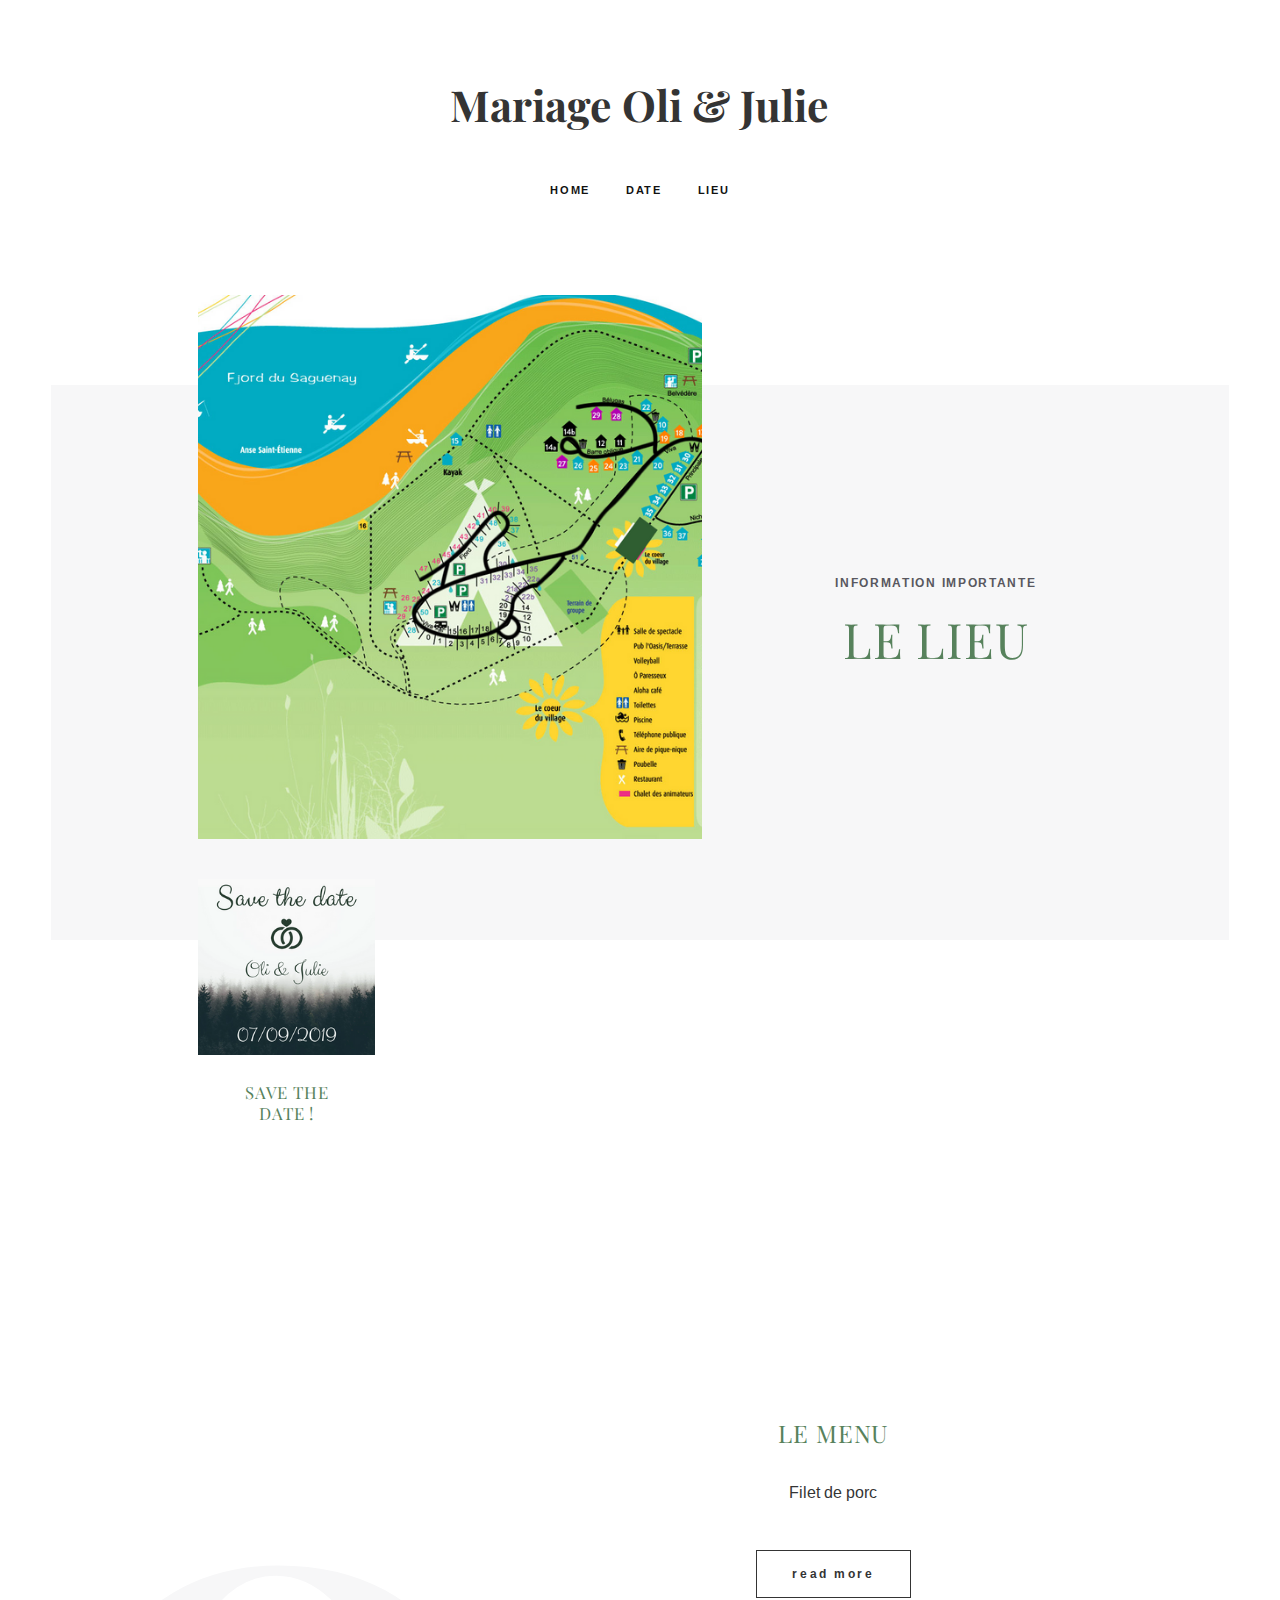
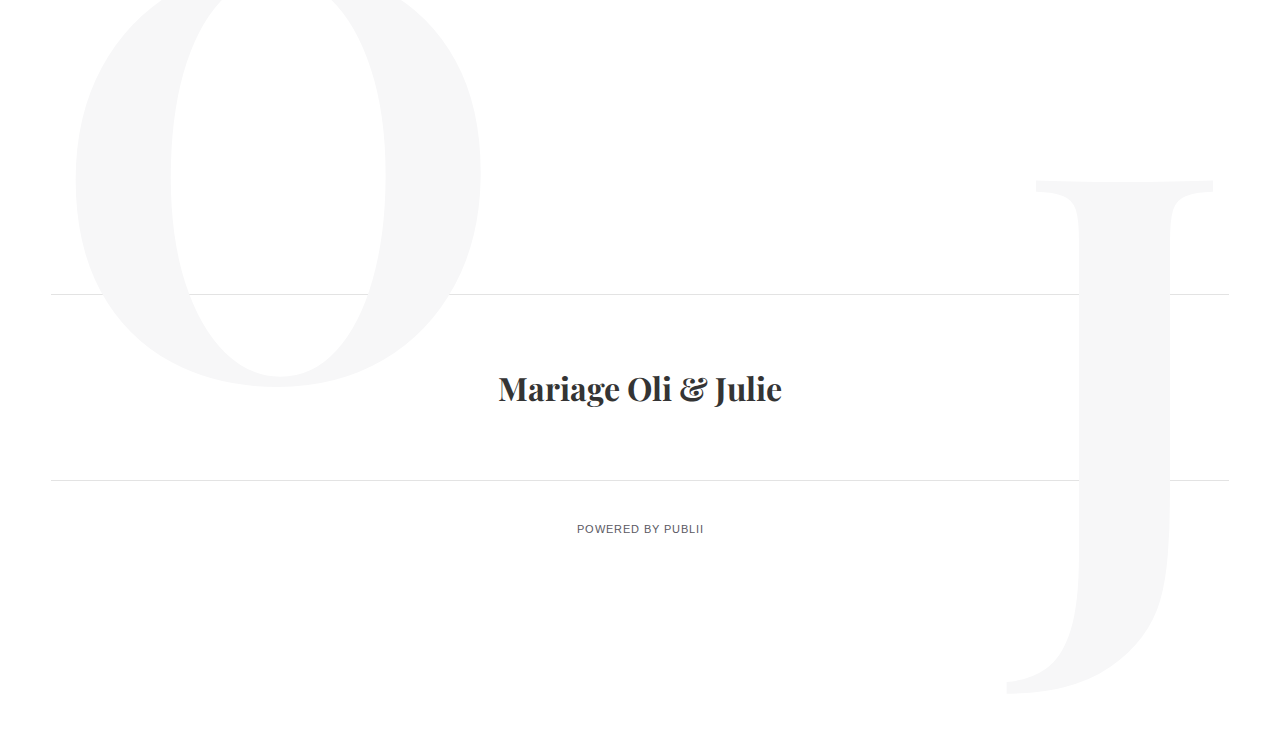
<file: index.html>
<!DOCTYPE html><html lang="fr-ca"><head><meta charset="utf-8"><meta http-equiv="X-UA-Compatible" content="IE=edge"><meta name="viewport" content="width=device-width,initial-scale=1"><title>Mariage - Julie &amp; Oli</title><meta name="robots" content="noindex,nofollow"><meta name="generator" content="Publii Open-Source CMS for Static Site"><link rel="amphtml" href="https://rousseauo.github.io/gh-pages/amp/"><link type="application/atom+xml" rel="alternate" href="https://rousseauo.github.io/gh-pages/feed.xml"><meta property="og:title" content="Mariage - Julie & Oli"><meta property="og:site_name" content="Mariage - Julie & Oli"><meta property="og:description" content=""><meta property="og:url" content="https://rousseauo.github.io/gh-pages/"><meta property="og:type" content="website"><link rel="preconnect" href="https://fonts.gstatic.com/" crossorigin><link href="https://fonts.googleapis.com/css?family=Arimo:400,700%7CPlayfair+Display:400&amp;subset=latin-ext" rel="stylesheet"><link rel="stylesheet" href="https://rousseauo.github.io/gh-pages/assets/css/style.css?v=365b7d97bdadfaaa79cef292248c5128"><script type="application/ld+json">{"@context":"http://schema.org","@type":"Organization","name":"Mariage Oli & Julie","url":"https://rousseauo.github.io/gh-pages"}</script><script async src="https://rousseauo.github.io/gh-pages/assets/js/lazysizes.min.js?v=dc4b666bb3324aea4ead22e26059c761"></script><style>@media all and (min-width: 37.5em) {
			    .card--featured:before {
				    content: "Featured"
			    }
			}</style></head><body><div class="container"><header class="js-top"><a class="logo" href="https://rousseauo.github.io/gh-pages">Mariage Oli &amp; Julie</a><nav class="navbar js-navbar"><button class="navbar__toggle js-navbar__toggle" aria-expanded="false">Menu</button><ul class="navbar__menu"><li class="active"><a href="https://rousseauo.github.io/gh-pages/" target="_self">Home</a></li><li><a href="https://rousseauo.github.io/gh-pages/save-the-date.html" target="_self">Date</a></li><li><a href="https://rousseauo.github.io/gh-pages/le-lieu.html" target="_self">Lieu</a></li></ul></nav></header><main><div class="hero hero--frontpage"><figure class="hero__first-item"><img class="lazyload hero__image" src="https://rousseauo.github.io/gh-pages/media/posts/3/responsive/carte2011_big.fw-xs.png" data-srcset="https://rousseauo.github.io/gh-pages/media/posts/3/responsive/carte2011_big.fw-xs.png 240w ,https://rousseauo.github.io/gh-pages/media/posts/3/responsive/carte2011_big.fw-sm2.png 620w" data-sizes="auto" alt=""><figcaption class="hero__txt"><span class="hero__category">Information importante</span><h1>Le lieu</h1></figcaption></figure><div class="hero__rest-items"><figure><a href="https://rousseauo.github.io/gh-pages/save-the-date.html"><img class="lazyload" src="https://rousseauo.github.io/gh-pages/media/posts/1/responsive/savethedate_v1.fw-xs.png" data-srcset="https://rousseauo.github.io/gh-pages/media/posts/1/responsive/savethedate_v1.fw-xs.png 240w ,https://rousseauo.github.io/gh-pages/media/posts/1/responsive/savethedate_v1.fw-sm2.png 620w" data-sizes="auto" data-expand="300" alt=""></a><figcaption><h2><a href="https://rousseauo.github.io/gh-pages/save-the-date.html" class="inverse">Save the date !</a></h2></figcaption></figure></div></div><div class="category category--reverse category--bg-letters"><article class="card"><a href="https://rousseauo.github.io/gh-pages/le-menu.html" class="card__image"><img class="lazyload" src="https://rousseauo.github.io/gh-pages/media/posts/2/responsive/images-xs.jpg" data-srcset="https://rousseauo.github.io/gh-pages/media/posts/2/responsive/images-xs.jpg 240w ,https://rousseauo.github.io/gh-pages/media/posts/2/responsive/images-sm2.jpg 620w" data-sizes="auto" data-expand="300" alt=""></a><div class="card__txt"><header><h2><a href="https://rousseauo.github.io/gh-pages/le-menu.html" class="inverse">Le Menu</a></h2></header><p class="card__desc">Filet de porc</p><a href="https://rousseauo.github.io/gh-pages/le-menu.html" class="btn">Read more</a></div></article></div></main><footer class="footer"><a class="logo" href="https://rousseauo.github.io/gh-pages">Mariage Oli &amp; Julie</a><nav class="footer__nav"><ul></ul></nav><div class="footer__copyright">Powered by Publii</div></footer></div><script defer="defer" src="https://rousseauo.github.io/gh-pages/assets/js/jquery-3.2.1.slim.min.js?v=f307ecc7f6353949f03c06ffa70652a2"></script><script defer="defer" src="https://rousseauo.github.io/gh-pages/assets/js/scripts.js?v=b99f4e8e649384520087462eae743a61"></script></body></html>
</file>
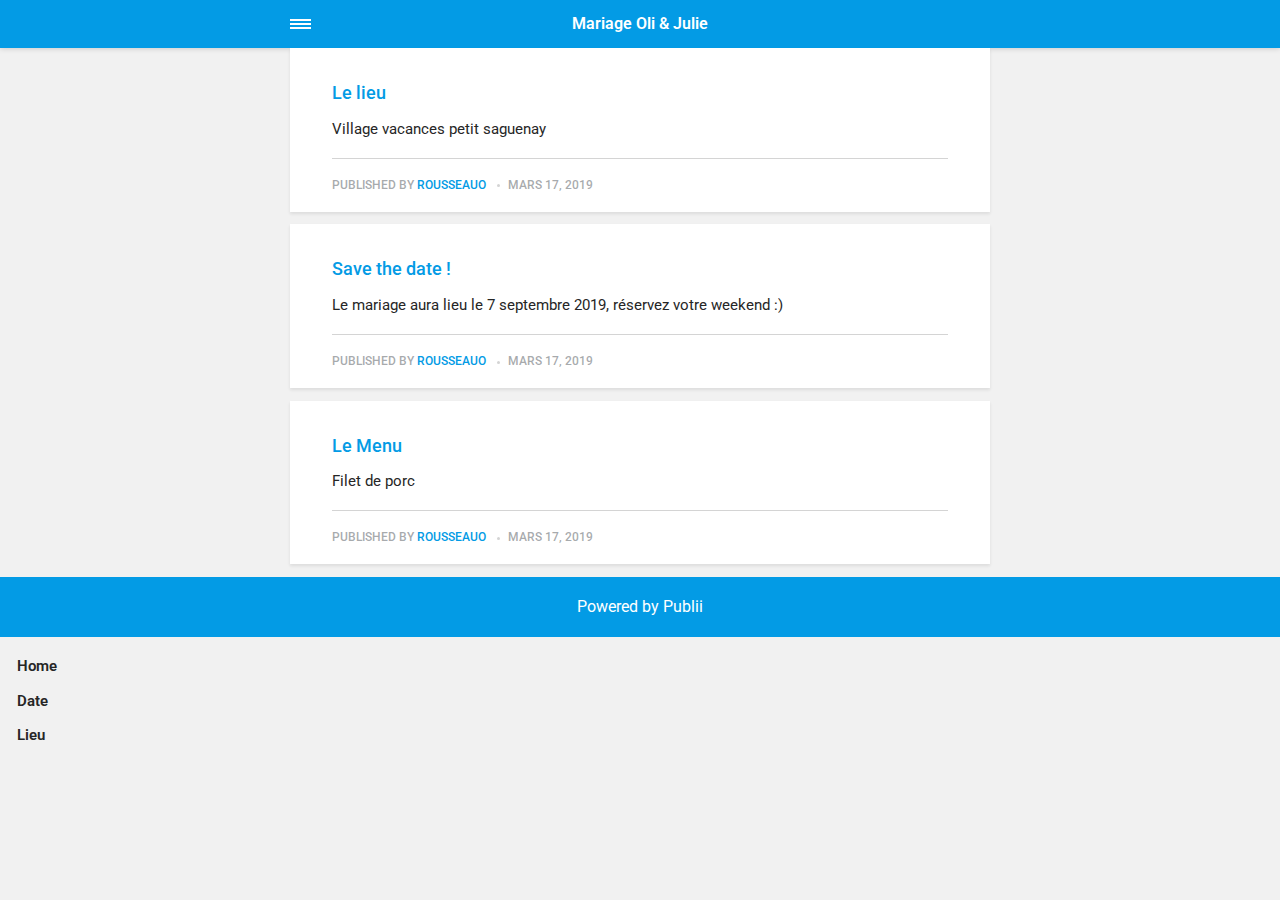
<file: amp/index.html>
<!doctype html><html amp lang="fr-ca"><head><meta charset="utf-8"><title>Mariage - Julie &amp; Oli</title><link rel="canonical" href="https://rousseauo.github.io/gh-pages/"><meta name="viewport" content="width=device-width,minimum-scale=1,initial-scale=1"><link href="https://fonts.googleapis.com/css?family=Roboto:400,700" rel="stylesheet" type="text/css"><script async custom-element="amp-sidebar" src="https://cdn.ampproject.org/v0/amp-sidebar-0.1.js"></script><script async custom-element="amp-iframe" src="https://cdn.ampproject.org/v0/amp-iframe-0.1.js"></script><script async custom-element="amp-video" src="https://cdn.ampproject.org/v0/amp-video-0.1.js"></script><script type="application/ld+json">{"@context":"http://schema.org","@type":"Organization","name":"Mariage Oli & Julie","url":"https://rousseauo.github.io/gh-pages/amp"}</script><style amp-custom>article,
aside,
footer,
header,
hgroup,
main,
nav,
section {
  display: block; }

*,
*:before,
*:after {
  -webkit-box-sizing: content-box;
  box-sizing: content-box;
  margin: 0;
  padding: 0; }

li {
  list-style: none; }

amp-img {
  max-width: 100%; }

button,
input,
select,
textarea {
  font: inherit; }

html {
  font-size: 1rem; }

body {
  background: #f1f1f1;
  color: #262626;
  font-family: -apple-system, BlinkMacSystemFont, "Segoe UI", Roboto, Oxygen-Sans, Ubuntu, Cantarell, "Helvetica Neue", sans-serif;
  line-height: 1.6; }

a {
  color:  #039be5;
  text-decoration: none;
  -webkit-transition: all 0.12s linear 0s;
  -o-transition: all 0.12s linear 0s;
  transition: all 0.12s linear 0s; }

a:hover {
  color: #262626;
  text-decoration: underline;
  -webkit-text-decoration-skip: ink;
  text-decoration-skip: ink; }

a:active {
  color: #262626; }

a:focus {
  outline: 2px dotted #039be5; }

figure,
blockquote,
p,
ul,
ol,
dl,
table,
hr,
fieldset {
  margin-top: 1.6rem; }

h1,
h2,
h3,
h4,
h5,
h6 {
  color: #262626;
  font-family: -apple-system, BlinkMacSystemFont, "Segoe UI", Roboto, Oxygen-Sans, Ubuntu, Cantarell, "Helvetica Neue", sans-serif;
  font-weight: 500;
  line-height: 1.2;
  margin-top: 2.13333rem; }

h1 {
  font-size: 1.67583rem;
  font-weight: normal; }

h2 {
  font-size: 1.4729rem; }

h3 {
  font-size: 1.29454rem; }

h4 {
  font-size: 1.13778rem; }

h5 {
  font-size: 1rem; }

h6 {
  font-size: 0.87891rem; }

h2 + p,
h3 + p,
h4 + p,
h5 + p,
h6 + p {
  margin-top: 0.8rem; }

b,
strong {
  font-weight: 600; }

blockquote {
  color: #6c7175;
  font-family: "Droid Serif", "Times", "Source Serif Pro", serif;
  font-style: italic;
  padding: 1.33333rem 0.53333rem 1.33333rem 3.2rem;
  position: relative; }
  blockquote:before {
    display: block;
    content: "\201C";
    font-size: 4.41226rem;
    position: absolute;
    left: 0;
    top: -12px;
    color: rgba(108, 113, 117, 0.5); }
  blockquote > :nth-child(1) {
    margin-top: 0; }

ul,
ol {
  margin-left: 2rem; }
  ul > li,
  ol > li {
    list-style: inherit;
    padding: 0 0 0.26667rem 0.26667rem; }

dl dt {
  color: #262626;
  font-weight: 600; }

code,
pre {
  background-color: #f1f1f1;
  font-family: monospace; }

pre {
  margin: 1.6rem 0 0;
  padding: 1.6rem;
  white-space: pre-wrap;
  word-wrap: break-word;
  overflow-x: auto; }
  pre > code {
    color: #262626;
    padding: 0; }

code {
  border-radius: 3px;
  color: #262626;
  padding: 0.26667rem 0.53333rem; }

table {
  border-collapse: collapse;
  border-spacing: 0;
  border: 1px solid #d4d4d4;
  width: 100%;
  overflow-x: auto;
  vertical-align: top;
  text-align: left;
  white-space: nowrap; }
  table th {
    font-weight: 500;
    padding: 0.53333rem 1.06667rem; }
  table tr {
    border-bottom: 1px solid #d4d4d4; }
    table tr:nth-child(2n) {
      background: #f1f1f1; }
  table td {
    padding: 0.53333rem 1.06667rem; }

figcaption {
  clear: both;
  color: rgba(108, 113, 117, 0.6);
  font-size: 0.82397rem;
  margin: 0.8rem 0 0;
  text-align: center; }

sub,
sup {
  font-size: 65%; }

hr {
  border: 0;
  height: 0;
  border-top: 1px solid rgba(0, 0, 0, 0.1);
  border-bottom: 1px solid rgba(255, 255, 255, 0.3); }

.btn, [type=button],
[type=submit],
button {
  background: #039be5;
  border: none;
  border-radius: 2px;
  color: #ffffff;
  cursor: pointer;
  display: inline-block;
  font-size: 0.87891rem;
  font-weight: 500;
  line-height: 1.9;
  padding: 0.53333rem 1.33333rem;
  text-align: center;
  text-decoration: none;
  -webkit-transition: all .15s ease;
  -o-transition: all .15s ease;
  transition: all .15s ease;
  width: auto; }
  .btn:hover, [type=button]:hover,
  [type=submit]:hover,
  button:hover {
    background: #262626;
    color: #ffffff; }
  .btn:focus, [type=button]:focus,
  [type=submit]:focus,
  button:focus {
    outline: none; }
  .btn-outline {
    border: 1px solid #ddd;
    background: #ffffff;
    border-radius: 3px;
    color: #262626; }

[type=button],
[type=submit],
button {
  text-transform: uppercase;
  -webkit-appearance: none;
  -moz-appearance: none; }

.navbar {
  background: #039be5;
  -webkit-box-shadow: 0 0 6px 0 rgba(0, 0, 0, 0.2);
  box-shadow: 0 0 6px 0 rgba(0, 0, 0, 0.2);
  line-height: 3;
  max-height: 4rem; }
  .navbar > div {
    -webkit-box-align: center;
    -ms-flex-align: center;
    align-items: center;
    display: -webkit-box;
    display: -ms-flexbox;
    display: flex;
    -webkit-box-pack: center;
    -ms-flex-pack: center;
    justify-content: center;
    text-align: left;
    max-width: 700px;
    margin: 0 auto; }
  .navbar a {
    color: #ffffff;
    text-decoration: none; }
  .navbar-sidebar-toggle {
    left: 0;
    position: relative;
    text-indent: -99999rem; }
    .navbar-sidebar-toggle:before {
      content: "";
      display: block;
      border-top: 0.375rem double #ffffff;
      border-bottom: 0.125rem solid #ffffff;
      height: 0.125rem;
      position: absolute;
      text-indent: 0;
      top: 50%;
      width: 1.3rem;
      -webkit-transform: translate(0px, -50%);
      -ms-transform: translate(0px, -50%);
      transform: translate(0px, -50%); }


.logo {
            display: inline-block;
  font-weight: 600;
  line-height: 1;
            margin: 0 auto;
            height: 2rem;
            text-indent: -9999px;
            width: 240px;vertical-align: middle;
        }
        .logo.logo-text {
            line-height: 2;
            text-align: center;
            text-indent: 0;
        }

amp-sidebar {
  background: #ffffff;
  width: 240px; }
  amp-sidebar > ul {
    margin: 0.8rem 0 0;
    padding: 0; }
    amp-sidebar > ul ul {
      border-left: 1px solid #d4d4d4;
      margin: 0.53333rem 0 0; }
    amp-sidebar > ul li {
      color: #262626;
      font-size: 0.9375rem;
      font-weight: 600;
      list-style: none;
      line-height: 1.4;
      padding: 0.42667rem 1.06667rem; }
      amp-sidebar > ul li li {
        font-weight: normal;
        padding: 0.26667rem 0 0.26667rem 1.06667rem; }
    amp-sidebar > ul a,
    amp-sidebar > ul a:visited {
      color: #262626; }

.bg-white {
  background: #ffffff; }

.wrap-page {
  max-width: 700px;
  margin: 0 auto; }

@media all and (max-width: 43.6875em) {
  .wrap-inner {
    padding: 0 6%; } }

.page-title {
  background: #ffffff;
  -webkit-box-shadow: 0 2px 3px rgba(38, 38, 38, 0.1);
  box-shadow: 0 2px 3px rgba(38, 38, 38, 0.1);
  margin-bottom: 0.8rem;
  padding: 1.6rem 6%; }
  .page-title > h1 {
    margin: 0;
    font-size: 1.29454rem; }
  .page-title > p {
    font-size: 0.87891rem;
    color: #6c7175;
    line-height: 1.3;
    margin: 0.26667rem 0 0; }
  .page-title-author {
    border-radius: 50%;
    float: left;
    height: 2.5rem;
    width: 2.5rem; }
    .page-title-author + h1 {
      margin-left: 3.5rem; }
      .page-title-author + h1 + p {
        margin-left: 3.5rem; }

.card {
  background: #ffffff;
  -webkit-box-shadow: 0 2px 3px rgba(38, 38, 38, 0.1);
  box-shadow: 0 2px 3px rgba(38, 38, 38, 0.1);
  margin-bottom: 0.8rem;
  padding-bottom: 1.06667rem; }

  .card-meta {
    border-top: 1px solid #d4d4d4;
    color: rgba(108, 113, 117, 0.6);
    font-size: 0.7242rem;
    font-weight: 500;
    margin-top: 1.06667rem;
    padding-top: 1.06667rem;
    text-transform: uppercase; }
    .card-meta a + time:before {
      content: "";
      background: #d4d4d4;
      display: inline-block;
      height: 3px;
      margin: 0 8px;
      width: 3px;
      vertical-align: middle;
      border-radius: 50%; }
  .card-text {
    font-size: 0.9375rem;
    overflow: hidden;
    padding: 0 6%; }
    .card-text h2 {
      font-size: 1.13778rem; }

.post {
  margin-bottom: 2.13333rem; }
  .post-featured-image {
    margin-top: 0;
    position: relative; }
    .post-featured-image > figcaption {
      background: rgba(0, 0, 0, 0.5);
      border-radius: 3px;
      color: #ffffff;
      position: absolute;
      bottom: 0.8rem;
      padding: 0 0.26667rem;
      right: 6%; }
  .post-header {
    margin-bottom: 2.13333rem; }
  .post-meta {
    border-bottom: 1px solid #d4d4d4;
    color: rgba(108, 113, 117, 0.6);
    font-size: 0.7242rem;
    font-weight: 500;
    margin-top: 1.06667rem;
    padding-bottom: 1.06667rem;
    text-transform: uppercase; }
    .post-meta a + time:before {
      content: "";
      background: #d4d4d4;
      display: inline-block;
      height: 3px;
      margin: 0 8px;
      width: 3px;
      vertical-align: middle;
      border-radius: 50%; }
  .post-tag {
    margin: 0; }
    .post-tag > li {
      display: inline-block;
      padding: 0; }
      .post-tag > li a {
        background: #f1f1f1;
        border-radius: 2px;
        color: #6c7175;
        font-size: 0.77248rem;
        display: inline-block;
        margin: 0 0.26667rem 0.26667rem 0;
        padding: 0.26667rem 0.53333rem; }
        .post-tag > li a:hover {
          background: #039be5;
          color: #ffffff;
          text-decoration: none; }
  .post-share {
    display: -webkit-box;
    display: -ms-flexbox;
    display: flex;
    -webkit-box-orient: horizontal;
    -webkit-box-direction: normal;
    -ms-flex-direction: row;
    flex-direction: row;
    -webkit-box-pack: justify;
    -ms-flex-pack: justify;
    justify-content: space-between;
    margin-top: 1.6rem;
    width: 100%; }
    .post-share amp-social-share {
      -webkit-box-flex: 1;
      -ms-flex: 1 0 auto;
      flex: 1 0 auto;
      background-size: 24px; }
  .post-scroll {
    color: #ffffff;
    background: #039be5;
    bottom: 10px;
    border-radius: 50%;
    border: none;
    -webkit-box-shadow: 0 1px 1.5px 0 rgba(38, 38, 38, 0.12), 0 1px 1px 0 rgba(38, 38, 38, 0.24);
    box-shadow: 0 1px 1.5px 0 rgba(38, 38, 38, 0.12), 0 1px 1px 0 rgba(38, 38, 38, 0.24);
    font-size: 1.13778rem;
    height: 46px;
    opacity: 0;
    outline: none;
    position: fixed;
    padding: 0;
    right: 4%;
    visibility: hidden;
    width: 46px;
    z-index: 9999; }
    .post-scroll-marker {
      height: 0px;
      position: absolute;
      top: 100px;
      width: 0px; }
        .post-pagination {
    background: #f1f1f1;
    -webkit-box-shadow: inset 0 2px 3px rgba(38, 38, 38, 0.1);
    box-shadow: inset 0 2px 3px rgba(38, 38, 38, 0.1);
    border-top: 1px solid #d4d4d4;
    padding: 1.06667rem 0; }
    .post-pagination > div {
      line-height: 1.2;
      padding: 0.53333rem 1.06667rem;
      text-align: center; }
      .post-pagination > div span {
        display: block;
        color: #6c7175;
        font-size: 0.7242rem;
        font-weight: 500;
        margin-bottom: 0.26667rem;
        text-transform: uppercase; }
    .post-pagination-prev a:before {
      content: "\2190";
      margin-right: 0.26667rem; }
    .post-pagination-next a:after {
      content: "\2192";
      margin-left: 0.26667rem; }

aside {
  margin: 1.6rem 0 0; }

.align-left {
  text-align: left; }

.align-right {
  text-align: right; }

.align-center {
  text-align: center; }

.align-justify {
  text-align: justify; }

.msg {
  border-left: 2px solid transparent;
  padding: 1.06667rem 1.06667rem; }
  .msg--highlight {
    background-color: #fff8e6;
    border-color: #e2ac4f; }
  .msg--info {
    background: rgba(45, 97, 201, 0.03);
    border-color: #039be5; }
  .msg--success {
    background: #f7fbf6;
    border-color: #5ab44b; }
  .msg--warning {
    background: #fff3f3;
    border-color: #c06367;
    color: #a94442; }

.dropcap:first-letter {
  float: left;
  font-family: -apple-system, BlinkMacSystemFont, "Segoe UI", Roboto, Oxygen-Sans, Ubuntu, Cantarell, "Helvetica Neue", sans-serif;
  font-size: 2.16943rem;
  line-height: 0.7;
  margin-right: 0.53333rem;
  padding: 0.53333rem 0.53333rem 0.53333rem 0; }

.pagination {
  display: -webkit-box;
  display: -ms-flexbox;
  display: flex;
  -webkit-box-pack: justify;
  -ms-flex-pack: justify;
  justify-content: space-between;
  margin: 0.8rem 0; }
  .pagination > a {
    padding-left: 0;
    padding-right: 0;
    width: 49%; }
  .pagination-right {
    margin-left: auto; }

.bottom {
  background: #039be5;
  color: #ffffff;
  padding: 1.06667rem 4%;
  text-align: center; }</style><style amp-boilerplate>body{-webkit-animation:-amp-start 8s steps(1,end) 0s 1 normal both;-moz-animation:-amp-start 8s steps(1,end) 0s 1 normal both;-ms-animation:-amp-start 8s steps(1,end) 0s 1 normal both;animation:-amp-start 8s steps(1,end) 0s 1 normal both}@-webkit-keyframes -amp-start{from{visibility:hidden}to{visibility:visible}}@-moz-keyframes -amp-start{from{visibility:hidden}to{visibility:visible}}@-ms-keyframes -amp-start{from{visibility:hidden}to{visibility:visible}}@-o-keyframes -amp-start{from{visibility:hidden}to{visibility:visible}}@keyframes -amp-start{from{visibility:hidden}to{visibility:visible}}</style><noscript><style amp-boilerplate>body{-webkit-animation:none;-moz-animation:none;-ms-animation:none;animation:none}</style></noscript><script async src="https://cdn.ampproject.org/v0.js"></script><script custom-element="amp-animation" src="https://cdn.ampproject.org/v0/amp-animation-0.1.js" async></script><script custom-element="amp-position-observer" src="https://cdn.ampproject.org/v0/amp-position-observer-0.1.js" async></script></head><body><nav class="navbar wrap-inner" id="top"><div><a on="tap:navbar-sidebar.toggle" class="navbar-sidebar-toggle" title="Menu">Menu</a> <a class="logo logo-text" href="https://rousseauo.github.io/gh-pages/amp">Mariage Oli &amp; Julie</a></div></nav><main class="wrap-page"><article class="card"><a href="https://rousseauo.github.io/gh-pages/amp/le-lieu.html"><amp-img src="https://rousseauo.github.io/gh-pages/media/posts/3/carte2011_big.fw.png" alt="" srcset="https://rousseauo.github.io/gh-pages/media/posts/3/responsive/carte2011_big.fw-xs2.png 300w ,https://rousseauo.github.io/gh-pages/media/posts/3/responsive/carte2011_big.fw-sm.png 480w ,https://rousseauo.github.io/gh-pages/media/posts/3/responsive/carte2011_big.fw-md.png 768w" sizes="(max-width: 768px) 100vw, 768px" height="951" layout="responsive" width="1500"></amp-img></a><div class="card-text"><h2><a href="https://rousseauo.github.io/gh-pages/amp/le-lieu.html">Le lieu</a></h2><p>Village vacances petit saguenay</p><p class="card-meta">Published by <a href="https://rousseauo.github.io/gh-pages/amp/authors/rousseauo/" rel="nofollow" title="rousseauo">rousseauo</a> <time datetime="2019-03-17T15:37">mars 17, 2019</time></p></div></article><article class="card"><a href="https://rousseauo.github.io/gh-pages/amp/save-the-date.html"><amp-img src="https://rousseauo.github.io/gh-pages/media/posts/1/savethedate_v1.fw.png" alt="" srcset="https://rousseauo.github.io/gh-pages/media/posts/1/responsive/savethedate_v1.fw-xs2.png 300w ,https://rousseauo.github.io/gh-pages/media/posts/1/responsive/savethedate_v1.fw-sm.png 480w ,https://rousseauo.github.io/gh-pages/media/posts/1/responsive/savethedate_v1.fw-md.png 768w" sizes="(max-width: 768px) 100vw, 768px" height="800" layout="responsive" width="800"></amp-img></a><div class="card-text"><h2><a href="https://rousseauo.github.io/gh-pages/amp/save-the-date.html">Save the date !</a></h2><p>Le mariage aura lieu le 7 septembre 2019, réservez votre weekend :)</p><p class="card-meta">Published by <a href="https://rousseauo.github.io/gh-pages/amp/authors/rousseauo/" rel="nofollow" title="rousseauo">rousseauo</a> <time datetime="2019-03-17T15:18">mars 17, 2019</time></p></div></article><article class="card"><a href="https://rousseauo.github.io/gh-pages/amp/le-menu.html"><amp-img src="https://rousseauo.github.io/gh-pages/media/posts/2/images.jpg" alt="" srcset="https://rousseauo.github.io/gh-pages/media/posts/2/responsive/images-xs2.jpg 300w ,https://rousseauo.github.io/gh-pages/media/posts/2/responsive/images-sm.jpg 480w ,https://rousseauo.github.io/gh-pages/media/posts/2/responsive/images-md.jpg 768w" sizes="(max-width: 768px) 100vw, 768px" height="219" layout="responsive" width="230"></amp-img></a><div class="card-text"><h2><a href="https://rousseauo.github.io/gh-pages/amp/le-menu.html">Le Menu</a></h2><p>Filet de porc</p><p class="card-meta">Published by <a href="https://rousseauo.github.io/gh-pages/amp/authors/rousseauo/" rel="nofollow" title="rousseauo">rousseauo</a> <time datetime="2019-03-17T15:23">mars 17, 2019</time></p></div></article></main><amp-animation id="showAnim" layout="nodisplay"><script type="application/json">{
                    "duration": "200ms",
                    "fill": "both",
                    "iterations": "1",
                    "direction": "alternate",
                    "animations": [{
                        "selector": ".post-scroll",
                        "keyframes": [{
                            "opacity": "1",
                            "visibility": "visible",
                            "transform": "scale(1)"
                        }]
                    }]
                }</script></amp-animation><amp-animation id="hideAnim" layout="nodisplay"><script type="application/json">{
                    "duration": "200ms",
                    "fill": "both",
                    "iterations": "1",
                    "direction": "alternate",
                    "animations": [{
                        "selector": ".post-scroll",
                        "keyframes": [{
                            "opacity": "0",
                            "visibility": "hidden",
                            "transform": "scale(0.1)"
                        }]
                    }]
                }</script></amp-animation><div class="post-scroll-marker"><amp-position-observer on="enter:hideAnim.start; exit:showAnim.start" layout="nodisplay"></amp-position-observer></div><button class="post-scroll" on="tap:top.scrollTo(duration=200)">&#8593;</button><footer class="bottom">Powered by Publii</footer><amp-sidebar id="navbar-sidebar" layout="nodisplay"><ul><li><a href="https://rousseauo.github.io/gh-pages/amp/">Home</a></li><li><a href="https://rousseauo.github.io/gh-pages/amp/save-the-date.html">Date</a></li><li><a href="https://rousseauo.github.io/gh-pages/amp/le-lieu.html">Lieu</a></li></ul></amp-sidebar></body></html>
</file>
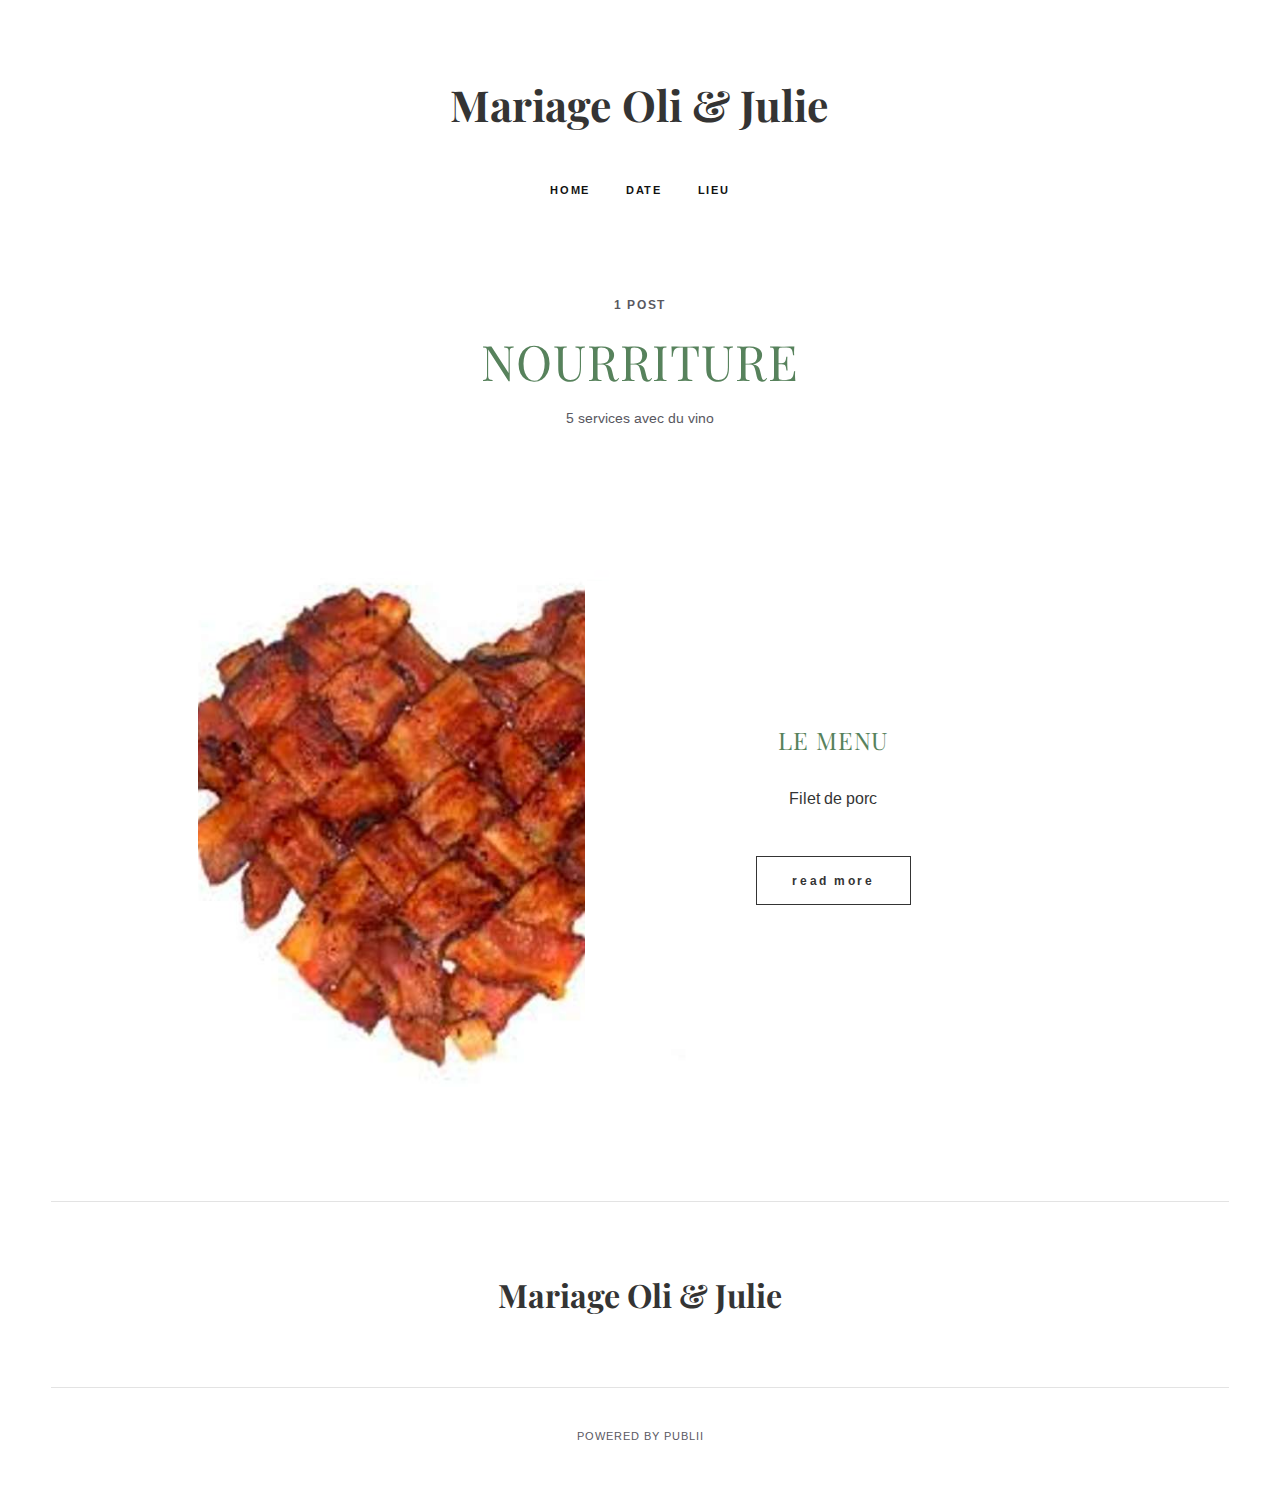
<file: nouriture/index.html>
<!DOCTYPE html><html lang="fr-ca"><head><meta charset="utf-8"><meta http-equiv="X-UA-Compatible" content="IE=edge"><meta name="viewport" content="width=device-width,initial-scale=1"><title>Tag: Nourriture - Mariage Oli &amp; Julie</title><meta name="robots" content="noindex,nofollow"><meta name="generator" content="Publii Open-Source CMS for Static Site"><link rel="amphtml" href="https://rousseauo.github.io/gh-pages/amp/nouriture/"><link type="application/atom+xml" rel="alternate" href="https://rousseauo.github.io/gh-pages/feed.xml"><meta property="og:title" content="Nourriture"><meta property="og:site_name" content="Mariage - Julie & Oli"><meta property="og:description" content=""><meta property="og:url" content="https://rousseauo.github.io/gh-pages/nouriture/"><meta property="og:type" content="website"><link rel="preconnect" href="https://fonts.gstatic.com/" crossorigin><link href="https://fonts.googleapis.com/css?family=Arimo:400,700%7CPlayfair+Display:400&amp;subset=latin-ext" rel="stylesheet"><link rel="stylesheet" href="https://rousseauo.github.io/gh-pages/assets/css/style.css?v=365b7d97bdadfaaa79cef292248c5128"><script type="application/ld+json">{"@context":"http://schema.org","@type":"Organization","name":"Mariage Oli & Julie","url":"https://rousseauo.github.io/gh-pages"}</script><script async src="https://rousseauo.github.io/gh-pages/assets/js/lazysizes.min.js?v=dc4b666bb3324aea4ead22e26059c761"></script><style>@media all and (min-width: 37.5em) {
			    .card--featured:before {
				    content: "Featured"
			    }
			}</style></head><body><div class="container"><header class="js-top"><a class="logo" href="https://rousseauo.github.io/gh-pages">Mariage Oli &amp; Julie</a><nav class="navbar js-navbar"><button class="navbar__toggle js-navbar__toggle" aria-expanded="false">Menu</button><ul class="navbar__menu"><li><a href="https://rousseauo.github.io/gh-pages/" target="_self">Home</a></li><li><a href="https://rousseauo.github.io/gh-pages/save-the-date.html" target="_self">Date</a></li><li><a href="https://rousseauo.github.io/gh-pages/le-lieu.html" target="_self">Lieu</a></li></ul></nav></header><main><div class="hero"><p class="hero__category">1 post</p><h1>Nourriture</h1><p class="hero__meta u-wrapper">5 services avec du vino</p></div><div class="category category--reverse"><article class="card"><a href="https://rousseauo.github.io/gh-pages/le-menu.html" class="card__image"><img class="lazyload" src="https://rousseauo.github.io/gh-pages/media/posts/2/responsive/images-xs.jpg" data-srcset="https://rousseauo.github.io/gh-pages/media/posts/2/responsive/images-xs.jpg 240w ,https://rousseauo.github.io/gh-pages/media/posts/2/responsive/images-sm2.jpg 620w" data-sizes="auto" data-expand="300" alt=""></a><div class="card__txt"><header><h2><a href="https://rousseauo.github.io/gh-pages/le-menu.html" class="inverse">Le Menu</a></h2></header><p class="card__desc">Filet de porc</p><a href="https://rousseauo.github.io/gh-pages/le-menu.html" class="btn">Read more</a></div></article></div></main><footer class="footer"><a class="logo" href="https://rousseauo.github.io/gh-pages">Mariage Oli &amp; Julie</a><nav class="footer__nav"><ul></ul></nav><div class="footer__copyright">Powered by Publii</div></footer></div><script defer="defer" src="https://rousseauo.github.io/gh-pages/assets/js/jquery-3.2.1.slim.min.js?v=f307ecc7f6353949f03c06ffa70652a2"></script><script defer="defer" src="https://rousseauo.github.io/gh-pages/assets/js/scripts.js?v=b99f4e8e649384520087462eae743a61"></script></body></html>
</file>
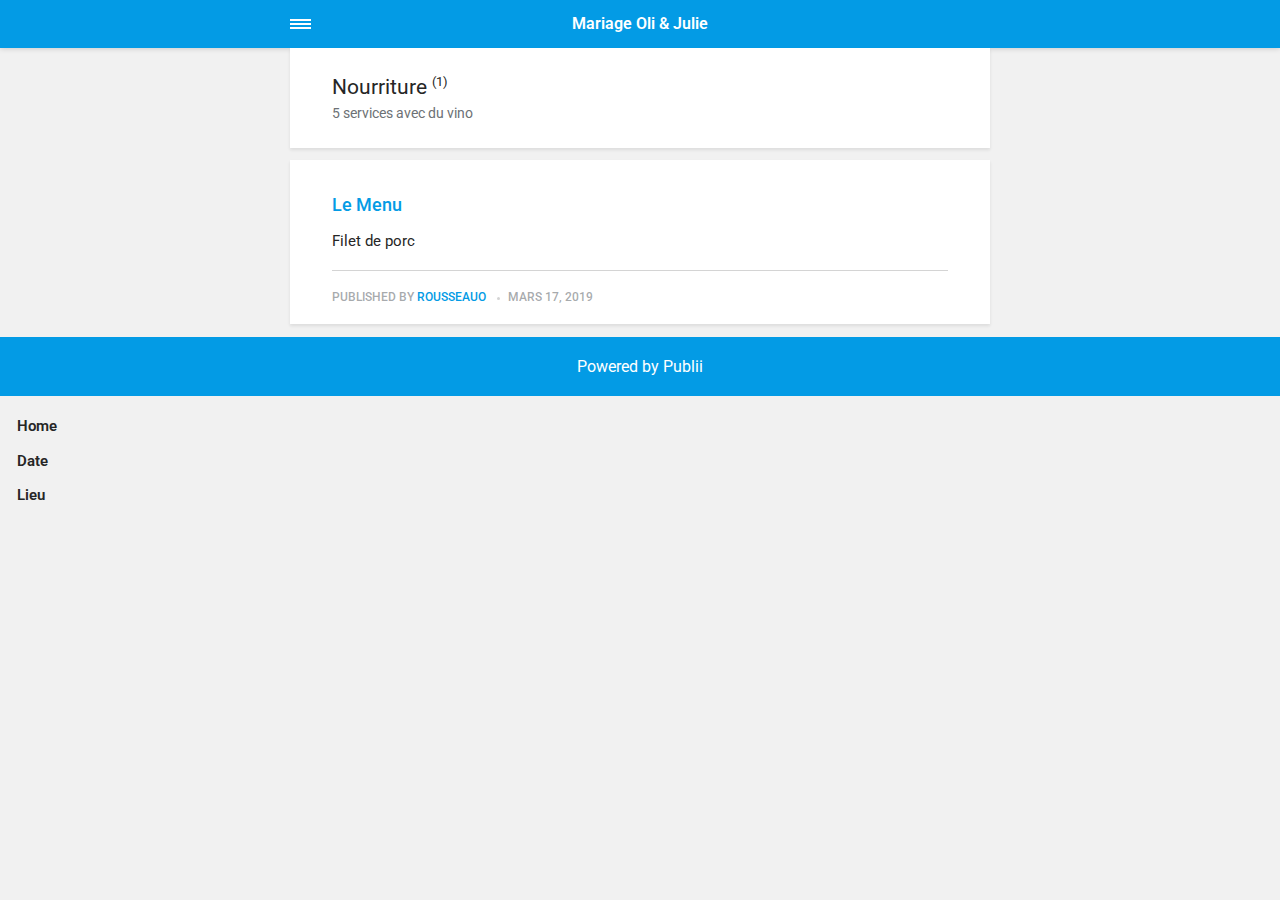
<file: amp/nouriture/index.html>
<!doctype html><html amp lang="fr-ca"><head><meta charset="utf-8"><title>Tag: Nourriture - Mariage Oli &amp; Julie</title><link rel="canonical" href="https://rousseauo.github.io/gh-pages/nouriture/"><meta name="viewport" content="width=device-width,minimum-scale=1,initial-scale=1"><link href="https://fonts.googleapis.com/css?family=Roboto:400,700" rel="stylesheet" type="text/css"><script async custom-element="amp-sidebar" src="https://cdn.ampproject.org/v0/amp-sidebar-0.1.js"></script><script async custom-element="amp-iframe" src="https://cdn.ampproject.org/v0/amp-iframe-0.1.js"></script><script async custom-element="amp-video" src="https://cdn.ampproject.org/v0/amp-video-0.1.js"></script><script type="application/ld+json">{"@context":"http://schema.org","@type":"Organization","name":"Mariage Oli & Julie","url":"https://rousseauo.github.io/gh-pages/amp"}</script><style amp-custom>article,
aside,
footer,
header,
hgroup,
main,
nav,
section {
  display: block; }

*,
*:before,
*:after {
  -webkit-box-sizing: content-box;
  box-sizing: content-box;
  margin: 0;
  padding: 0; }

li {
  list-style: none; }

amp-img {
  max-width: 100%; }

button,
input,
select,
textarea {
  font: inherit; }

html {
  font-size: 1rem; }

body {
  background: #f1f1f1;
  color: #262626;
  font-family: -apple-system, BlinkMacSystemFont, "Segoe UI", Roboto, Oxygen-Sans, Ubuntu, Cantarell, "Helvetica Neue", sans-serif;
  line-height: 1.6; }

a {
  color:  #039be5;
  text-decoration: none;
  -webkit-transition: all 0.12s linear 0s;
  -o-transition: all 0.12s linear 0s;
  transition: all 0.12s linear 0s; }

a:hover {
  color: #262626;
  text-decoration: underline;
  -webkit-text-decoration-skip: ink;
  text-decoration-skip: ink; }

a:active {
  color: #262626; }

a:focus {
  outline: 2px dotted #039be5; }

figure,
blockquote,
p,
ul,
ol,
dl,
table,
hr,
fieldset {
  margin-top: 1.6rem; }

h1,
h2,
h3,
h4,
h5,
h6 {
  color: #262626;
  font-family: -apple-system, BlinkMacSystemFont, "Segoe UI", Roboto, Oxygen-Sans, Ubuntu, Cantarell, "Helvetica Neue", sans-serif;
  font-weight: 500;
  line-height: 1.2;
  margin-top: 2.13333rem; }

h1 {
  font-size: 1.67583rem;
  font-weight: normal; }

h2 {
  font-size: 1.4729rem; }

h3 {
  font-size: 1.29454rem; }

h4 {
  font-size: 1.13778rem; }

h5 {
  font-size: 1rem; }

h6 {
  font-size: 0.87891rem; }

h2 + p,
h3 + p,
h4 + p,
h5 + p,
h6 + p {
  margin-top: 0.8rem; }

b,
strong {
  font-weight: 600; }

blockquote {
  color: #6c7175;
  font-family: "Droid Serif", "Times", "Source Serif Pro", serif;
  font-style: italic;
  padding: 1.33333rem 0.53333rem 1.33333rem 3.2rem;
  position: relative; }
  blockquote:before {
    display: block;
    content: "\201C";
    font-size: 4.41226rem;
    position: absolute;
    left: 0;
    top: -12px;
    color: rgba(108, 113, 117, 0.5); }
  blockquote > :nth-child(1) {
    margin-top: 0; }

ul,
ol {
  margin-left: 2rem; }
  ul > li,
  ol > li {
    list-style: inherit;
    padding: 0 0 0.26667rem 0.26667rem; }

dl dt {
  color: #262626;
  font-weight: 600; }

code,
pre {
  background-color: #f1f1f1;
  font-family: monospace; }

pre {
  margin: 1.6rem 0 0;
  padding: 1.6rem;
  white-space: pre-wrap;
  word-wrap: break-word;
  overflow-x: auto; }
  pre > code {
    color: #262626;
    padding: 0; }

code {
  border-radius: 3px;
  color: #262626;
  padding: 0.26667rem 0.53333rem; }

table {
  border-collapse: collapse;
  border-spacing: 0;
  border: 1px solid #d4d4d4;
  width: 100%;
  overflow-x: auto;
  vertical-align: top;
  text-align: left;
  white-space: nowrap; }
  table th {
    font-weight: 500;
    padding: 0.53333rem 1.06667rem; }
  table tr {
    border-bottom: 1px solid #d4d4d4; }
    table tr:nth-child(2n) {
      background: #f1f1f1; }
  table td {
    padding: 0.53333rem 1.06667rem; }

figcaption {
  clear: both;
  color: rgba(108, 113, 117, 0.6);
  font-size: 0.82397rem;
  margin: 0.8rem 0 0;
  text-align: center; }

sub,
sup {
  font-size: 65%; }

hr {
  border: 0;
  height: 0;
  border-top: 1px solid rgba(0, 0, 0, 0.1);
  border-bottom: 1px solid rgba(255, 255, 255, 0.3); }

.btn, [type=button],
[type=submit],
button {
  background: #039be5;
  border: none;
  border-radius: 2px;
  color: #ffffff;
  cursor: pointer;
  display: inline-block;
  font-size: 0.87891rem;
  font-weight: 500;
  line-height: 1.9;
  padding: 0.53333rem 1.33333rem;
  text-align: center;
  text-decoration: none;
  -webkit-transition: all .15s ease;
  -o-transition: all .15s ease;
  transition: all .15s ease;
  width: auto; }
  .btn:hover, [type=button]:hover,
  [type=submit]:hover,
  button:hover {
    background: #262626;
    color: #ffffff; }
  .btn:focus, [type=button]:focus,
  [type=submit]:focus,
  button:focus {
    outline: none; }
  .btn-outline {
    border: 1px solid #ddd;
    background: #ffffff;
    border-radius: 3px;
    color: #262626; }

[type=button],
[type=submit],
button {
  text-transform: uppercase;
  -webkit-appearance: none;
  -moz-appearance: none; }

.navbar {
  background: #039be5;
  -webkit-box-shadow: 0 0 6px 0 rgba(0, 0, 0, 0.2);
  box-shadow: 0 0 6px 0 rgba(0, 0, 0, 0.2);
  line-height: 3;
  max-height: 4rem; }
  .navbar > div {
    -webkit-box-align: center;
    -ms-flex-align: center;
    align-items: center;
    display: -webkit-box;
    display: -ms-flexbox;
    display: flex;
    -webkit-box-pack: center;
    -ms-flex-pack: center;
    justify-content: center;
    text-align: left;
    max-width: 700px;
    margin: 0 auto; }
  .navbar a {
    color: #ffffff;
    text-decoration: none; }
  .navbar-sidebar-toggle {
    left: 0;
    position: relative;
    text-indent: -99999rem; }
    .navbar-sidebar-toggle:before {
      content: "";
      display: block;
      border-top: 0.375rem double #ffffff;
      border-bottom: 0.125rem solid #ffffff;
      height: 0.125rem;
      position: absolute;
      text-indent: 0;
      top: 50%;
      width: 1.3rem;
      -webkit-transform: translate(0px, -50%);
      -ms-transform: translate(0px, -50%);
      transform: translate(0px, -50%); }


.logo {
            display: inline-block;
  font-weight: 600;
  line-height: 1;
            margin: 0 auto;
            height: 2rem;
            text-indent: -9999px;
            width: 240px;vertical-align: middle;
        }
        .logo.logo-text {
            line-height: 2;
            text-align: center;
            text-indent: 0;
        }

amp-sidebar {
  background: #ffffff;
  width: 240px; }
  amp-sidebar > ul {
    margin: 0.8rem 0 0;
    padding: 0; }
    amp-sidebar > ul ul {
      border-left: 1px solid #d4d4d4;
      margin: 0.53333rem 0 0; }
    amp-sidebar > ul li {
      color: #262626;
      font-size: 0.9375rem;
      font-weight: 600;
      list-style: none;
      line-height: 1.4;
      padding: 0.42667rem 1.06667rem; }
      amp-sidebar > ul li li {
        font-weight: normal;
        padding: 0.26667rem 0 0.26667rem 1.06667rem; }
    amp-sidebar > ul a,
    amp-sidebar > ul a:visited {
      color: #262626; }

.bg-white {
  background: #ffffff; }

.wrap-page {
  max-width: 700px;
  margin: 0 auto; }

@media all and (max-width: 43.6875em) {
  .wrap-inner {
    padding: 0 6%; } }

.page-title {
  background: #ffffff;
  -webkit-box-shadow: 0 2px 3px rgba(38, 38, 38, 0.1);
  box-shadow: 0 2px 3px rgba(38, 38, 38, 0.1);
  margin-bottom: 0.8rem;
  padding: 1.6rem 6%; }
  .page-title > h1 {
    margin: 0;
    font-size: 1.29454rem; }
  .page-title > p {
    font-size: 0.87891rem;
    color: #6c7175;
    line-height: 1.3;
    margin: 0.26667rem 0 0; }
  .page-title-author {
    border-radius: 50%;
    float: left;
    height: 2.5rem;
    width: 2.5rem; }
    .page-title-author + h1 {
      margin-left: 3.5rem; }
      .page-title-author + h1 + p {
        margin-left: 3.5rem; }

.card {
  background: #ffffff;
  -webkit-box-shadow: 0 2px 3px rgba(38, 38, 38, 0.1);
  box-shadow: 0 2px 3px rgba(38, 38, 38, 0.1);
  margin-bottom: 0.8rem;
  padding-bottom: 1.06667rem; }

  .card-meta {
    border-top: 1px solid #d4d4d4;
    color: rgba(108, 113, 117, 0.6);
    font-size: 0.7242rem;
    font-weight: 500;
    margin-top: 1.06667rem;
    padding-top: 1.06667rem;
    text-transform: uppercase; }
    .card-meta a + time:before {
      content: "";
      background: #d4d4d4;
      display: inline-block;
      height: 3px;
      margin: 0 8px;
      width: 3px;
      vertical-align: middle;
      border-radius: 50%; }
  .card-text {
    font-size: 0.9375rem;
    overflow: hidden;
    padding: 0 6%; }
    .card-text h2 {
      font-size: 1.13778rem; }

.post {
  margin-bottom: 2.13333rem; }
  .post-featured-image {
    margin-top: 0;
    position: relative; }
    .post-featured-image > figcaption {
      background: rgba(0, 0, 0, 0.5);
      border-radius: 3px;
      color: #ffffff;
      position: absolute;
      bottom: 0.8rem;
      padding: 0 0.26667rem;
      right: 6%; }
  .post-header {
    margin-bottom: 2.13333rem; }
  .post-meta {
    border-bottom: 1px solid #d4d4d4;
    color: rgba(108, 113, 117, 0.6);
    font-size: 0.7242rem;
    font-weight: 500;
    margin-top: 1.06667rem;
    padding-bottom: 1.06667rem;
    text-transform: uppercase; }
    .post-meta a + time:before {
      content: "";
      background: #d4d4d4;
      display: inline-block;
      height: 3px;
      margin: 0 8px;
      width: 3px;
      vertical-align: middle;
      border-radius: 50%; }
  .post-tag {
    margin: 0; }
    .post-tag > li {
      display: inline-block;
      padding: 0; }
      .post-tag > li a {
        background: #f1f1f1;
        border-radius: 2px;
        color: #6c7175;
        font-size: 0.77248rem;
        display: inline-block;
        margin: 0 0.26667rem 0.26667rem 0;
        padding: 0.26667rem 0.53333rem; }
        .post-tag > li a:hover {
          background: #039be5;
          color: #ffffff;
          text-decoration: none; }
  .post-share {
    display: -webkit-box;
    display: -ms-flexbox;
    display: flex;
    -webkit-box-orient: horizontal;
    -webkit-box-direction: normal;
    -ms-flex-direction: row;
    flex-direction: row;
    -webkit-box-pack: justify;
    -ms-flex-pack: justify;
    justify-content: space-between;
    margin-top: 1.6rem;
    width: 100%; }
    .post-share amp-social-share {
      -webkit-box-flex: 1;
      -ms-flex: 1 0 auto;
      flex: 1 0 auto;
      background-size: 24px; }
  .post-scroll {
    color: #ffffff;
    background: #039be5;
    bottom: 10px;
    border-radius: 50%;
    border: none;
    -webkit-box-shadow: 0 1px 1.5px 0 rgba(38, 38, 38, 0.12), 0 1px 1px 0 rgba(38, 38, 38, 0.24);
    box-shadow: 0 1px 1.5px 0 rgba(38, 38, 38, 0.12), 0 1px 1px 0 rgba(38, 38, 38, 0.24);
    font-size: 1.13778rem;
    height: 46px;
    opacity: 0;
    outline: none;
    position: fixed;
    padding: 0;
    right: 4%;
    visibility: hidden;
    width: 46px;
    z-index: 9999; }
    .post-scroll-marker {
      height: 0px;
      position: absolute;
      top: 100px;
      width: 0px; }
        .post-pagination {
    background: #f1f1f1;
    -webkit-box-shadow: inset 0 2px 3px rgba(38, 38, 38, 0.1);
    box-shadow: inset 0 2px 3px rgba(38, 38, 38, 0.1);
    border-top: 1px solid #d4d4d4;
    padding: 1.06667rem 0; }
    .post-pagination > div {
      line-height: 1.2;
      padding: 0.53333rem 1.06667rem;
      text-align: center; }
      .post-pagination > div span {
        display: block;
        color: #6c7175;
        font-size: 0.7242rem;
        font-weight: 500;
        margin-bottom: 0.26667rem;
        text-transform: uppercase; }
    .post-pagination-prev a:before {
      content: "\2190";
      margin-right: 0.26667rem; }
    .post-pagination-next a:after {
      content: "\2192";
      margin-left: 0.26667rem; }

aside {
  margin: 1.6rem 0 0; }

.align-left {
  text-align: left; }

.align-right {
  text-align: right; }

.align-center {
  text-align: center; }

.align-justify {
  text-align: justify; }

.msg {
  border-left: 2px solid transparent;
  padding: 1.06667rem 1.06667rem; }
  .msg--highlight {
    background-color: #fff8e6;
    border-color: #e2ac4f; }
  .msg--info {
    background: rgba(45, 97, 201, 0.03);
    border-color: #039be5; }
  .msg--success {
    background: #f7fbf6;
    border-color: #5ab44b; }
  .msg--warning {
    background: #fff3f3;
    border-color: #c06367;
    color: #a94442; }

.dropcap:first-letter {
  float: left;
  font-family: -apple-system, BlinkMacSystemFont, "Segoe UI", Roboto, Oxygen-Sans, Ubuntu, Cantarell, "Helvetica Neue", sans-serif;
  font-size: 2.16943rem;
  line-height: 0.7;
  margin-right: 0.53333rem;
  padding: 0.53333rem 0.53333rem 0.53333rem 0; }

.pagination {
  display: -webkit-box;
  display: -ms-flexbox;
  display: flex;
  -webkit-box-pack: justify;
  -ms-flex-pack: justify;
  justify-content: space-between;
  margin: 0.8rem 0; }
  .pagination > a {
    padding-left: 0;
    padding-right: 0;
    width: 49%; }
  .pagination-right {
    margin-left: auto; }

.bottom {
  background: #039be5;
  color: #ffffff;
  padding: 1.06667rem 4%;
  text-align: center; }</style><style amp-boilerplate>body{-webkit-animation:-amp-start 8s steps(1,end) 0s 1 normal both;-moz-animation:-amp-start 8s steps(1,end) 0s 1 normal both;-ms-animation:-amp-start 8s steps(1,end) 0s 1 normal both;animation:-amp-start 8s steps(1,end) 0s 1 normal both}@-webkit-keyframes -amp-start{from{visibility:hidden}to{visibility:visible}}@-moz-keyframes -amp-start{from{visibility:hidden}to{visibility:visible}}@-ms-keyframes -amp-start{from{visibility:hidden}to{visibility:visible}}@-o-keyframes -amp-start{from{visibility:hidden}to{visibility:visible}}@keyframes -amp-start{from{visibility:hidden}to{visibility:visible}}</style><noscript><style amp-boilerplate>body{-webkit-animation:none;-moz-animation:none;-ms-animation:none;animation:none}</style></noscript><script async src="https://cdn.ampproject.org/v0.js"></script><script custom-element="amp-animation" src="https://cdn.ampproject.org/v0/amp-animation-0.1.js" async></script><script custom-element="amp-position-observer" src="https://cdn.ampproject.org/v0/amp-position-observer-0.1.js" async></script></head><body><nav class="navbar wrap-inner" id="top"><div><a on="tap:navbar-sidebar.toggle" class="navbar-sidebar-toggle" title="Menu">Menu</a> <a class="logo logo-text" href="https://rousseauo.github.io/gh-pages/amp">Mariage Oli &amp; Julie</a></div></nav><main class="wrap-page"><div class="page-title"><h1>Nourriture <sup>(1)</sup></h1><p>5 services avec du vino</p></div><article class="card"><a href="https://rousseauo.github.io/gh-pages/amp/le-menu.html"><amp-img src="https://rousseauo.github.io/gh-pages/media/posts/2/images.jpg" alt="" srcset="https://rousseauo.github.io/gh-pages/media/posts/2/responsive/images-xs2.jpg 300w ,https://rousseauo.github.io/gh-pages/media/posts/2/responsive/images-sm.jpg 480w ,https://rousseauo.github.io/gh-pages/media/posts/2/responsive/images-md.jpg 768w" sizes="(max-width: 768px) 100vw, 768px" height="219" layout="responsive" width="230"></amp-img></a><div class="card-text"><h2><a href="https://rousseauo.github.io/gh-pages/amp/le-menu.html">Le Menu</a></h2><p>Filet de porc</p><p class="card-meta">Published by <a href="https://rousseauo.github.io/gh-pages/amp/authors/rousseauo/" rel="nofollow" title="rousseauo">rousseauo</a> <time datetime="2019-03-17T15:23">mars 17, 2019</time></p></div></article></main><amp-animation id="showAnim" layout="nodisplay"><script type="application/json">{
                    "duration": "200ms",
                    "fill": "both",
                    "iterations": "1",
                    "direction": "alternate",
                    "animations": [{
                        "selector": ".post-scroll",
                        "keyframes": [{
                            "opacity": "1",
                            "visibility": "visible",
                            "transform": "scale(1)"
                        }]
                    }]
                }</script></amp-animation><amp-animation id="hideAnim" layout="nodisplay"><script type="application/json">{
                    "duration": "200ms",
                    "fill": "both",
                    "iterations": "1",
                    "direction": "alternate",
                    "animations": [{
                        "selector": ".post-scroll",
                        "keyframes": [{
                            "opacity": "0",
                            "visibility": "hidden",
                            "transform": "scale(0.1)"
                        }]
                    }]
                }</script></amp-animation><div class="post-scroll-marker"><amp-position-observer on="enter:hideAnim.start; exit:showAnim.start" layout="nodisplay"></amp-position-observer></div><button class="post-scroll" on="tap:top.scrollTo(duration=200)">&#8593;</button><footer class="bottom">Powered by Publii</footer><amp-sidebar id="navbar-sidebar" layout="nodisplay"><ul><li><a href="https://rousseauo.github.io/gh-pages/amp/">Home</a></li><li><a href="https://rousseauo.github.io/gh-pages/amp/save-the-date.html">Date</a></li><li><a href="https://rousseauo.github.io/gh-pages/amp/le-lieu.html">Lieu</a></li></ul></amp-sidebar></body></html>
</file>
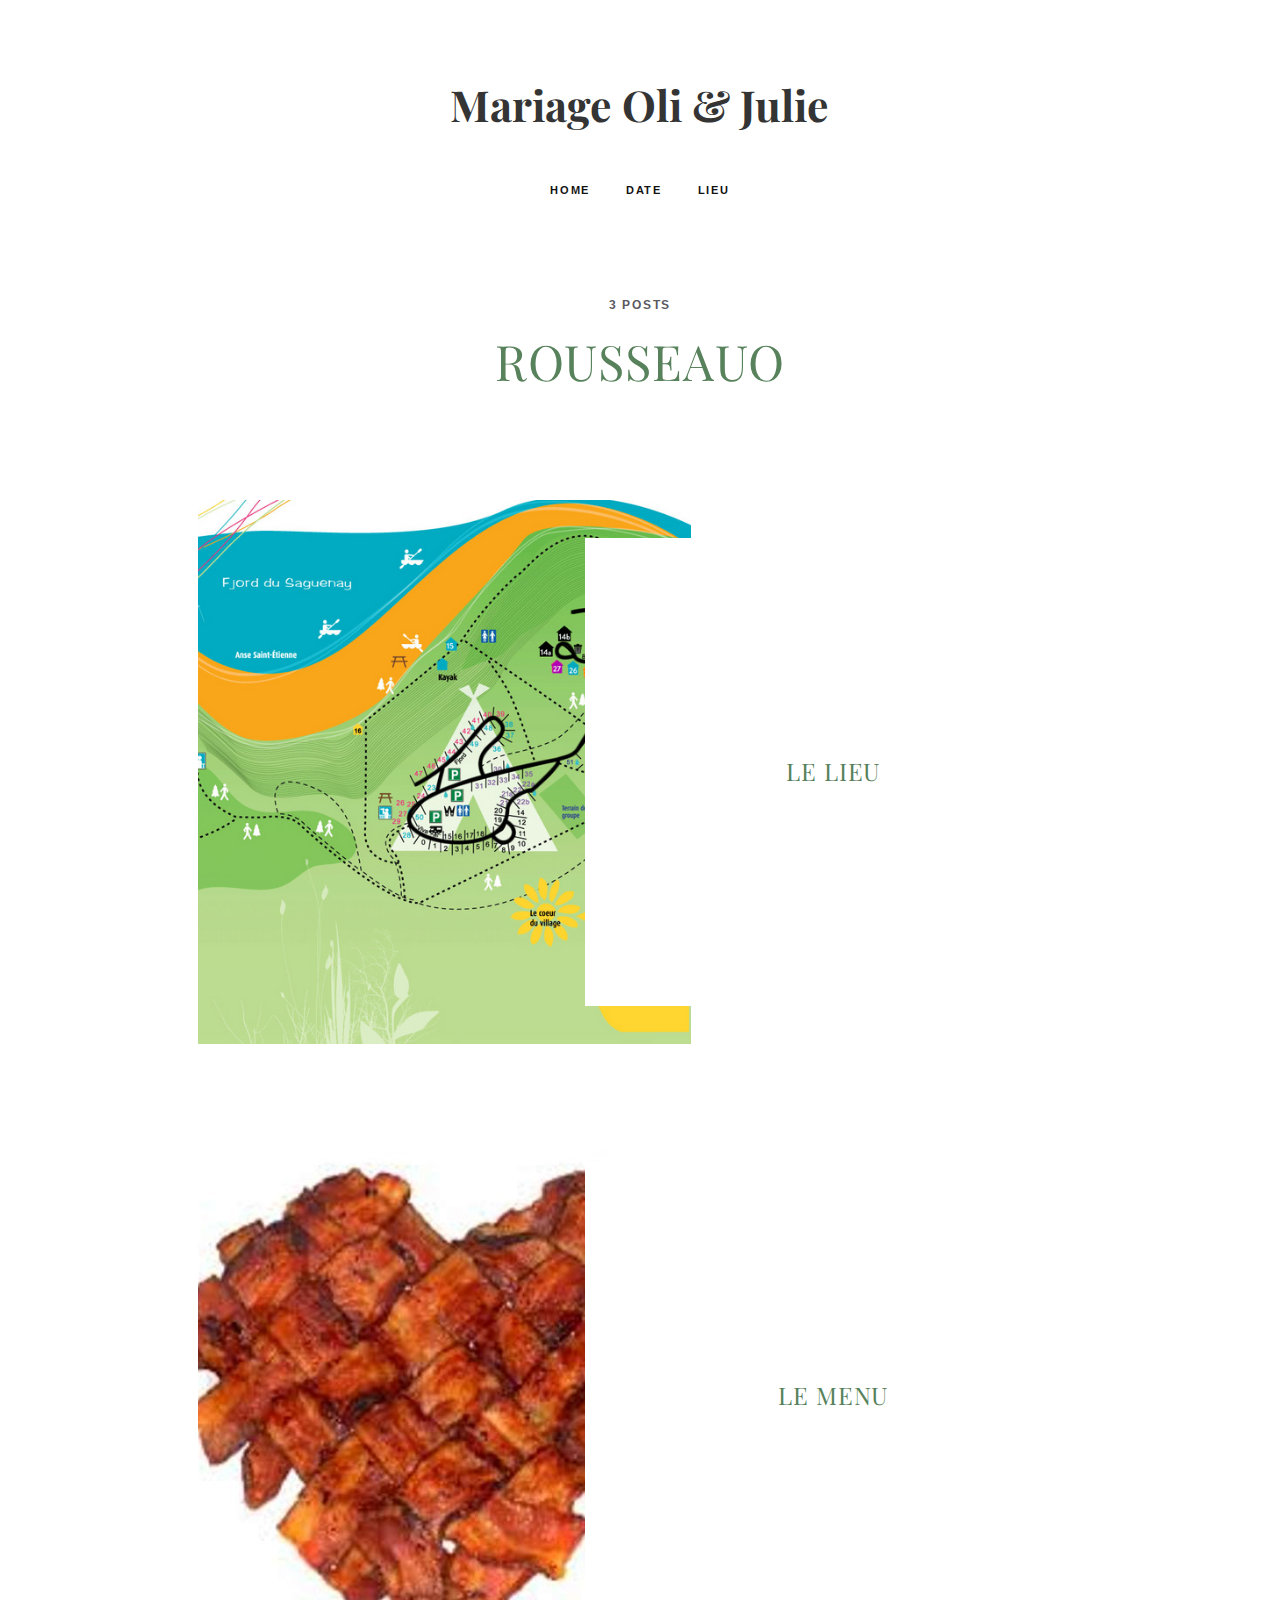
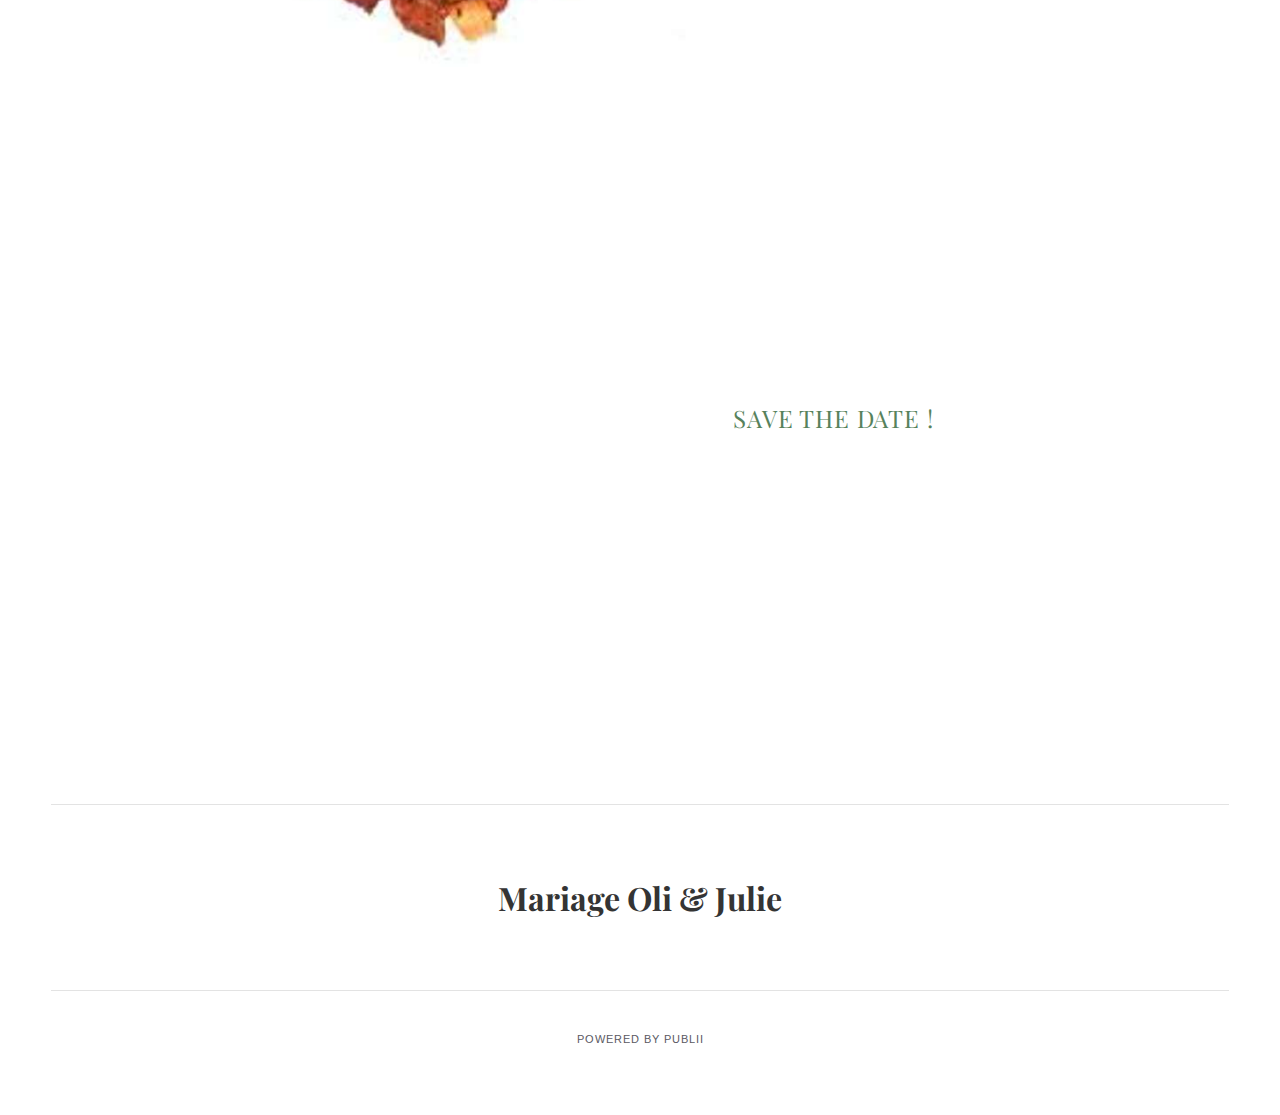
<file: authors/rousseauo/index.html>
<!DOCTYPE html><html lang="fr-ca"><head><meta charset="utf-8"><meta http-equiv="X-UA-Compatible" content="IE=edge"><meta name="viewport" content="width=device-width,initial-scale=1"><title>Author: rousseauo - Mariage Oli &amp; Julie</title><meta name="robots" content="noindex,nofollow"><meta name="generator" content="Publii Open-Source CMS for Static Site"><link rel="amphtml" href="https://rousseauo.github.io/gh-pages/amp/authors/rousseauo/"><link type="application/atom+xml" rel="alternate" href="https://rousseauo.github.io/gh-pages/feed.xml"><meta property="og:title" content="rousseauo"><meta property="og:site_name" content="Mariage - Julie & Oli"><meta property="og:description" content=""><meta property="og:url" content="https://rousseauo.github.io/gh-pages/authors/rousseauo/"><meta property="og:type" content="website"><link rel="preconnect" href="https://fonts.gstatic.com/" crossorigin><link href="https://fonts.googleapis.com/css?family=Arimo:400,700%7CPlayfair+Display:400&amp;subset=latin-ext" rel="stylesheet"><link rel="stylesheet" href="https://rousseauo.github.io/gh-pages/assets/css/style.css?v=365b7d97bdadfaaa79cef292248c5128"><script type="application/ld+json">{"@context":"http://schema.org","@type":"Organization","name":"Mariage Oli & Julie","url":"https://rousseauo.github.io/gh-pages"}</script><script async src="https://rousseauo.github.io/gh-pages/assets/js/lazysizes.min.js?v=dc4b666bb3324aea4ead22e26059c761"></script><style>@media all and (min-width: 37.5em) {
			    .card--featured:before {
				    content: "Featured"
			    }
			}</style></head><body><div class="container"><header class="js-top"><a class="logo" href="https://rousseauo.github.io/gh-pages">Mariage Oli &amp; Julie</a><nav class="navbar js-navbar"><button class="navbar__toggle js-navbar__toggle" aria-expanded="false">Menu</button><ul class="navbar__menu"><li><a href="https://rousseauo.github.io/gh-pages/" target="_self">Home</a></li><li><a href="https://rousseauo.github.io/gh-pages/save-the-date.html" target="_self">Date</a></li><li><a href="https://rousseauo.github.io/gh-pages/le-lieu.html" target="_self">Lieu</a></li></ul></nav></header><main><div class="hero"><p class="hero__category">3 posts</p><h1>rousseauo</h1></div><div class="category"><article class="card"><a href="https://rousseauo.github.io/gh-pages/le-lieu.html" class="card__image"><img class="lazyload" src="https://rousseauo.github.io/gh-pages/media/posts/3/responsive/carte2011_big.fw-xs.png" data-srcset="https://rousseauo.github.io/gh-pages/media/posts/3/responsive/carte2011_big.fw-xs.png 240w ,https://rousseauo.github.io/gh-pages/media/posts/3/responsive/carte2011_big.fw-sm2.png 620w" data-sizes="auto" data-expand="300" alt=""></a><div class="card__txt"><header><h2><a href="https://rousseauo.github.io/gh-pages/le-lieu.html" class="inverse">Le lieu</a></h2></header></div></article><article class="card"><a href="https://rousseauo.github.io/gh-pages/le-menu.html" class="card__image"><img class="lazyload" src="https://rousseauo.github.io/gh-pages/media/posts/2/responsive/images-xs.jpg" data-srcset="https://rousseauo.github.io/gh-pages/media/posts/2/responsive/images-xs.jpg 240w ,https://rousseauo.github.io/gh-pages/media/posts/2/responsive/images-sm2.jpg 620w" data-sizes="auto" data-expand="300" alt=""></a><div class="card__txt"><header><h2><a href="https://rousseauo.github.io/gh-pages/le-menu.html" class="inverse">Le Menu</a></h2></header></div></article><article class="card"><a href="https://rousseauo.github.io/gh-pages/save-the-date.html" class="card__image"><img class="lazyload" src="https://rousseauo.github.io/gh-pages/media/posts/1/responsive/savethedate_v1.fw-xs.png" data-srcset="https://rousseauo.github.io/gh-pages/media/posts/1/responsive/savethedate_v1.fw-xs.png 240w ,https://rousseauo.github.io/gh-pages/media/posts/1/responsive/savethedate_v1.fw-sm2.png 620w" data-sizes="auto" data-expand="300" alt=""></a><div class="card__txt"><header><h2><a href="https://rousseauo.github.io/gh-pages/save-the-date.html" class="inverse">Save the date !</a></h2></header></div></article></div></main><footer class="footer"><a class="logo" href="https://rousseauo.github.io/gh-pages">Mariage Oli &amp; Julie</a><nav class="footer__nav"><ul></ul></nav><div class="footer__copyright">Powered by Publii</div></footer></div><script defer="defer" src="https://rousseauo.github.io/gh-pages/assets/js/jquery-3.2.1.slim.min.js?v=f307ecc7f6353949f03c06ffa70652a2"></script><script defer="defer" src="https://rousseauo.github.io/gh-pages/assets/js/scripts.js?v=b99f4e8e649384520087462eae743a61"></script></body></html>
</file>
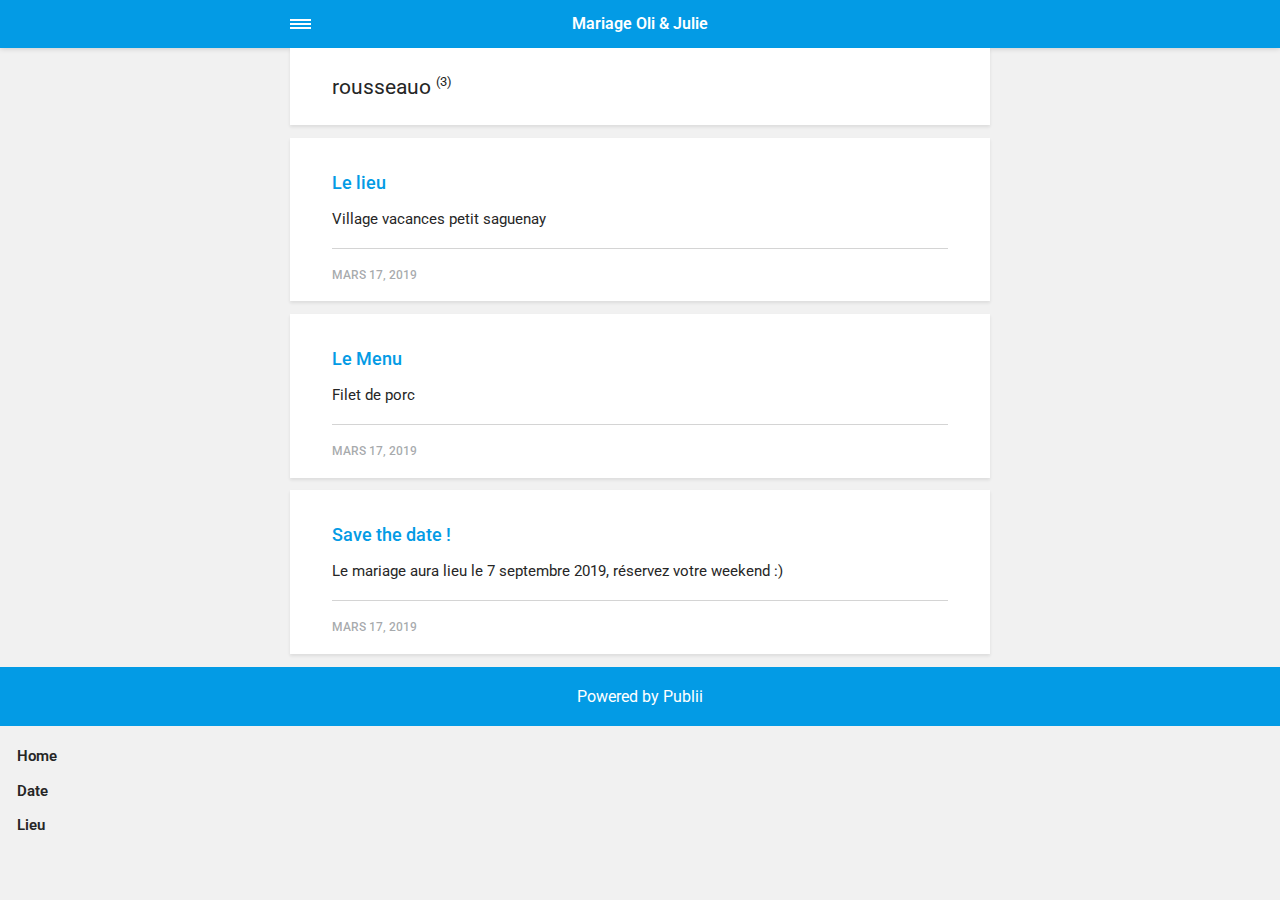
<file: amp/authors/rousseauo/index.html>
<!doctype html><html amp lang="fr-ca"><head><meta charset="utf-8"><title>Author: rousseauo - Mariage Oli &amp; Julie</title><link rel="canonical" href="https://rousseauo.github.io/gh-pages/authors/rousseauo/"><meta name="viewport" content="width=device-width,minimum-scale=1,initial-scale=1"><link href="https://fonts.googleapis.com/css?family=Roboto:400,700" rel="stylesheet" type="text/css"><script async custom-element="amp-sidebar" src="https://cdn.ampproject.org/v0/amp-sidebar-0.1.js"></script><script async custom-element="amp-iframe" src="https://cdn.ampproject.org/v0/amp-iframe-0.1.js"></script><script async custom-element="amp-video" src="https://cdn.ampproject.org/v0/amp-video-0.1.js"></script><script type="application/ld+json">{"@context":"http://schema.org","@type":"Organization","name":"Mariage Oli & Julie","url":"https://rousseauo.github.io/gh-pages/amp"}</script><style amp-custom>article,
aside,
footer,
header,
hgroup,
main,
nav,
section {
  display: block; }

*,
*:before,
*:after {
  -webkit-box-sizing: content-box;
  box-sizing: content-box;
  margin: 0;
  padding: 0; }

li {
  list-style: none; }

amp-img {
  max-width: 100%; }

button,
input,
select,
textarea {
  font: inherit; }

html {
  font-size: 1rem; }

body {
  background: #f1f1f1;
  color: #262626;
  font-family: -apple-system, BlinkMacSystemFont, "Segoe UI", Roboto, Oxygen-Sans, Ubuntu, Cantarell, "Helvetica Neue", sans-serif;
  line-height: 1.6; }

a {
  color:  #039be5;
  text-decoration: none;
  -webkit-transition: all 0.12s linear 0s;
  -o-transition: all 0.12s linear 0s;
  transition: all 0.12s linear 0s; }

a:hover {
  color: #262626;
  text-decoration: underline;
  -webkit-text-decoration-skip: ink;
  text-decoration-skip: ink; }

a:active {
  color: #262626; }

a:focus {
  outline: 2px dotted #039be5; }

figure,
blockquote,
p,
ul,
ol,
dl,
table,
hr,
fieldset {
  margin-top: 1.6rem; }

h1,
h2,
h3,
h4,
h5,
h6 {
  color: #262626;
  font-family: -apple-system, BlinkMacSystemFont, "Segoe UI", Roboto, Oxygen-Sans, Ubuntu, Cantarell, "Helvetica Neue", sans-serif;
  font-weight: 500;
  line-height: 1.2;
  margin-top: 2.13333rem; }

h1 {
  font-size: 1.67583rem;
  font-weight: normal; }

h2 {
  font-size: 1.4729rem; }

h3 {
  font-size: 1.29454rem; }

h4 {
  font-size: 1.13778rem; }

h5 {
  font-size: 1rem; }

h6 {
  font-size: 0.87891rem; }

h2 + p,
h3 + p,
h4 + p,
h5 + p,
h6 + p {
  margin-top: 0.8rem; }

b,
strong {
  font-weight: 600; }

blockquote {
  color: #6c7175;
  font-family: "Droid Serif", "Times", "Source Serif Pro", serif;
  font-style: italic;
  padding: 1.33333rem 0.53333rem 1.33333rem 3.2rem;
  position: relative; }
  blockquote:before {
    display: block;
    content: "\201C";
    font-size: 4.41226rem;
    position: absolute;
    left: 0;
    top: -12px;
    color: rgba(108, 113, 117, 0.5); }
  blockquote > :nth-child(1) {
    margin-top: 0; }

ul,
ol {
  margin-left: 2rem; }
  ul > li,
  ol > li {
    list-style: inherit;
    padding: 0 0 0.26667rem 0.26667rem; }

dl dt {
  color: #262626;
  font-weight: 600; }

code,
pre {
  background-color: #f1f1f1;
  font-family: monospace; }

pre {
  margin: 1.6rem 0 0;
  padding: 1.6rem;
  white-space: pre-wrap;
  word-wrap: break-word;
  overflow-x: auto; }
  pre > code {
    color: #262626;
    padding: 0; }

code {
  border-radius: 3px;
  color: #262626;
  padding: 0.26667rem 0.53333rem; }

table {
  border-collapse: collapse;
  border-spacing: 0;
  border: 1px solid #d4d4d4;
  width: 100%;
  overflow-x: auto;
  vertical-align: top;
  text-align: left;
  white-space: nowrap; }
  table th {
    font-weight: 500;
    padding: 0.53333rem 1.06667rem; }
  table tr {
    border-bottom: 1px solid #d4d4d4; }
    table tr:nth-child(2n) {
      background: #f1f1f1; }
  table td {
    padding: 0.53333rem 1.06667rem; }

figcaption {
  clear: both;
  color: rgba(108, 113, 117, 0.6);
  font-size: 0.82397rem;
  margin: 0.8rem 0 0;
  text-align: center; }

sub,
sup {
  font-size: 65%; }

hr {
  border: 0;
  height: 0;
  border-top: 1px solid rgba(0, 0, 0, 0.1);
  border-bottom: 1px solid rgba(255, 255, 255, 0.3); }

.btn, [type=button],
[type=submit],
button {
  background: #039be5;
  border: none;
  border-radius: 2px;
  color: #ffffff;
  cursor: pointer;
  display: inline-block;
  font-size: 0.87891rem;
  font-weight: 500;
  line-height: 1.9;
  padding: 0.53333rem 1.33333rem;
  text-align: center;
  text-decoration: none;
  -webkit-transition: all .15s ease;
  -o-transition: all .15s ease;
  transition: all .15s ease;
  width: auto; }
  .btn:hover, [type=button]:hover,
  [type=submit]:hover,
  button:hover {
    background: #262626;
    color: #ffffff; }
  .btn:focus, [type=button]:focus,
  [type=submit]:focus,
  button:focus {
    outline: none; }
  .btn-outline {
    border: 1px solid #ddd;
    background: #ffffff;
    border-radius: 3px;
    color: #262626; }

[type=button],
[type=submit],
button {
  text-transform: uppercase;
  -webkit-appearance: none;
  -moz-appearance: none; }

.navbar {
  background: #039be5;
  -webkit-box-shadow: 0 0 6px 0 rgba(0, 0, 0, 0.2);
  box-shadow: 0 0 6px 0 rgba(0, 0, 0, 0.2);
  line-height: 3;
  max-height: 4rem; }
  .navbar > div {
    -webkit-box-align: center;
    -ms-flex-align: center;
    align-items: center;
    display: -webkit-box;
    display: -ms-flexbox;
    display: flex;
    -webkit-box-pack: center;
    -ms-flex-pack: center;
    justify-content: center;
    text-align: left;
    max-width: 700px;
    margin: 0 auto; }
  .navbar a {
    color: #ffffff;
    text-decoration: none; }
  .navbar-sidebar-toggle {
    left: 0;
    position: relative;
    text-indent: -99999rem; }
    .navbar-sidebar-toggle:before {
      content: "";
      display: block;
      border-top: 0.375rem double #ffffff;
      border-bottom: 0.125rem solid #ffffff;
      height: 0.125rem;
      position: absolute;
      text-indent: 0;
      top: 50%;
      width: 1.3rem;
      -webkit-transform: translate(0px, -50%);
      -ms-transform: translate(0px, -50%);
      transform: translate(0px, -50%); }


.logo {
            display: inline-block;
  font-weight: 600;
  line-height: 1;
            margin: 0 auto;
            height: 2rem;
            text-indent: -9999px;
            width: 240px;vertical-align: middle;
        }
        .logo.logo-text {
            line-height: 2;
            text-align: center;
            text-indent: 0;
        }

amp-sidebar {
  background: #ffffff;
  width: 240px; }
  amp-sidebar > ul {
    margin: 0.8rem 0 0;
    padding: 0; }
    amp-sidebar > ul ul {
      border-left: 1px solid #d4d4d4;
      margin: 0.53333rem 0 0; }
    amp-sidebar > ul li {
      color: #262626;
      font-size: 0.9375rem;
      font-weight: 600;
      list-style: none;
      line-height: 1.4;
      padding: 0.42667rem 1.06667rem; }
      amp-sidebar > ul li li {
        font-weight: normal;
        padding: 0.26667rem 0 0.26667rem 1.06667rem; }
    amp-sidebar > ul a,
    amp-sidebar > ul a:visited {
      color: #262626; }

.bg-white {
  background: #ffffff; }

.wrap-page {
  max-width: 700px;
  margin: 0 auto; }

@media all and (max-width: 43.6875em) {
  .wrap-inner {
    padding: 0 6%; } }

.page-title {
  background: #ffffff;
  -webkit-box-shadow: 0 2px 3px rgba(38, 38, 38, 0.1);
  box-shadow: 0 2px 3px rgba(38, 38, 38, 0.1);
  margin-bottom: 0.8rem;
  padding: 1.6rem 6%; }
  .page-title > h1 {
    margin: 0;
    font-size: 1.29454rem; }
  .page-title > p {
    font-size: 0.87891rem;
    color: #6c7175;
    line-height: 1.3;
    margin: 0.26667rem 0 0; }
  .page-title-author {
    border-radius: 50%;
    float: left;
    height: 2.5rem;
    width: 2.5rem; }
    .page-title-author + h1 {
      margin-left: 3.5rem; }
      .page-title-author + h1 + p {
        margin-left: 3.5rem; }

.card {
  background: #ffffff;
  -webkit-box-shadow: 0 2px 3px rgba(38, 38, 38, 0.1);
  box-shadow: 0 2px 3px rgba(38, 38, 38, 0.1);
  margin-bottom: 0.8rem;
  padding-bottom: 1.06667rem; }

  .card-meta {
    border-top: 1px solid #d4d4d4;
    color: rgba(108, 113, 117, 0.6);
    font-size: 0.7242rem;
    font-weight: 500;
    margin-top: 1.06667rem;
    padding-top: 1.06667rem;
    text-transform: uppercase; }
    .card-meta a + time:before {
      content: "";
      background: #d4d4d4;
      display: inline-block;
      height: 3px;
      margin: 0 8px;
      width: 3px;
      vertical-align: middle;
      border-radius: 50%; }
  .card-text {
    font-size: 0.9375rem;
    overflow: hidden;
    padding: 0 6%; }
    .card-text h2 {
      font-size: 1.13778rem; }

.post {
  margin-bottom: 2.13333rem; }
  .post-featured-image {
    margin-top: 0;
    position: relative; }
    .post-featured-image > figcaption {
      background: rgba(0, 0, 0, 0.5);
      border-radius: 3px;
      color: #ffffff;
      position: absolute;
      bottom: 0.8rem;
      padding: 0 0.26667rem;
      right: 6%; }
  .post-header {
    margin-bottom: 2.13333rem; }
  .post-meta {
    border-bottom: 1px solid #d4d4d4;
    color: rgba(108, 113, 117, 0.6);
    font-size: 0.7242rem;
    font-weight: 500;
    margin-top: 1.06667rem;
    padding-bottom: 1.06667rem;
    text-transform: uppercase; }
    .post-meta a + time:before {
      content: "";
      background: #d4d4d4;
      display: inline-block;
      height: 3px;
      margin: 0 8px;
      width: 3px;
      vertical-align: middle;
      border-radius: 50%; }
  .post-tag {
    margin: 0; }
    .post-tag > li {
      display: inline-block;
      padding: 0; }
      .post-tag > li a {
        background: #f1f1f1;
        border-radius: 2px;
        color: #6c7175;
        font-size: 0.77248rem;
        display: inline-block;
        margin: 0 0.26667rem 0.26667rem 0;
        padding: 0.26667rem 0.53333rem; }
        .post-tag > li a:hover {
          background: #039be5;
          color: #ffffff;
          text-decoration: none; }
  .post-share {
    display: -webkit-box;
    display: -ms-flexbox;
    display: flex;
    -webkit-box-orient: horizontal;
    -webkit-box-direction: normal;
    -ms-flex-direction: row;
    flex-direction: row;
    -webkit-box-pack: justify;
    -ms-flex-pack: justify;
    justify-content: space-between;
    margin-top: 1.6rem;
    width: 100%; }
    .post-share amp-social-share {
      -webkit-box-flex: 1;
      -ms-flex: 1 0 auto;
      flex: 1 0 auto;
      background-size: 24px; }
  .post-scroll {
    color: #ffffff;
    background: #039be5;
    bottom: 10px;
    border-radius: 50%;
    border: none;
    -webkit-box-shadow: 0 1px 1.5px 0 rgba(38, 38, 38, 0.12), 0 1px 1px 0 rgba(38, 38, 38, 0.24);
    box-shadow: 0 1px 1.5px 0 rgba(38, 38, 38, 0.12), 0 1px 1px 0 rgba(38, 38, 38, 0.24);
    font-size: 1.13778rem;
    height: 46px;
    opacity: 0;
    outline: none;
    position: fixed;
    padding: 0;
    right: 4%;
    visibility: hidden;
    width: 46px;
    z-index: 9999; }
    .post-scroll-marker {
      height: 0px;
      position: absolute;
      top: 100px;
      width: 0px; }
        .post-pagination {
    background: #f1f1f1;
    -webkit-box-shadow: inset 0 2px 3px rgba(38, 38, 38, 0.1);
    box-shadow: inset 0 2px 3px rgba(38, 38, 38, 0.1);
    border-top: 1px solid #d4d4d4;
    padding: 1.06667rem 0; }
    .post-pagination > div {
      line-height: 1.2;
      padding: 0.53333rem 1.06667rem;
      text-align: center; }
      .post-pagination > div span {
        display: block;
        color: #6c7175;
        font-size: 0.7242rem;
        font-weight: 500;
        margin-bottom: 0.26667rem;
        text-transform: uppercase; }
    .post-pagination-prev a:before {
      content: "\2190";
      margin-right: 0.26667rem; }
    .post-pagination-next a:after {
      content: "\2192";
      margin-left: 0.26667rem; }

aside {
  margin: 1.6rem 0 0; }

.align-left {
  text-align: left; }

.align-right {
  text-align: right; }

.align-center {
  text-align: center; }

.align-justify {
  text-align: justify; }

.msg {
  border-left: 2px solid transparent;
  padding: 1.06667rem 1.06667rem; }
  .msg--highlight {
    background-color: #fff8e6;
    border-color: #e2ac4f; }
  .msg--info {
    background: rgba(45, 97, 201, 0.03);
    border-color: #039be5; }
  .msg--success {
    background: #f7fbf6;
    border-color: #5ab44b; }
  .msg--warning {
    background: #fff3f3;
    border-color: #c06367;
    color: #a94442; }

.dropcap:first-letter {
  float: left;
  font-family: -apple-system, BlinkMacSystemFont, "Segoe UI", Roboto, Oxygen-Sans, Ubuntu, Cantarell, "Helvetica Neue", sans-serif;
  font-size: 2.16943rem;
  line-height: 0.7;
  margin-right: 0.53333rem;
  padding: 0.53333rem 0.53333rem 0.53333rem 0; }

.pagination {
  display: -webkit-box;
  display: -ms-flexbox;
  display: flex;
  -webkit-box-pack: justify;
  -ms-flex-pack: justify;
  justify-content: space-between;
  margin: 0.8rem 0; }
  .pagination > a {
    padding-left: 0;
    padding-right: 0;
    width: 49%; }
  .pagination-right {
    margin-left: auto; }

.bottom {
  background: #039be5;
  color: #ffffff;
  padding: 1.06667rem 4%;
  text-align: center; }</style><style amp-boilerplate>body{-webkit-animation:-amp-start 8s steps(1,end) 0s 1 normal both;-moz-animation:-amp-start 8s steps(1,end) 0s 1 normal both;-ms-animation:-amp-start 8s steps(1,end) 0s 1 normal both;animation:-amp-start 8s steps(1,end) 0s 1 normal both}@-webkit-keyframes -amp-start{from{visibility:hidden}to{visibility:visible}}@-moz-keyframes -amp-start{from{visibility:hidden}to{visibility:visible}}@-ms-keyframes -amp-start{from{visibility:hidden}to{visibility:visible}}@-o-keyframes -amp-start{from{visibility:hidden}to{visibility:visible}}@keyframes -amp-start{from{visibility:hidden}to{visibility:visible}}</style><noscript><style amp-boilerplate>body{-webkit-animation:none;-moz-animation:none;-ms-animation:none;animation:none}</style></noscript><script async src="https://cdn.ampproject.org/v0.js"></script><script custom-element="amp-animation" src="https://cdn.ampproject.org/v0/amp-animation-0.1.js" async></script><script custom-element="amp-position-observer" src="https://cdn.ampproject.org/v0/amp-position-observer-0.1.js" async></script></head><body><nav class="navbar wrap-inner" id="top"><div><a on="tap:navbar-sidebar.toggle" class="navbar-sidebar-toggle" title="Menu">Menu</a> <a class="logo logo-text" href="https://rousseauo.github.io/gh-pages/amp">Mariage Oli &amp; Julie</a></div></nav><main class="wrap-page"><div class="page-title"><h1>rousseauo <sup>(3)</sup></h1></div><article class="card"><a href="https://rousseauo.github.io/gh-pages/amp/le-lieu.html"><amp-img src="https://rousseauo.github.io/gh-pages/media/posts/3/carte2011_big.fw.png" alt="" srcset="https://rousseauo.github.io/gh-pages/media/posts/3/responsive/carte2011_big.fw-xs2.png 300w ,https://rousseauo.github.io/gh-pages/media/posts/3/responsive/carte2011_big.fw-sm.png 480w ,https://rousseauo.github.io/gh-pages/media/posts/3/responsive/carte2011_big.fw-md.png 768w" sizes="(max-width: 768px) 100vw, 768px" height="951" layout="responsive" width="1500"></amp-img></a><div class="card-text"><h2><a href="https://rousseauo.github.io/gh-pages/amp/le-lieu.html">Le lieu</a></h2><p>Village vacances petit saguenay</p><p class="card-meta"><time datetime="2019-03-17T15:37">mars 17, 2019</time></p></div></article><article class="card"><a href="https://rousseauo.github.io/gh-pages/amp/le-menu.html"><amp-img src="https://rousseauo.github.io/gh-pages/media/posts/2/images.jpg" alt="" srcset="https://rousseauo.github.io/gh-pages/media/posts/2/responsive/images-xs2.jpg 300w ,https://rousseauo.github.io/gh-pages/media/posts/2/responsive/images-sm.jpg 480w ,https://rousseauo.github.io/gh-pages/media/posts/2/responsive/images-md.jpg 768w" sizes="(max-width: 768px) 100vw, 768px" height="219" layout="responsive" width="230"></amp-img></a><div class="card-text"><h2><a href="https://rousseauo.github.io/gh-pages/amp/le-menu.html">Le Menu</a></h2><p>Filet de porc</p><p class="card-meta"><time datetime="2019-03-17T15:23">mars 17, 2019</time></p></div></article><article class="card"><a href="https://rousseauo.github.io/gh-pages/amp/save-the-date.html"><amp-img src="https://rousseauo.github.io/gh-pages/media/posts/1/savethedate_v1.fw.png" alt="" srcset="https://rousseauo.github.io/gh-pages/media/posts/1/responsive/savethedate_v1.fw-xs2.png 300w ,https://rousseauo.github.io/gh-pages/media/posts/1/responsive/savethedate_v1.fw-sm.png 480w ,https://rousseauo.github.io/gh-pages/media/posts/1/responsive/savethedate_v1.fw-md.png 768w" sizes="(max-width: 768px) 100vw, 768px" height="800" layout="responsive" width="800"></amp-img></a><div class="card-text"><h2><a href="https://rousseauo.github.io/gh-pages/amp/save-the-date.html">Save the date !</a></h2><p>Le mariage aura lieu le 7 septembre 2019, réservez votre weekend :)</p><p class="card-meta"><time datetime="2019-03-17T15:18">mars 17, 2019</time></p></div></article></main><amp-animation id="showAnim" layout="nodisplay"><script type="application/json">{
                    "duration": "200ms",
                    "fill": "both",
                    "iterations": "1",
                    "direction": "alternate",
                    "animations": [{
                        "selector": ".post-scroll",
                        "keyframes": [{
                            "opacity": "1",
                            "visibility": "visible",
                            "transform": "scale(1)"
                        }]
                    }]
                }</script></amp-animation><amp-animation id="hideAnim" layout="nodisplay"><script type="application/json">{
                    "duration": "200ms",
                    "fill": "both",
                    "iterations": "1",
                    "direction": "alternate",
                    "animations": [{
                        "selector": ".post-scroll",
                        "keyframes": [{
                            "opacity": "0",
                            "visibility": "hidden",
                            "transform": "scale(0.1)"
                        }]
                    }]
                }</script></amp-animation><div class="post-scroll-marker"><amp-position-observer on="enter:hideAnim.start; exit:showAnim.start" layout="nodisplay"></amp-position-observer></div><button class="post-scroll" on="tap:top.scrollTo(duration=200)">&#8593;</button><footer class="bottom">Powered by Publii</footer><amp-sidebar id="navbar-sidebar" layout="nodisplay"><ul><li><a href="https://rousseauo.github.io/gh-pages/amp/">Home</a></li><li><a href="https://rousseauo.github.io/gh-pages/amp/save-the-date.html">Date</a></li><li><a href="https://rousseauo.github.io/gh-pages/amp/le-lieu.html">Lieu</a></li></ul></amp-sidebar></body></html>
</file>
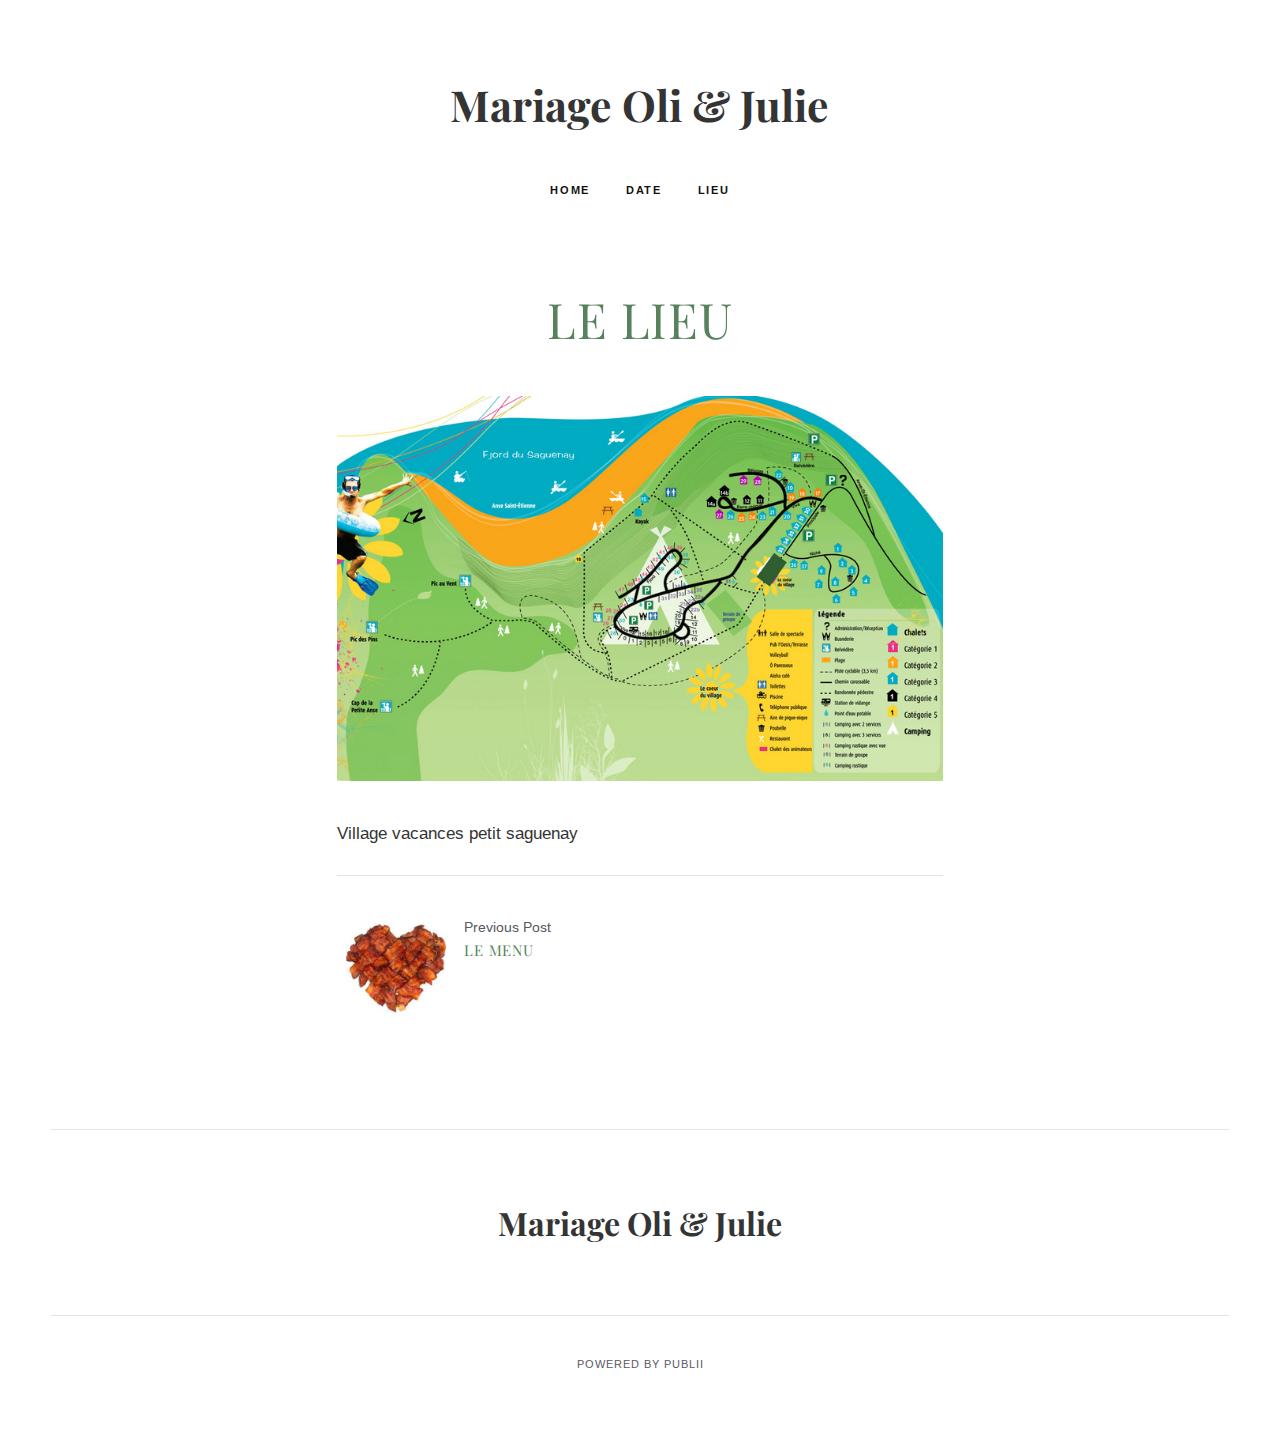
<file: le-lieu.html>
<!DOCTYPE html><html lang="fr-ca"><head><meta charset="utf-8"><meta http-equiv="X-UA-Compatible" content="IE=edge"><meta name="viewport" content="width=device-width,initial-scale=1"><title>Le lieu - Mariage Oli &amp; Julie</title><meta name="robots" content="noindex,nofollow"><meta name="generator" content="Publii Open-Source CMS for Static Site"><link rel="amphtml" href="https://rousseauo.github.io/gh-pages/amp/le-lieu.html"><link type="application/atom+xml" rel="alternate" href="https://rousseauo.github.io/gh-pages/feed.xml"><meta property="og:title" content="Le lieu"><meta property="og:image" content="https://rousseauo.github.io/gh-pages/media/posts/3/carte2011_big.fw.png"><meta property="og:site_name" content="Mariage - Julie & Oli"><meta property="og:description" content="Village vacances petit saguenay"><meta property="og:url" content="https://rousseauo.github.io/gh-pages/le-lieu.html"><meta property="og:type" content="article"><link rel="preconnect" href="https://fonts.gstatic.com/" crossorigin><link href="https://fonts.googleapis.com/css?family=Arimo:400,700%7CPlayfair+Display:400&amp;subset=latin-ext" rel="stylesheet"><link rel="stylesheet" href="https://rousseauo.github.io/gh-pages/assets/css/style.css?v=365b7d97bdadfaaa79cef292248c5128"><script type="application/ld+json">{"@context":"http://schema.org","@type":"Article","mainEntityOfPage":{"@type":"WebPage","@id":"https://rousseauo.github.io/gh-pages/le-lieu.html"},"headline":"Le lieu","datePublished":"2019-03-17T15:37","dateModified":"2019-03-17T17:09","image":{"@type":"ImageObject","url":"https://rousseauo.github.io/gh-pages/media/posts/3/carte2011_big.fw.png","height":951,"width":1500},"description":"Village vacances petit saguenay","publisher":{"@type":"Organization","name":"rousseauo"}}</script><script async src="https://rousseauo.github.io/gh-pages/assets/js/lazysizes.min.js?v=dc4b666bb3324aea4ead22e26059c761"></script><style>@media all and (min-width: 37.5em) {
			    .card--featured:before {
				    content: "Featured"
			    }
			}</style></head><body><div class="container"><header class="js-top"><a class="logo" href="https://rousseauo.github.io/gh-pages">Mariage Oli &amp; Julie</a><nav class="navbar js-navbar"><button class="navbar__toggle js-navbar__toggle" aria-expanded="false">Menu</button><ul class="navbar__menu"><li><a href="https://rousseauo.github.io/gh-pages/" target="_self">Home</a></li><li><a href="https://rousseauo.github.io/gh-pages/save-the-date.html" target="_self">Date</a></li><li class="active"><a href="https://rousseauo.github.io/gh-pages/le-lieu.html" target="_self">Lieu</a></li></ul></nav></header><main><article class="post u-wrapper"><header class="hero"><h1>Le lieu</h1><figure class="post__image normal"><img class="lazyload" src="https://rousseauo.github.io/gh-pages/media/posts/3/responsive/carte2011_big.fw-xs2.png" data-srcset="https://rousseauo.github.io/gh-pages/media/posts/3/responsive/carte2011_big.fw-xs2.png 300w ,https://rousseauo.github.io/gh-pages/media/posts/3/responsive/carte2011_big.fw-sm.png 480w ,https://rousseauo.github.io/gh-pages/media/posts/3/responsive/carte2011_big.fw-md.png 768w ,https://rousseauo.github.io/gh-pages/media/posts/3/responsive/carte2011_big.fw-lg.png 1024w ,https://rousseauo.github.io/gh-pages/media/posts/3/responsive/carte2011_big.fw-xl.png 1360w" data-sizes="auto" height="951" width="1500" alt=""><figcaption></figcaption></figure></header><div class="post__entry">Village vacances petit saguenay</div><footer class="post__footer"><div class="post__share-tag-wrap"></div><nav class="post__nav"><div class="post__nav__prev"><a href="https://rousseauo.github.io/gh-pages/le-menu.html" class="post__nav__link" rel="prev"><img class="lazyload" src="https://rousseauo.github.io/gh-pages/media/posts/2/responsive/images-xs.jpg" data-srcset="https://rousseauo.github.io/gh-pages/media/posts/2/responsive/images-xs.jpg" data-expand="300" alt=""><div class="post__nav__text">Previous Post<h5>Le Menu</h5></div></a></div></nav></footer></article></main><footer class="footer"><a class="logo" href="https://rousseauo.github.io/gh-pages">Mariage Oli &amp; Julie</a><nav class="footer__nav"><ul></ul></nav><div class="footer__copyright">Powered by Publii</div></footer></div><script defer="defer" src="https://rousseauo.github.io/gh-pages/assets/js/jquery-3.2.1.slim.min.js?v=f307ecc7f6353949f03c06ffa70652a2"></script><script defer="defer" src="https://rousseauo.github.io/gh-pages/assets/js/scripts.js?v=b99f4e8e649384520087462eae743a61"></script></body></html>
</file>
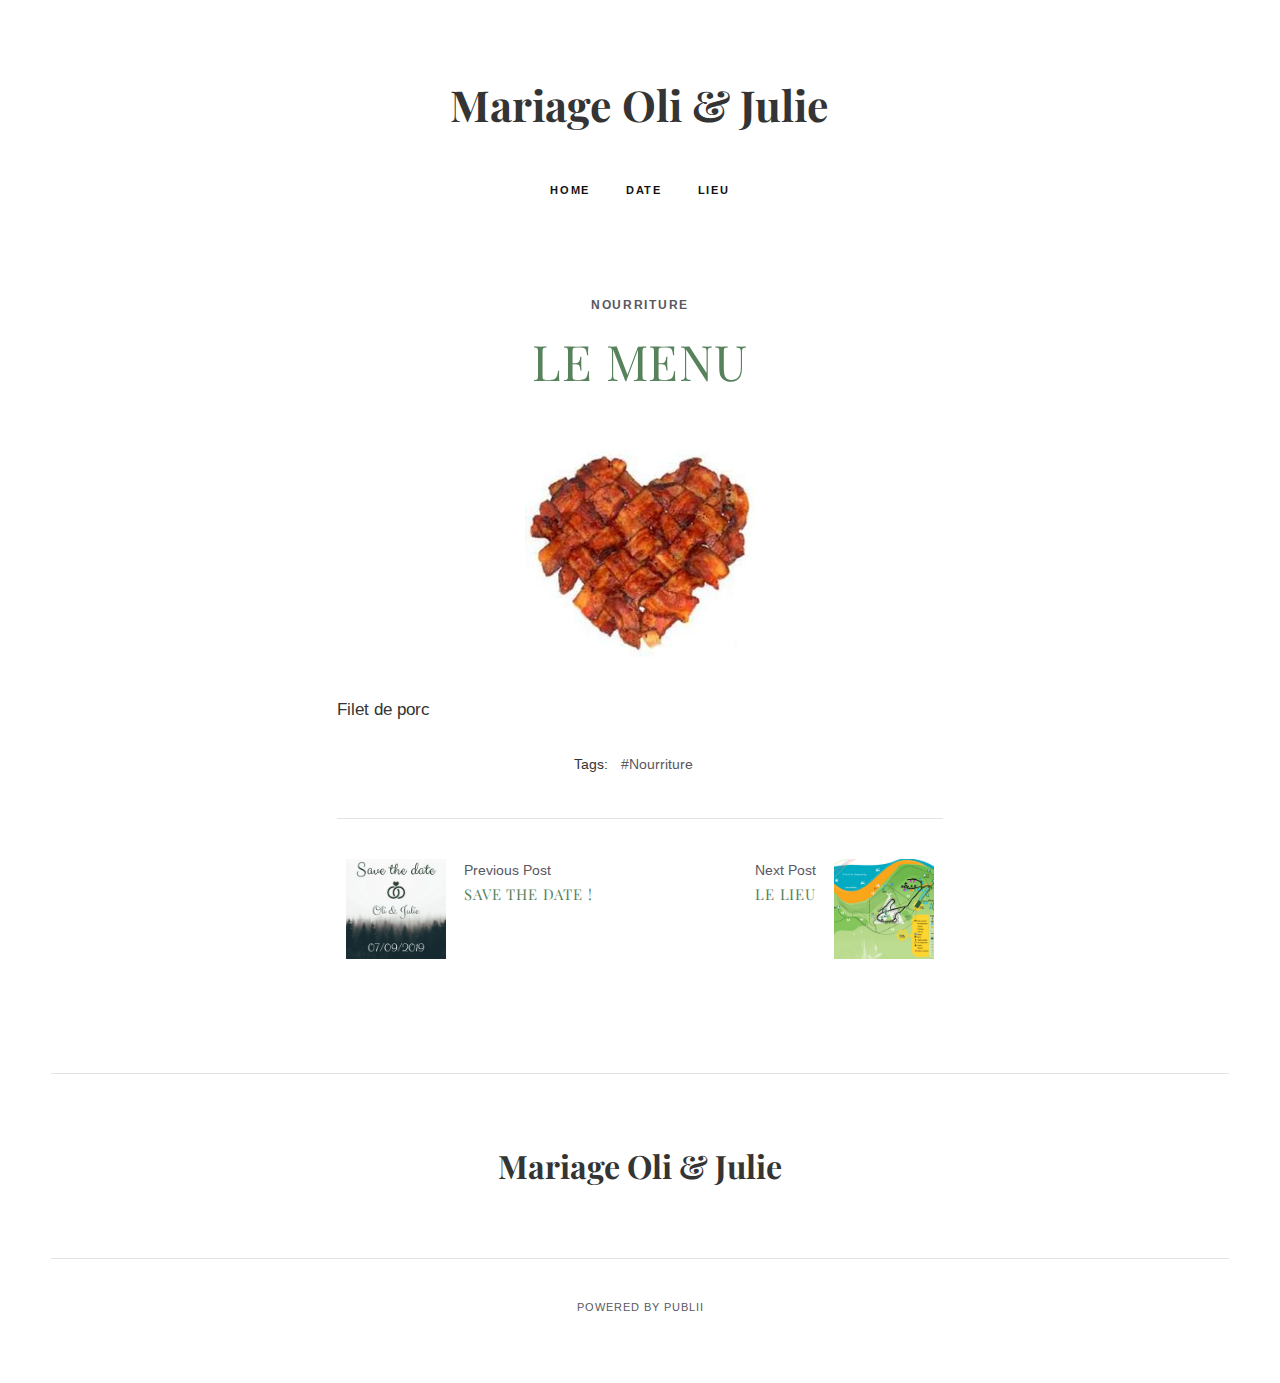
<file: le-menu.html>
<!DOCTYPE html><html lang="fr-ca"><head><meta charset="utf-8"><meta http-equiv="X-UA-Compatible" content="IE=edge"><meta name="viewport" content="width=device-width,initial-scale=1"><title>Le Menu - Mariage Oli &amp; Julie</title><meta name="robots" content="noindex,nofollow"><meta name="generator" content="Publii Open-Source CMS for Static Site"><link rel="amphtml" href="https://rousseauo.github.io/gh-pages/amp/le-menu.html"><link type="application/atom+xml" rel="alternate" href="https://rousseauo.github.io/gh-pages/feed.xml"><meta property="og:title" content="Le Menu"><meta property="og:image" content="https://rousseauo.github.io/gh-pages/media/posts/2/images.jpg"><meta property="og:site_name" content="Mariage - Julie & Oli"><meta property="og:description" content="Filet de porc"><meta property="og:url" content="https://rousseauo.github.io/gh-pages/le-menu.html"><meta property="og:type" content="article"><link rel="preconnect" href="https://fonts.gstatic.com/" crossorigin><link href="https://fonts.googleapis.com/css?family=Arimo:400,700%7CPlayfair+Display:400&amp;subset=latin-ext" rel="stylesheet"><link rel="stylesheet" href="https://rousseauo.github.io/gh-pages/assets/css/style.css?v=365b7d97bdadfaaa79cef292248c5128"><script type="application/ld+json">{"@context":"http://schema.org","@type":"Article","mainEntityOfPage":{"@type":"WebPage","@id":"https://rousseauo.github.io/gh-pages/le-menu.html"},"headline":"Le Menu","datePublished":"2019-03-17T15:23","dateModified":"2019-03-17T17:09","image":{"@type":"ImageObject","url":"https://rousseauo.github.io/gh-pages/media/posts/2/images.jpg","height":219,"width":230},"description":"Filet de porc","publisher":{"@type":"Organization","name":"rousseauo"}}</script><script async src="https://rousseauo.github.io/gh-pages/assets/js/lazysizes.min.js?v=dc4b666bb3324aea4ead22e26059c761"></script><style>@media all and (min-width: 37.5em) {
			    .card--featured:before {
				    content: "Featured"
			    }
			}</style></head><body><div class="container"><header class="js-top"><a class="logo" href="https://rousseauo.github.io/gh-pages">Mariage Oli &amp; Julie</a><nav class="navbar js-navbar"><button class="navbar__toggle js-navbar__toggle" aria-expanded="false">Menu</button><ul class="navbar__menu"><li><a href="https://rousseauo.github.io/gh-pages/" target="_self">Home</a></li><li><a href="https://rousseauo.github.io/gh-pages/save-the-date.html" target="_self">Date</a></li><li><a href="https://rousseauo.github.io/gh-pages/le-lieu.html" target="_self">Lieu</a></li></ul></nav></header><main><article class="post u-wrapper"><header class="hero"><span class="hero__category"><a href="https://rousseauo.github.io/gh-pages/nouriture/">Nourriture</a></span><h1>Le Menu</h1><figure class="post__image normal"><img class="lazyload" src="https://rousseauo.github.io/gh-pages/media/posts/2/responsive/images-xs2.jpg" data-srcset="https://rousseauo.github.io/gh-pages/media/posts/2/responsive/images-xs2.jpg 300w ,https://rousseauo.github.io/gh-pages/media/posts/2/responsive/images-sm.jpg 480w ,https://rousseauo.github.io/gh-pages/media/posts/2/responsive/images-md.jpg 768w ,https://rousseauo.github.io/gh-pages/media/posts/2/responsive/images-lg.jpg 1024w ,https://rousseauo.github.io/gh-pages/media/posts/2/responsive/images-xl.jpg 1360w" data-sizes="auto" height="219" width="230" alt=""><figcaption></figcaption></figure></header><div class="post__entry">Filet de porc</div><footer class="post__footer"><div class="post__share-tag-wrap"><ol class="post__tag"><dt>Tags:</dt><dd><a href="https://rousseauo.github.io/gh-pages/nouriture/">Nourriture</a></dd></ol></div><nav class="post__nav"><div class="post__nav__prev"><a href="https://rousseauo.github.io/gh-pages/save-the-date.html" class="post__nav__link" rel="prev"><img class="lazyload" src="https://rousseauo.github.io/gh-pages/media/posts/1/responsive/savethedate_v1.fw-xs.png" data-srcset="https://rousseauo.github.io/gh-pages/media/posts/1/responsive/savethedate_v1.fw-xs.png" data-expand="300" alt=""><div class="post__nav__text">Previous Post<h5>Save the date !</h5></div></a></div><div class="post__nav__next"><a href="https://rousseauo.github.io/gh-pages/le-lieu.html" class="post__nav__link" rel="next"><div class="post__nav__text">Next Post<h5>Le lieu</h5></div><img class="lazyload" src="https://rousseauo.github.io/gh-pages/media/posts/3/responsive/carte2011_big.fw-xs.png" data-srcset="https://rousseauo.github.io/gh-pages/media/posts/3/responsive/carte2011_big.fw-xs.png" data-expand="300" alt=""></a></div></nav></footer></article></main><footer class="footer"><a class="logo" href="https://rousseauo.github.io/gh-pages">Mariage Oli &amp; Julie</a><nav class="footer__nav"><ul></ul></nav><div class="footer__copyright">Powered by Publii</div></footer></div><script defer="defer" src="https://rousseauo.github.io/gh-pages/assets/js/jquery-3.2.1.slim.min.js?v=f307ecc7f6353949f03c06ffa70652a2"></script><script defer="defer" src="https://rousseauo.github.io/gh-pages/assets/js/scripts.js?v=b99f4e8e649384520087462eae743a61"></script></body></html>
</file>
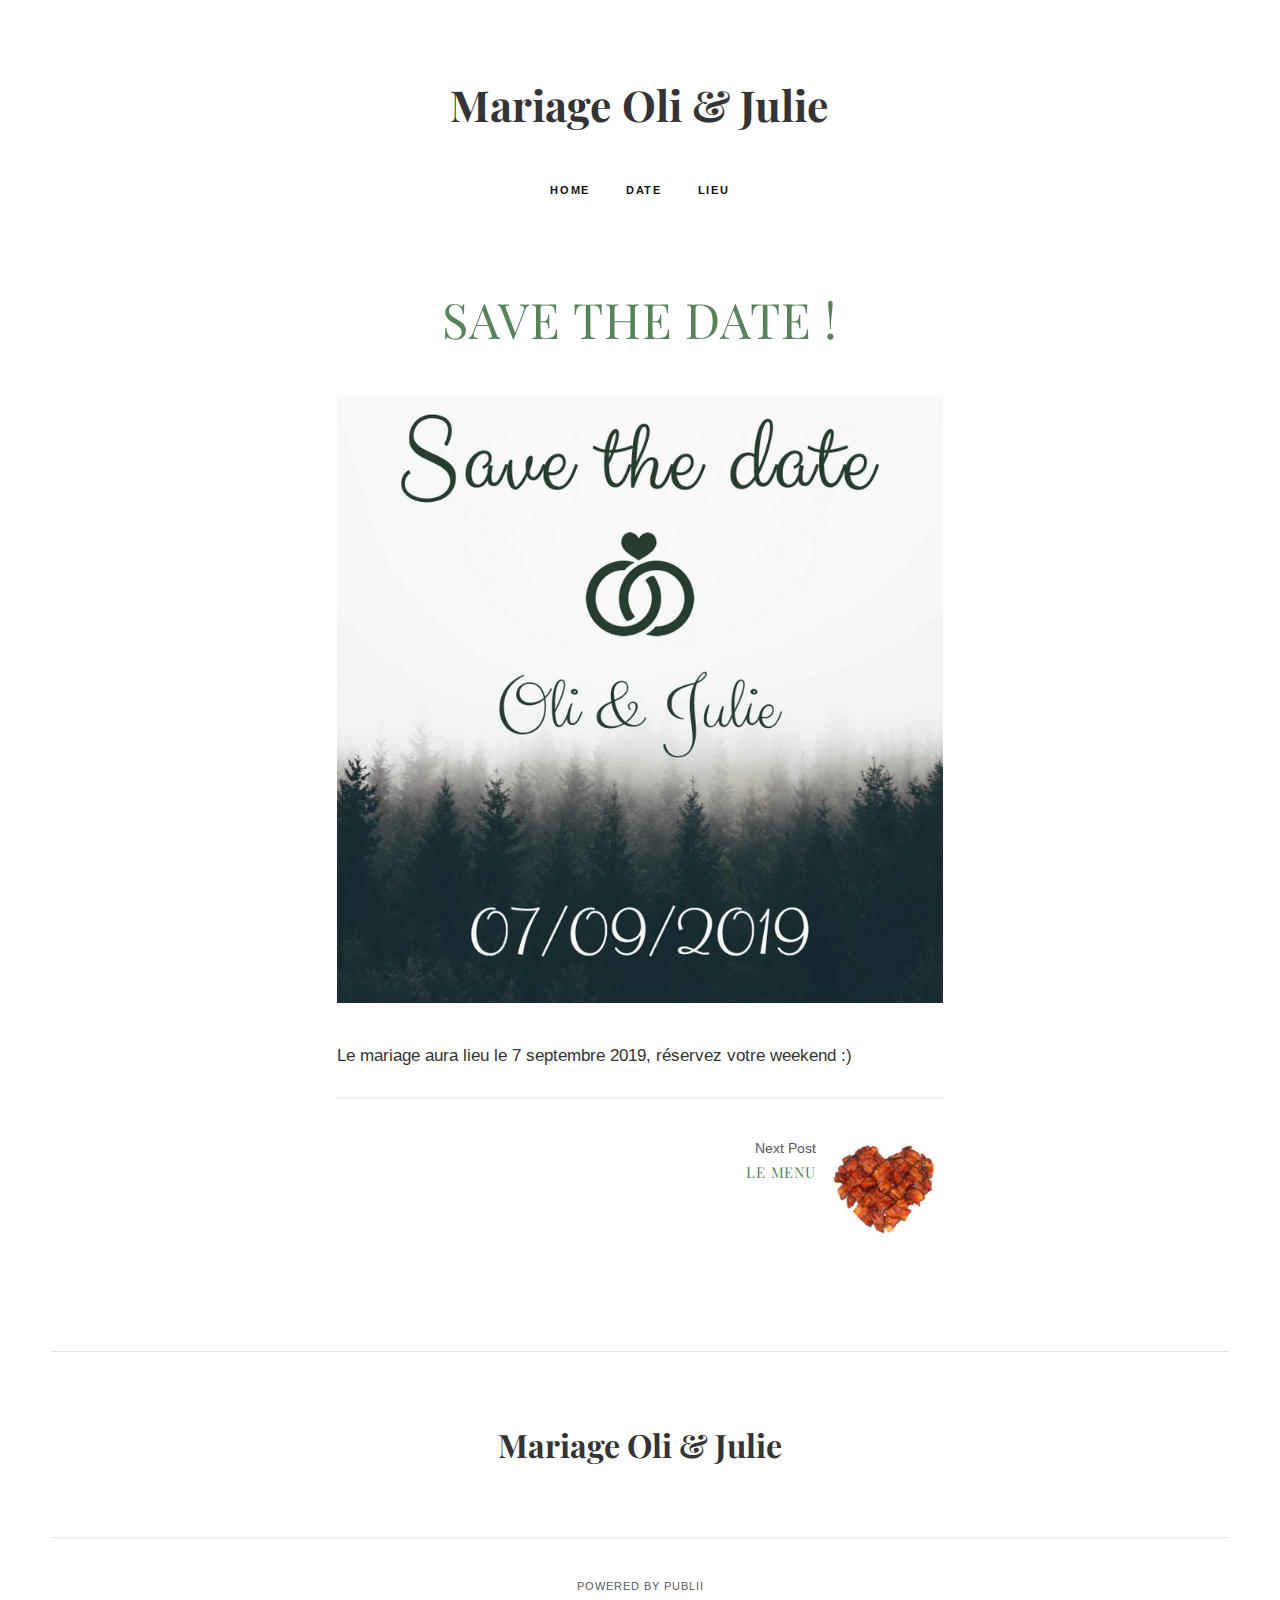
<file: save-the-date.html>
<!DOCTYPE html><html lang="fr-ca"><head><meta charset="utf-8"><meta http-equiv="X-UA-Compatible" content="IE=edge"><meta name="viewport" content="width=device-width,initial-scale=1"><title>Save the date ! - Mariage Oli &amp; Julie</title><meta name="robots" content="noindex,nofollow"><meta name="generator" content="Publii Open-Source CMS for Static Site"><link rel="amphtml" href="https://rousseauo.github.io/gh-pages/amp/save-the-date.html"><link type="application/atom+xml" rel="alternate" href="https://rousseauo.github.io/gh-pages/feed.xml"><meta property="og:title" content="Save the date !"><meta property="og:image" content="https://rousseauo.github.io/gh-pages/media/posts/1/savethedate_v1.fw.png"><meta property="og:site_name" content="Mariage - Julie & Oli"><meta property="og:description" content="Le mariage aura lieu le 7 septembre 2019, réservez votre weekend :)"><meta property="og:url" content="https://rousseauo.github.io/gh-pages/save-the-date.html"><meta property="og:type" content="article"><link rel="preconnect" href="https://fonts.gstatic.com/" crossorigin><link href="https://fonts.googleapis.com/css?family=Arimo:400,700%7CPlayfair+Display:400&amp;subset=latin-ext" rel="stylesheet"><link rel="stylesheet" href="https://rousseauo.github.io/gh-pages/assets/css/style.css?v=365b7d97bdadfaaa79cef292248c5128"><script type="application/ld+json">{"@context":"http://schema.org","@type":"Article","mainEntityOfPage":{"@type":"WebPage","@id":"https://rousseauo.github.io/gh-pages/save-the-date.html"},"headline":"Save the date !","datePublished":"2019-03-17T15:18","dateModified":"2019-03-17T17:10","image":{"@type":"ImageObject","url":"https://rousseauo.github.io/gh-pages/media/posts/1/savethedate_v1.fw.png","height":800,"width":800},"description":"Le mariage aura lieu le 7 septembre 2019, réservez votre weekend :)","publisher":{"@type":"Organization","name":"rousseauo"}}</script><script async src="https://rousseauo.github.io/gh-pages/assets/js/lazysizes.min.js?v=dc4b666bb3324aea4ead22e26059c761"></script><style>@media all and (min-width: 37.5em) {
			    .card--featured:before {
				    content: "Featured"
			    }
			}</style></head><body><div class="container"><header class="js-top"><a class="logo" href="https://rousseauo.github.io/gh-pages">Mariage Oli &amp; Julie</a><nav class="navbar js-navbar"><button class="navbar__toggle js-navbar__toggle" aria-expanded="false">Menu</button><ul class="navbar__menu"><li><a href="https://rousseauo.github.io/gh-pages/" target="_self">Home</a></li><li class="active"><a href="https://rousseauo.github.io/gh-pages/save-the-date.html" target="_self">Date</a></li><li><a href="https://rousseauo.github.io/gh-pages/le-lieu.html" target="_self">Lieu</a></li></ul></nav></header><main><article class="post u-wrapper"><header class="hero"><h1>Save the date !</h1><figure class="post__image normal"><img class="lazyload" src="https://rousseauo.github.io/gh-pages/media/posts/1/responsive/savethedate_v1.fw-xs2.png" data-srcset="https://rousseauo.github.io/gh-pages/media/posts/1/responsive/savethedate_v1.fw-xs2.png 300w ,https://rousseauo.github.io/gh-pages/media/posts/1/responsive/savethedate_v1.fw-sm.png 480w ,https://rousseauo.github.io/gh-pages/media/posts/1/responsive/savethedate_v1.fw-md.png 768w ,https://rousseauo.github.io/gh-pages/media/posts/1/responsive/savethedate_v1.fw-lg.png 1024w ,https://rousseauo.github.io/gh-pages/media/posts/1/responsive/savethedate_v1.fw-xl.png 1360w" data-sizes="auto" height="800" width="800" alt=""><figcaption></figcaption></figure></header><div class="post__entry">Le mariage aura lieu le 7 septembre 2019, réservez votre weekend :)</div><footer class="post__footer"><div class="post__share-tag-wrap"></div><nav class="post__nav"><div class="post__nav__next"><a href="https://rousseauo.github.io/gh-pages/le-menu.html" class="post__nav__link" rel="next"><div class="post__nav__text">Next Post<h5>Le Menu</h5></div><img class="lazyload" src="https://rousseauo.github.io/gh-pages/media/posts/2/responsive/images-xs.jpg" data-srcset="https://rousseauo.github.io/gh-pages/media/posts/2/responsive/images-xs.jpg" data-expand="300" alt=""></a></div></nav></footer></article></main><footer class="footer"><a class="logo" href="https://rousseauo.github.io/gh-pages">Mariage Oli &amp; Julie</a><nav class="footer__nav"><ul></ul></nav><div class="footer__copyright">Powered by Publii</div></footer></div><script defer="defer" src="https://rousseauo.github.io/gh-pages/assets/js/jquery-3.2.1.slim.min.js?v=f307ecc7f6353949f03c06ffa70652a2"></script><script defer="defer" src="https://rousseauo.github.io/gh-pages/assets/js/scripts.js?v=b99f4e8e649384520087462eae743a61"></script></body></html>
</file>
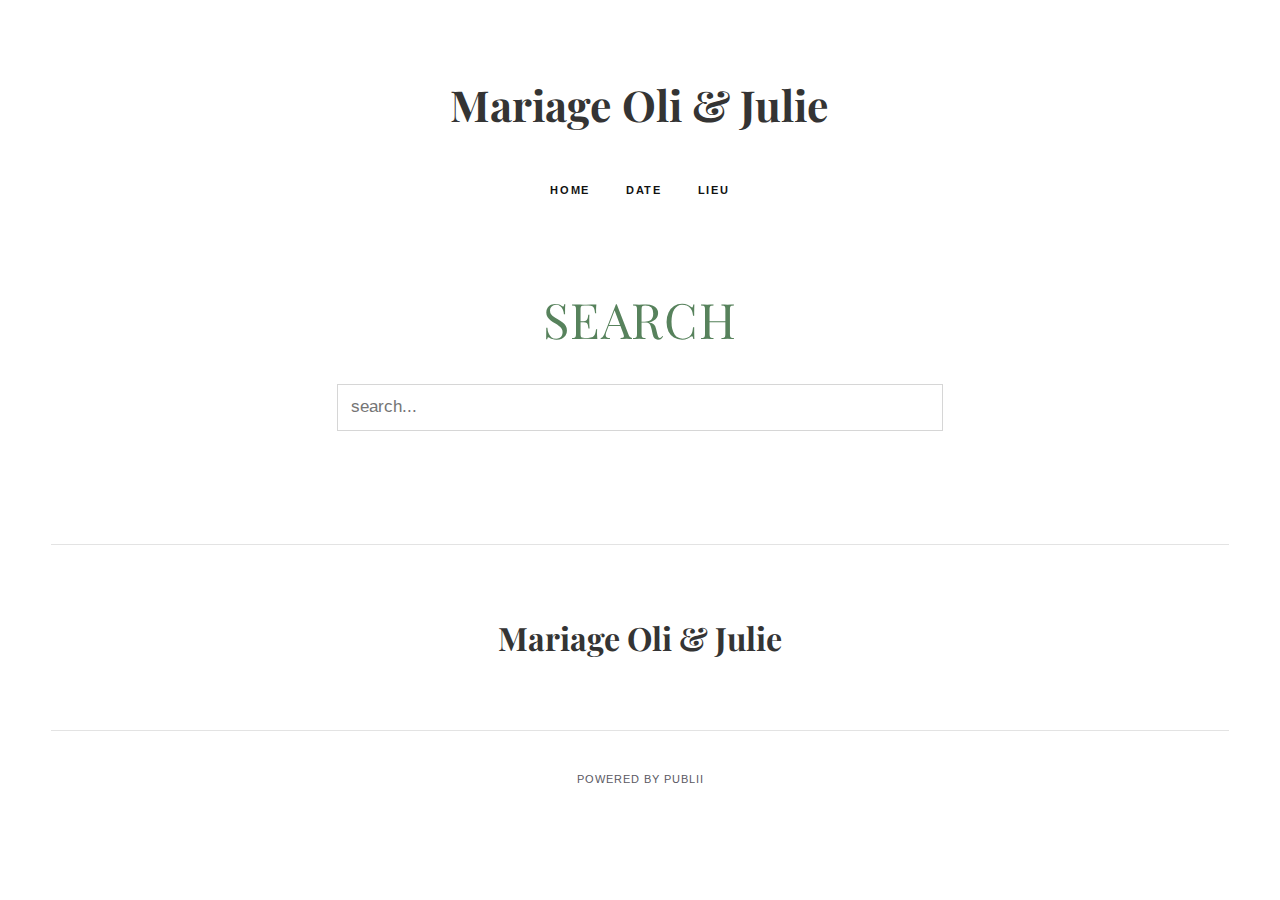
<file: search.html>
<!DOCTYPE html><html lang="fr-ca"><head><meta charset="utf-8"><meta http-equiv="X-UA-Compatible" content="IE=edge"><meta name="viewport" content="width=device-width,initial-scale=1"><title>Search - Mariage Oli &amp; Julie</title><meta name="robots" content="noindex,nofollow"><meta name="generator" content="Publii Open-Source CMS for Static Site"><link rel="amphtml" href=""><link type="application/atom+xml" rel="alternate" href="https://rousseauo.github.io/gh-pages/feed.xml"><meta property="og:title" content="Mariage - Julie & Oli"><meta property="og:site_name" content="Mariage - Julie & Oli"><meta property="og:description" content=""><meta property="og:url" content="https://rousseauo.github.io/gh-pages/"><meta property="og:type" content="website"><link rel="preconnect" href="https://fonts.gstatic.com/" crossorigin><link href="https://fonts.googleapis.com/css?family=Arimo:400,700%7CPlayfair+Display:400&amp;subset=latin-ext" rel="stylesheet"><link rel="stylesheet" href="https://rousseauo.github.io/gh-pages/assets/css/style.css?v=365b7d97bdadfaaa79cef292248c5128"><script type="application/ld+json">{"@context":"http://schema.org","@type":"Organization","name":"Mariage Oli & Julie","url":"https://rousseauo.github.io/gh-pages"}</script><script async src="https://rousseauo.github.io/gh-pages/assets/js/lazysizes.min.js?v=dc4b666bb3324aea4ead22e26059c761"></script><style>@media all and (min-width: 37.5em) {
			    .card--featured:before {
				    content: "Featured"
			    }
			}</style></head><body><div class="container"><header class="js-top"><a class="logo" href="https://rousseauo.github.io/gh-pages">Mariage Oli &amp; Julie</a><nav class="navbar js-navbar"><button class="navbar__toggle js-navbar__toggle" aria-expanded="false">Menu</button><ul class="navbar__menu"><li><a href="https://rousseauo.github.io/gh-pages/" target="_self">Home</a></li><li><a href="https://rousseauo.github.io/gh-pages/save-the-date.html" target="_self">Date</a></li><li><a href="https://rousseauo.github.io/gh-pages/le-lieu.html" target="_self">Lieu</a></li></ul></nav></header><main><div class="hero u-wrapper search-page"><h1>Search</h1><form action="https://rousseauo.github.io/gh-pages/search.html" class="search-page__form"><input type="search" name="q" placeholder="search..." class="search-page__input"></form></div><div class="u-wrapper"><script>(function () {
					var cx = '';
					var gcse = document.createElement('script');
					gcse.type  = 'text/javascript';
					gcse.async = true;
					gcse.src   = 'https://cse.google.com/cse.js?cx=' + cx;
					var s = document.getElementsByTagName('script')[0];
					s.parentNode.insertBefore(gcse, s);
				})();</script><gcse:searchresults-only></gcse:searchresults-only></div></main><footer class="footer"><a class="logo" href="https://rousseauo.github.io/gh-pages">Mariage Oli &amp; Julie</a><nav class="footer__nav"><ul></ul></nav><div class="footer__copyright">Powered by Publii</div></footer></div><script defer="defer" src="https://rousseauo.github.io/gh-pages/assets/js/jquery-3.2.1.slim.min.js?v=f307ecc7f6353949f03c06ffa70652a2"></script><script defer="defer" src="https://rousseauo.github.io/gh-pages/assets/js/scripts.js?v=b99f4e8e649384520087462eae743a61"></script></body></html>
</file>
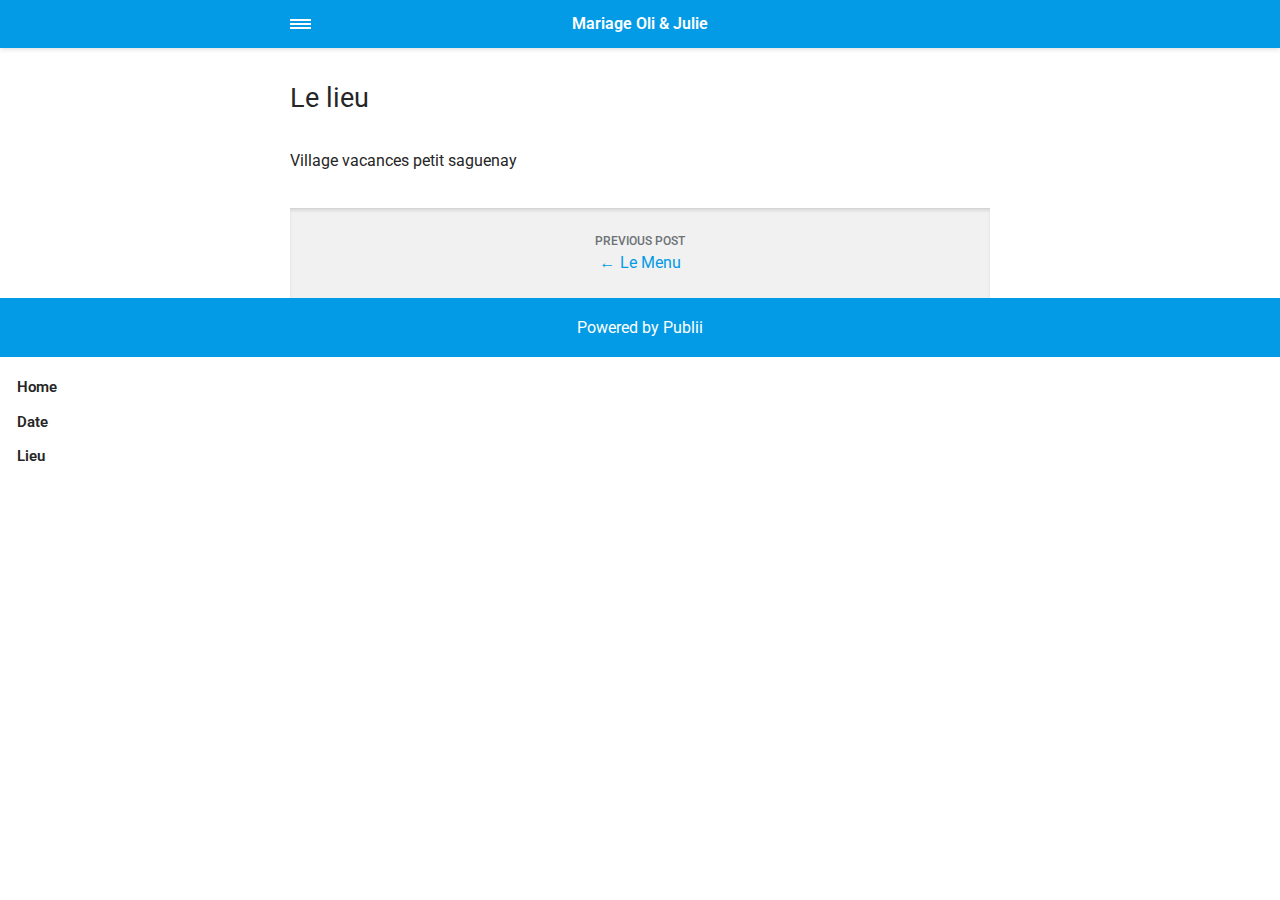
<file: amp/le-lieu.html>
<!doctype html><html amp lang="fr-ca"><head><meta charset="utf-8"><title>Le lieu - Mariage Oli &amp; Julie</title><link rel="canonical" href="https://rousseauo.github.io/gh-pages/le-lieu.html"><meta name="viewport" content="width=device-width,minimum-scale=1,initial-scale=1"><link href="https://fonts.googleapis.com/css?family=Roboto:400,700" rel="stylesheet" type="text/css"><script async custom-element="amp-sidebar" src="https://cdn.ampproject.org/v0/amp-sidebar-0.1.js"></script><script async custom-element="amp-social-share" src="https://cdn.ampproject.org/v0/amp-social-share-0.1.js"></script><script async custom-element="amp-iframe" src="https://cdn.ampproject.org/v0/amp-iframe-0.1.js"></script><script async custom-element="amp-video" src="https://cdn.ampproject.org/v0/amp-video-0.1.js"></script><script type="application/ld+json">{"@context":"http://schema.org","@type":"Article","mainEntityOfPage":{"@type":"WebPage","@id":"https://rousseauo.github.io/gh-pages/amp/le-lieu.html"},"headline":"Le lieu","datePublished":"2019-03-17T15:37","dateModified":"2019-03-17T17:09","image":{"@type":"ImageObject","url":"https://rousseauo.github.io/gh-pages/media/posts/3/carte2011_big.fw.png","height":951,"width":1500},"description":"Village vacances petit saguenay","publisher":{"@type":"Organization","name":"rousseauo"}}</script><style amp-custom>article,
aside,
footer,
header,
hgroup,
main,
nav,
section {
  display: block; }

*,
*:before,
*:after {
  -webkit-box-sizing: content-box;
  box-sizing: content-box;
  margin: 0;
  padding: 0; }

li {
  list-style: none; }

amp-img {
  max-width: 100%; }

button,
input,
select,
textarea {
  font: inherit; }

html {
  font-size: 1rem; }

body {
  background: #f1f1f1;
  color: #262626;
  font-family: -apple-system, BlinkMacSystemFont, "Segoe UI", Roboto, Oxygen-Sans, Ubuntu, Cantarell, "Helvetica Neue", sans-serif;
  line-height: 1.6; }

a {
  color:  #039be5;
  text-decoration: none;
  -webkit-transition: all 0.12s linear 0s;
  -o-transition: all 0.12s linear 0s;
  transition: all 0.12s linear 0s; }

a:hover {
  color: #262626;
  text-decoration: underline;
  -webkit-text-decoration-skip: ink;
  text-decoration-skip: ink; }

a:active {
  color: #262626; }

a:focus {
  outline: 2px dotted #039be5; }

figure,
blockquote,
p,
ul,
ol,
dl,
table,
hr,
fieldset {
  margin-top: 1.6rem; }

h1,
h2,
h3,
h4,
h5,
h6 {
  color: #262626;
  font-family: -apple-system, BlinkMacSystemFont, "Segoe UI", Roboto, Oxygen-Sans, Ubuntu, Cantarell, "Helvetica Neue", sans-serif;
  font-weight: 500;
  line-height: 1.2;
  margin-top: 2.13333rem; }

h1 {
  font-size: 1.67583rem;
  font-weight: normal; }

h2 {
  font-size: 1.4729rem; }

h3 {
  font-size: 1.29454rem; }

h4 {
  font-size: 1.13778rem; }

h5 {
  font-size: 1rem; }

h6 {
  font-size: 0.87891rem; }

h2 + p,
h3 + p,
h4 + p,
h5 + p,
h6 + p {
  margin-top: 0.8rem; }

b,
strong {
  font-weight: 600; }

blockquote {
  color: #6c7175;
  font-family: "Droid Serif", "Times", "Source Serif Pro", serif;
  font-style: italic;
  padding: 1.33333rem 0.53333rem 1.33333rem 3.2rem;
  position: relative; }
  blockquote:before {
    display: block;
    content: "\201C";
    font-size: 4.41226rem;
    position: absolute;
    left: 0;
    top: -12px;
    color: rgba(108, 113, 117, 0.5); }
  blockquote > :nth-child(1) {
    margin-top: 0; }

ul,
ol {
  margin-left: 2rem; }
  ul > li,
  ol > li {
    list-style: inherit;
    padding: 0 0 0.26667rem 0.26667rem; }

dl dt {
  color: #262626;
  font-weight: 600; }

code,
pre {
  background-color: #f1f1f1;
  font-family: monospace; }

pre {
  margin: 1.6rem 0 0;
  padding: 1.6rem;
  white-space: pre-wrap;
  word-wrap: break-word;
  overflow-x: auto; }
  pre > code {
    color: #262626;
    padding: 0; }

code {
  border-radius: 3px;
  color: #262626;
  padding: 0.26667rem 0.53333rem; }

table {
  border-collapse: collapse;
  border-spacing: 0;
  border: 1px solid #d4d4d4;
  width: 100%;
  overflow-x: auto;
  vertical-align: top;
  text-align: left;
  white-space: nowrap; }
  table th {
    font-weight: 500;
    padding: 0.53333rem 1.06667rem; }
  table tr {
    border-bottom: 1px solid #d4d4d4; }
    table tr:nth-child(2n) {
      background: #f1f1f1; }
  table td {
    padding: 0.53333rem 1.06667rem; }

figcaption {
  clear: both;
  color: rgba(108, 113, 117, 0.6);
  font-size: 0.82397rem;
  margin: 0.8rem 0 0;
  text-align: center; }

sub,
sup {
  font-size: 65%; }

hr {
  border: 0;
  height: 0;
  border-top: 1px solid rgba(0, 0, 0, 0.1);
  border-bottom: 1px solid rgba(255, 255, 255, 0.3); }

.btn, [type=button],
[type=submit],
button {
  background: #039be5;
  border: none;
  border-radius: 2px;
  color: #ffffff;
  cursor: pointer;
  display: inline-block;
  font-size: 0.87891rem;
  font-weight: 500;
  line-height: 1.9;
  padding: 0.53333rem 1.33333rem;
  text-align: center;
  text-decoration: none;
  -webkit-transition: all .15s ease;
  -o-transition: all .15s ease;
  transition: all .15s ease;
  width: auto; }
  .btn:hover, [type=button]:hover,
  [type=submit]:hover,
  button:hover {
    background: #262626;
    color: #ffffff; }
  .btn:focus, [type=button]:focus,
  [type=submit]:focus,
  button:focus {
    outline: none; }
  .btn-outline {
    border: 1px solid #ddd;
    background: #ffffff;
    border-radius: 3px;
    color: #262626; }

[type=button],
[type=submit],
button {
  text-transform: uppercase;
  -webkit-appearance: none;
  -moz-appearance: none; }

.navbar {
  background: #039be5;
  -webkit-box-shadow: 0 0 6px 0 rgba(0, 0, 0, 0.2);
  box-shadow: 0 0 6px 0 rgba(0, 0, 0, 0.2);
  line-height: 3;
  max-height: 4rem; }
  .navbar > div {
    -webkit-box-align: center;
    -ms-flex-align: center;
    align-items: center;
    display: -webkit-box;
    display: -ms-flexbox;
    display: flex;
    -webkit-box-pack: center;
    -ms-flex-pack: center;
    justify-content: center;
    text-align: left;
    max-width: 700px;
    margin: 0 auto; }
  .navbar a {
    color: #ffffff;
    text-decoration: none; }
  .navbar-sidebar-toggle {
    left: 0;
    position: relative;
    text-indent: -99999rem; }
    .navbar-sidebar-toggle:before {
      content: "";
      display: block;
      border-top: 0.375rem double #ffffff;
      border-bottom: 0.125rem solid #ffffff;
      height: 0.125rem;
      position: absolute;
      text-indent: 0;
      top: 50%;
      width: 1.3rem;
      -webkit-transform: translate(0px, -50%);
      -ms-transform: translate(0px, -50%);
      transform: translate(0px, -50%); }


.logo {
            display: inline-block;
  font-weight: 600;
  line-height: 1;
            margin: 0 auto;
            height: 2rem;
            text-indent: -9999px;
            width: 240px;vertical-align: middle;
        }
        .logo.logo-text {
            line-height: 2;
            text-align: center;
            text-indent: 0;
        }

amp-sidebar {
  background: #ffffff;
  width: 240px; }
  amp-sidebar > ul {
    margin: 0.8rem 0 0;
    padding: 0; }
    amp-sidebar > ul ul {
      border-left: 1px solid #d4d4d4;
      margin: 0.53333rem 0 0; }
    amp-sidebar > ul li {
      color: #262626;
      font-size: 0.9375rem;
      font-weight: 600;
      list-style: none;
      line-height: 1.4;
      padding: 0.42667rem 1.06667rem; }
      amp-sidebar > ul li li {
        font-weight: normal;
        padding: 0.26667rem 0 0.26667rem 1.06667rem; }
    amp-sidebar > ul a,
    amp-sidebar > ul a:visited {
      color: #262626; }

.bg-white {
  background: #ffffff; }

.wrap-page {
  max-width: 700px;
  margin: 0 auto; }

@media all and (max-width: 43.6875em) {
  .wrap-inner {
    padding: 0 6%; } }

.page-title {
  background: #ffffff;
  -webkit-box-shadow: 0 2px 3px rgba(38, 38, 38, 0.1);
  box-shadow: 0 2px 3px rgba(38, 38, 38, 0.1);
  margin-bottom: 0.8rem;
  padding: 1.6rem 6%; }
  .page-title > h1 {
    margin: 0;
    font-size: 1.29454rem; }
  .page-title > p {
    font-size: 0.87891rem;
    color: #6c7175;
    line-height: 1.3;
    margin: 0.26667rem 0 0; }
  .page-title-author {
    border-radius: 50%;
    float: left;
    height: 2.5rem;
    width: 2.5rem; }
    .page-title-author + h1 {
      margin-left: 3.5rem; }
      .page-title-author + h1 + p {
        margin-left: 3.5rem; }

.card {
  background: #ffffff;
  -webkit-box-shadow: 0 2px 3px rgba(38, 38, 38, 0.1);
  box-shadow: 0 2px 3px rgba(38, 38, 38, 0.1);
  margin-bottom: 0.8rem;
  padding-bottom: 1.06667rem; }

  .card-meta {
    border-top: 1px solid #d4d4d4;
    color: rgba(108, 113, 117, 0.6);
    font-size: 0.7242rem;
    font-weight: 500;
    margin-top: 1.06667rem;
    padding-top: 1.06667rem;
    text-transform: uppercase; }
    .card-meta a + time:before {
      content: "";
      background: #d4d4d4;
      display: inline-block;
      height: 3px;
      margin: 0 8px;
      width: 3px;
      vertical-align: middle;
      border-radius: 50%; }
  .card-text {
    font-size: 0.9375rem;
    overflow: hidden;
    padding: 0 6%; }
    .card-text h2 {
      font-size: 1.13778rem; }

.post {
  margin-bottom: 2.13333rem; }
  .post-featured-image {
    margin-top: 0;
    position: relative; }
    .post-featured-image > figcaption {
      background: rgba(0, 0, 0, 0.5);
      border-radius: 3px;
      color: #ffffff;
      position: absolute;
      bottom: 0.8rem;
      padding: 0 0.26667rem;
      right: 6%; }
  .post-header {
    margin-bottom: 2.13333rem; }
  .post-meta {
    border-bottom: 1px solid #d4d4d4;
    color: rgba(108, 113, 117, 0.6);
    font-size: 0.7242rem;
    font-weight: 500;
    margin-top: 1.06667rem;
    padding-bottom: 1.06667rem;
    text-transform: uppercase; }
    .post-meta a + time:before {
      content: "";
      background: #d4d4d4;
      display: inline-block;
      height: 3px;
      margin: 0 8px;
      width: 3px;
      vertical-align: middle;
      border-radius: 50%; }
  .post-tag {
    margin: 0; }
    .post-tag > li {
      display: inline-block;
      padding: 0; }
      .post-tag > li a {
        background: #f1f1f1;
        border-radius: 2px;
        color: #6c7175;
        font-size: 0.77248rem;
        display: inline-block;
        margin: 0 0.26667rem 0.26667rem 0;
        padding: 0.26667rem 0.53333rem; }
        .post-tag > li a:hover {
          background: #039be5;
          color: #ffffff;
          text-decoration: none; }
  .post-share {
    display: -webkit-box;
    display: -ms-flexbox;
    display: flex;
    -webkit-box-orient: horizontal;
    -webkit-box-direction: normal;
    -ms-flex-direction: row;
    flex-direction: row;
    -webkit-box-pack: justify;
    -ms-flex-pack: justify;
    justify-content: space-between;
    margin-top: 1.6rem;
    width: 100%; }
    .post-share amp-social-share {
      -webkit-box-flex: 1;
      -ms-flex: 1 0 auto;
      flex: 1 0 auto;
      background-size: 24px; }
  .post-scroll {
    color: #ffffff;
    background: #039be5;
    bottom: 10px;
    border-radius: 50%;
    border: none;
    -webkit-box-shadow: 0 1px 1.5px 0 rgba(38, 38, 38, 0.12), 0 1px 1px 0 rgba(38, 38, 38, 0.24);
    box-shadow: 0 1px 1.5px 0 rgba(38, 38, 38, 0.12), 0 1px 1px 0 rgba(38, 38, 38, 0.24);
    font-size: 1.13778rem;
    height: 46px;
    opacity: 0;
    outline: none;
    position: fixed;
    padding: 0;
    right: 4%;
    visibility: hidden;
    width: 46px;
    z-index: 9999; }
    .post-scroll-marker {
      height: 0px;
      position: absolute;
      top: 100px;
      width: 0px; }
        .post-pagination {
    background: #f1f1f1;
    -webkit-box-shadow: inset 0 2px 3px rgba(38, 38, 38, 0.1);
    box-shadow: inset 0 2px 3px rgba(38, 38, 38, 0.1);
    border-top: 1px solid #d4d4d4;
    padding: 1.06667rem 0; }
    .post-pagination > div {
      line-height: 1.2;
      padding: 0.53333rem 1.06667rem;
      text-align: center; }
      .post-pagination > div span {
        display: block;
        color: #6c7175;
        font-size: 0.7242rem;
        font-weight: 500;
        margin-bottom: 0.26667rem;
        text-transform: uppercase; }
    .post-pagination-prev a:before {
      content: "\2190";
      margin-right: 0.26667rem; }
    .post-pagination-next a:after {
      content: "\2192";
      margin-left: 0.26667rem; }

aside {
  margin: 1.6rem 0 0; }

.align-left {
  text-align: left; }

.align-right {
  text-align: right; }

.align-center {
  text-align: center; }

.align-justify {
  text-align: justify; }

.msg {
  border-left: 2px solid transparent;
  padding: 1.06667rem 1.06667rem; }
  .msg--highlight {
    background-color: #fff8e6;
    border-color: #e2ac4f; }
  .msg--info {
    background: rgba(45, 97, 201, 0.03);
    border-color: #039be5; }
  .msg--success {
    background: #f7fbf6;
    border-color: #5ab44b; }
  .msg--warning {
    background: #fff3f3;
    border-color: #c06367;
    color: #a94442; }

.dropcap:first-letter {
  float: left;
  font-family: -apple-system, BlinkMacSystemFont, "Segoe UI", Roboto, Oxygen-Sans, Ubuntu, Cantarell, "Helvetica Neue", sans-serif;
  font-size: 2.16943rem;
  line-height: 0.7;
  margin-right: 0.53333rem;
  padding: 0.53333rem 0.53333rem 0.53333rem 0; }

.pagination {
  display: -webkit-box;
  display: -ms-flexbox;
  display: flex;
  -webkit-box-pack: justify;
  -ms-flex-pack: justify;
  justify-content: space-between;
  margin: 0.8rem 0; }
  .pagination > a {
    padding-left: 0;
    padding-right: 0;
    width: 49%; }
  .pagination-right {
    margin-left: auto; }

.bottom {
  background: #039be5;
  color: #ffffff;
  padding: 1.06667rem 4%;
  text-align: center; }</style><style amp-boilerplate>body{-webkit-animation:-amp-start 8s steps(1,end) 0s 1 normal both;-moz-animation:-amp-start 8s steps(1,end) 0s 1 normal both;-ms-animation:-amp-start 8s steps(1,end) 0s 1 normal both;animation:-amp-start 8s steps(1,end) 0s 1 normal both}@-webkit-keyframes -amp-start{from{visibility:hidden}to{visibility:visible}}@-moz-keyframes -amp-start{from{visibility:hidden}to{visibility:visible}}@-ms-keyframes -amp-start{from{visibility:hidden}to{visibility:visible}}@-o-keyframes -amp-start{from{visibility:hidden}to{visibility:visible}}@keyframes -amp-start{from{visibility:hidden}to{visibility:visible}}</style><noscript><style amp-boilerplate>body{-webkit-animation:none;-moz-animation:none;-ms-animation:none;animation:none}</style></noscript><script async src="https://cdn.ampproject.org/v0.js"></script><script custom-element="amp-animation" src="https://cdn.ampproject.org/v0/amp-animation-0.1.js" async></script><script custom-element="amp-position-observer" src="https://cdn.ampproject.org/v0/amp-position-observer-0.1.js" async></script></head><body class="bg-white"><nav class="navbar wrap-inner" id="top"><div><a on="tap:navbar-sidebar.toggle" class="navbar-sidebar-toggle" title="Menu">Menu</a> <a class="logo logo-text" href="https://rousseauo.github.io/gh-pages/amp">Mariage Oli &amp; Julie</a></div></nav><main class="wrap-page"><article class="post"><figure class="post-featured-image"><amp-img src="https://rousseauo.github.io/gh-pages/media/posts/3/carte2011_big.fw.png" alt="" srcset="https://rousseauo.github.io/gh-pages/media/posts/3/responsive/carte2011_big.fw-xs2.png 300w ,https://rousseauo.github.io/gh-pages/media/posts/3/responsive/carte2011_big.fw-sm.png 480w ,https://rousseauo.github.io/gh-pages/media/posts/3/responsive/carte2011_big.fw-md.png 768w" sizes="(max-width: 768px) 100vw, 768px" height="951" layout="responsive" width="1500"></amp-img></figure><div class="wrap-inner"><header class="post-header"><h1>Le lieu</h1></header>Village vacances petit saguenay<aside></aside></div></article><nav class="post-pagination wrap-inner"><div class="post-pagination-prev"><span>Previous Post</span> <a href="https://rousseauo.github.io/gh-pages/amp/le-menu.html">Le Menu</a></div></nav></main><amp-animation id="showAnim" layout="nodisplay"><script type="application/json">{
                    "duration": "200ms",
                    "fill": "both",
                    "iterations": "1",
                    "direction": "alternate",
                    "animations": [{
                        "selector": ".post-scroll",
                        "keyframes": [{
                            "opacity": "1",
                            "visibility": "visible",
                            "transform": "scale(1)"
                        }]
                    }]
                }</script></amp-animation><amp-animation id="hideAnim" layout="nodisplay"><script type="application/json">{
                    "duration": "200ms",
                    "fill": "both",
                    "iterations": "1",
                    "direction": "alternate",
                    "animations": [{
                        "selector": ".post-scroll",
                        "keyframes": [{
                            "opacity": "0",
                            "visibility": "hidden",
                            "transform": "scale(0.1)"
                        }]
                    }]
                }</script></amp-animation><div class="post-scroll-marker"><amp-position-observer on="enter:hideAnim.start; exit:showAnim.start" layout="nodisplay"></amp-position-observer></div><button class="post-scroll" on="tap:top.scrollTo(duration=200)">&#8593;</button><footer class="bottom">Powered by Publii</footer><amp-sidebar id="navbar-sidebar" layout="nodisplay"><ul><li><a href="https://rousseauo.github.io/gh-pages/amp/">Home</a></li><li><a href="https://rousseauo.github.io/gh-pages/amp/save-the-date.html">Date</a></li><li><a href="https://rousseauo.github.io/gh-pages/amp/le-lieu.html">Lieu</a></li></ul></amp-sidebar></body></html>
</file>
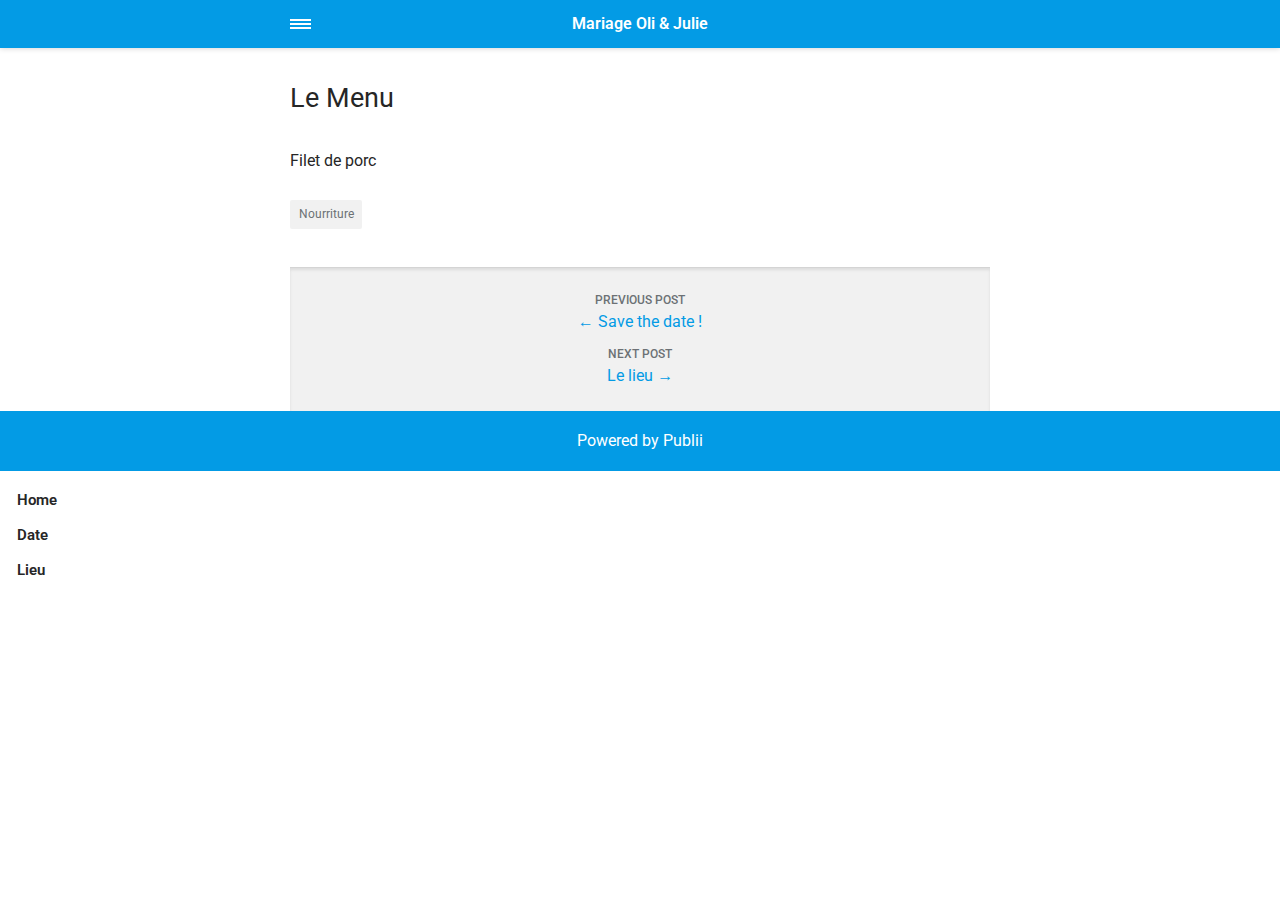
<file: amp/le-menu.html>
<!doctype html><html amp lang="fr-ca"><head><meta charset="utf-8"><title>Le Menu - Mariage Oli &amp; Julie</title><link rel="canonical" href="https://rousseauo.github.io/gh-pages/le-menu.html"><meta name="viewport" content="width=device-width,minimum-scale=1,initial-scale=1"><link href="https://fonts.googleapis.com/css?family=Roboto:400,700" rel="stylesheet" type="text/css"><script async custom-element="amp-sidebar" src="https://cdn.ampproject.org/v0/amp-sidebar-0.1.js"></script><script async custom-element="amp-social-share" src="https://cdn.ampproject.org/v0/amp-social-share-0.1.js"></script><script async custom-element="amp-iframe" src="https://cdn.ampproject.org/v0/amp-iframe-0.1.js"></script><script async custom-element="amp-video" src="https://cdn.ampproject.org/v0/amp-video-0.1.js"></script><script type="application/ld+json">{"@context":"http://schema.org","@type":"Article","mainEntityOfPage":{"@type":"WebPage","@id":"https://rousseauo.github.io/gh-pages/amp/le-menu.html"},"headline":"Le Menu","datePublished":"2019-03-17T15:23","dateModified":"2019-03-17T17:09","image":{"@type":"ImageObject","url":"https://rousseauo.github.io/gh-pages/media/posts/2/images.jpg","height":219,"width":230},"description":"Filet de porc","publisher":{"@type":"Organization","name":"rousseauo"}}</script><style amp-custom>article,
aside,
footer,
header,
hgroup,
main,
nav,
section {
  display: block; }

*,
*:before,
*:after {
  -webkit-box-sizing: content-box;
  box-sizing: content-box;
  margin: 0;
  padding: 0; }

li {
  list-style: none; }

amp-img {
  max-width: 100%; }

button,
input,
select,
textarea {
  font: inherit; }

html {
  font-size: 1rem; }

body {
  background: #f1f1f1;
  color: #262626;
  font-family: -apple-system, BlinkMacSystemFont, "Segoe UI", Roboto, Oxygen-Sans, Ubuntu, Cantarell, "Helvetica Neue", sans-serif;
  line-height: 1.6; }

a {
  color:  #039be5;
  text-decoration: none;
  -webkit-transition: all 0.12s linear 0s;
  -o-transition: all 0.12s linear 0s;
  transition: all 0.12s linear 0s; }

a:hover {
  color: #262626;
  text-decoration: underline;
  -webkit-text-decoration-skip: ink;
  text-decoration-skip: ink; }

a:active {
  color: #262626; }

a:focus {
  outline: 2px dotted #039be5; }

figure,
blockquote,
p,
ul,
ol,
dl,
table,
hr,
fieldset {
  margin-top: 1.6rem; }

h1,
h2,
h3,
h4,
h5,
h6 {
  color: #262626;
  font-family: -apple-system, BlinkMacSystemFont, "Segoe UI", Roboto, Oxygen-Sans, Ubuntu, Cantarell, "Helvetica Neue", sans-serif;
  font-weight: 500;
  line-height: 1.2;
  margin-top: 2.13333rem; }

h1 {
  font-size: 1.67583rem;
  font-weight: normal; }

h2 {
  font-size: 1.4729rem; }

h3 {
  font-size: 1.29454rem; }

h4 {
  font-size: 1.13778rem; }

h5 {
  font-size: 1rem; }

h6 {
  font-size: 0.87891rem; }

h2 + p,
h3 + p,
h4 + p,
h5 + p,
h6 + p {
  margin-top: 0.8rem; }

b,
strong {
  font-weight: 600; }

blockquote {
  color: #6c7175;
  font-family: "Droid Serif", "Times", "Source Serif Pro", serif;
  font-style: italic;
  padding: 1.33333rem 0.53333rem 1.33333rem 3.2rem;
  position: relative; }
  blockquote:before {
    display: block;
    content: "\201C";
    font-size: 4.41226rem;
    position: absolute;
    left: 0;
    top: -12px;
    color: rgba(108, 113, 117, 0.5); }
  blockquote > :nth-child(1) {
    margin-top: 0; }

ul,
ol {
  margin-left: 2rem; }
  ul > li,
  ol > li {
    list-style: inherit;
    padding: 0 0 0.26667rem 0.26667rem; }

dl dt {
  color: #262626;
  font-weight: 600; }

code,
pre {
  background-color: #f1f1f1;
  font-family: monospace; }

pre {
  margin: 1.6rem 0 0;
  padding: 1.6rem;
  white-space: pre-wrap;
  word-wrap: break-word;
  overflow-x: auto; }
  pre > code {
    color: #262626;
    padding: 0; }

code {
  border-radius: 3px;
  color: #262626;
  padding: 0.26667rem 0.53333rem; }

table {
  border-collapse: collapse;
  border-spacing: 0;
  border: 1px solid #d4d4d4;
  width: 100%;
  overflow-x: auto;
  vertical-align: top;
  text-align: left;
  white-space: nowrap; }
  table th {
    font-weight: 500;
    padding: 0.53333rem 1.06667rem; }
  table tr {
    border-bottom: 1px solid #d4d4d4; }
    table tr:nth-child(2n) {
      background: #f1f1f1; }
  table td {
    padding: 0.53333rem 1.06667rem; }

figcaption {
  clear: both;
  color: rgba(108, 113, 117, 0.6);
  font-size: 0.82397rem;
  margin: 0.8rem 0 0;
  text-align: center; }

sub,
sup {
  font-size: 65%; }

hr {
  border: 0;
  height: 0;
  border-top: 1px solid rgba(0, 0, 0, 0.1);
  border-bottom: 1px solid rgba(255, 255, 255, 0.3); }

.btn, [type=button],
[type=submit],
button {
  background: #039be5;
  border: none;
  border-radius: 2px;
  color: #ffffff;
  cursor: pointer;
  display: inline-block;
  font-size: 0.87891rem;
  font-weight: 500;
  line-height: 1.9;
  padding: 0.53333rem 1.33333rem;
  text-align: center;
  text-decoration: none;
  -webkit-transition: all .15s ease;
  -o-transition: all .15s ease;
  transition: all .15s ease;
  width: auto; }
  .btn:hover, [type=button]:hover,
  [type=submit]:hover,
  button:hover {
    background: #262626;
    color: #ffffff; }
  .btn:focus, [type=button]:focus,
  [type=submit]:focus,
  button:focus {
    outline: none; }
  .btn-outline {
    border: 1px solid #ddd;
    background: #ffffff;
    border-radius: 3px;
    color: #262626; }

[type=button],
[type=submit],
button {
  text-transform: uppercase;
  -webkit-appearance: none;
  -moz-appearance: none; }

.navbar {
  background: #039be5;
  -webkit-box-shadow: 0 0 6px 0 rgba(0, 0, 0, 0.2);
  box-shadow: 0 0 6px 0 rgba(0, 0, 0, 0.2);
  line-height: 3;
  max-height: 4rem; }
  .navbar > div {
    -webkit-box-align: center;
    -ms-flex-align: center;
    align-items: center;
    display: -webkit-box;
    display: -ms-flexbox;
    display: flex;
    -webkit-box-pack: center;
    -ms-flex-pack: center;
    justify-content: center;
    text-align: left;
    max-width: 700px;
    margin: 0 auto; }
  .navbar a {
    color: #ffffff;
    text-decoration: none; }
  .navbar-sidebar-toggle {
    left: 0;
    position: relative;
    text-indent: -99999rem; }
    .navbar-sidebar-toggle:before {
      content: "";
      display: block;
      border-top: 0.375rem double #ffffff;
      border-bottom: 0.125rem solid #ffffff;
      height: 0.125rem;
      position: absolute;
      text-indent: 0;
      top: 50%;
      width: 1.3rem;
      -webkit-transform: translate(0px, -50%);
      -ms-transform: translate(0px, -50%);
      transform: translate(0px, -50%); }


.logo {
            display: inline-block;
  font-weight: 600;
  line-height: 1;
            margin: 0 auto;
            height: 2rem;
            text-indent: -9999px;
            width: 240px;vertical-align: middle;
        }
        .logo.logo-text {
            line-height: 2;
            text-align: center;
            text-indent: 0;
        }

amp-sidebar {
  background: #ffffff;
  width: 240px; }
  amp-sidebar > ul {
    margin: 0.8rem 0 0;
    padding: 0; }
    amp-sidebar > ul ul {
      border-left: 1px solid #d4d4d4;
      margin: 0.53333rem 0 0; }
    amp-sidebar > ul li {
      color: #262626;
      font-size: 0.9375rem;
      font-weight: 600;
      list-style: none;
      line-height: 1.4;
      padding: 0.42667rem 1.06667rem; }
      amp-sidebar > ul li li {
        font-weight: normal;
        padding: 0.26667rem 0 0.26667rem 1.06667rem; }
    amp-sidebar > ul a,
    amp-sidebar > ul a:visited {
      color: #262626; }

.bg-white {
  background: #ffffff; }

.wrap-page {
  max-width: 700px;
  margin: 0 auto; }

@media all and (max-width: 43.6875em) {
  .wrap-inner {
    padding: 0 6%; } }

.page-title {
  background: #ffffff;
  -webkit-box-shadow: 0 2px 3px rgba(38, 38, 38, 0.1);
  box-shadow: 0 2px 3px rgba(38, 38, 38, 0.1);
  margin-bottom: 0.8rem;
  padding: 1.6rem 6%; }
  .page-title > h1 {
    margin: 0;
    font-size: 1.29454rem; }
  .page-title > p {
    font-size: 0.87891rem;
    color: #6c7175;
    line-height: 1.3;
    margin: 0.26667rem 0 0; }
  .page-title-author {
    border-radius: 50%;
    float: left;
    height: 2.5rem;
    width: 2.5rem; }
    .page-title-author + h1 {
      margin-left: 3.5rem; }
      .page-title-author + h1 + p {
        margin-left: 3.5rem; }

.card {
  background: #ffffff;
  -webkit-box-shadow: 0 2px 3px rgba(38, 38, 38, 0.1);
  box-shadow: 0 2px 3px rgba(38, 38, 38, 0.1);
  margin-bottom: 0.8rem;
  padding-bottom: 1.06667rem; }

  .card-meta {
    border-top: 1px solid #d4d4d4;
    color: rgba(108, 113, 117, 0.6);
    font-size: 0.7242rem;
    font-weight: 500;
    margin-top: 1.06667rem;
    padding-top: 1.06667rem;
    text-transform: uppercase; }
    .card-meta a + time:before {
      content: "";
      background: #d4d4d4;
      display: inline-block;
      height: 3px;
      margin: 0 8px;
      width: 3px;
      vertical-align: middle;
      border-radius: 50%; }
  .card-text {
    font-size: 0.9375rem;
    overflow: hidden;
    padding: 0 6%; }
    .card-text h2 {
      font-size: 1.13778rem; }

.post {
  margin-bottom: 2.13333rem; }
  .post-featured-image {
    margin-top: 0;
    position: relative; }
    .post-featured-image > figcaption {
      background: rgba(0, 0, 0, 0.5);
      border-radius: 3px;
      color: #ffffff;
      position: absolute;
      bottom: 0.8rem;
      padding: 0 0.26667rem;
      right: 6%; }
  .post-header {
    margin-bottom: 2.13333rem; }
  .post-meta {
    border-bottom: 1px solid #d4d4d4;
    color: rgba(108, 113, 117, 0.6);
    font-size: 0.7242rem;
    font-weight: 500;
    margin-top: 1.06667rem;
    padding-bottom: 1.06667rem;
    text-transform: uppercase; }
    .post-meta a + time:before {
      content: "";
      background: #d4d4d4;
      display: inline-block;
      height: 3px;
      margin: 0 8px;
      width: 3px;
      vertical-align: middle;
      border-radius: 50%; }
  .post-tag {
    margin: 0; }
    .post-tag > li {
      display: inline-block;
      padding: 0; }
      .post-tag > li a {
        background: #f1f1f1;
        border-radius: 2px;
        color: #6c7175;
        font-size: 0.77248rem;
        display: inline-block;
        margin: 0 0.26667rem 0.26667rem 0;
        padding: 0.26667rem 0.53333rem; }
        .post-tag > li a:hover {
          background: #039be5;
          color: #ffffff;
          text-decoration: none; }
  .post-share {
    display: -webkit-box;
    display: -ms-flexbox;
    display: flex;
    -webkit-box-orient: horizontal;
    -webkit-box-direction: normal;
    -ms-flex-direction: row;
    flex-direction: row;
    -webkit-box-pack: justify;
    -ms-flex-pack: justify;
    justify-content: space-between;
    margin-top: 1.6rem;
    width: 100%; }
    .post-share amp-social-share {
      -webkit-box-flex: 1;
      -ms-flex: 1 0 auto;
      flex: 1 0 auto;
      background-size: 24px; }
  .post-scroll {
    color: #ffffff;
    background: #039be5;
    bottom: 10px;
    border-radius: 50%;
    border: none;
    -webkit-box-shadow: 0 1px 1.5px 0 rgba(38, 38, 38, 0.12), 0 1px 1px 0 rgba(38, 38, 38, 0.24);
    box-shadow: 0 1px 1.5px 0 rgba(38, 38, 38, 0.12), 0 1px 1px 0 rgba(38, 38, 38, 0.24);
    font-size: 1.13778rem;
    height: 46px;
    opacity: 0;
    outline: none;
    position: fixed;
    padding: 0;
    right: 4%;
    visibility: hidden;
    width: 46px;
    z-index: 9999; }
    .post-scroll-marker {
      height: 0px;
      position: absolute;
      top: 100px;
      width: 0px; }
        .post-pagination {
    background: #f1f1f1;
    -webkit-box-shadow: inset 0 2px 3px rgba(38, 38, 38, 0.1);
    box-shadow: inset 0 2px 3px rgba(38, 38, 38, 0.1);
    border-top: 1px solid #d4d4d4;
    padding: 1.06667rem 0; }
    .post-pagination > div {
      line-height: 1.2;
      padding: 0.53333rem 1.06667rem;
      text-align: center; }
      .post-pagination > div span {
        display: block;
        color: #6c7175;
        font-size: 0.7242rem;
        font-weight: 500;
        margin-bottom: 0.26667rem;
        text-transform: uppercase; }
    .post-pagination-prev a:before {
      content: "\2190";
      margin-right: 0.26667rem; }
    .post-pagination-next a:after {
      content: "\2192";
      margin-left: 0.26667rem; }

aside {
  margin: 1.6rem 0 0; }

.align-left {
  text-align: left; }

.align-right {
  text-align: right; }

.align-center {
  text-align: center; }

.align-justify {
  text-align: justify; }

.msg {
  border-left: 2px solid transparent;
  padding: 1.06667rem 1.06667rem; }
  .msg--highlight {
    background-color: #fff8e6;
    border-color: #e2ac4f; }
  .msg--info {
    background: rgba(45, 97, 201, 0.03);
    border-color: #039be5; }
  .msg--success {
    background: #f7fbf6;
    border-color: #5ab44b; }
  .msg--warning {
    background: #fff3f3;
    border-color: #c06367;
    color: #a94442; }

.dropcap:first-letter {
  float: left;
  font-family: -apple-system, BlinkMacSystemFont, "Segoe UI", Roboto, Oxygen-Sans, Ubuntu, Cantarell, "Helvetica Neue", sans-serif;
  font-size: 2.16943rem;
  line-height: 0.7;
  margin-right: 0.53333rem;
  padding: 0.53333rem 0.53333rem 0.53333rem 0; }

.pagination {
  display: -webkit-box;
  display: -ms-flexbox;
  display: flex;
  -webkit-box-pack: justify;
  -ms-flex-pack: justify;
  justify-content: space-between;
  margin: 0.8rem 0; }
  .pagination > a {
    padding-left: 0;
    padding-right: 0;
    width: 49%; }
  .pagination-right {
    margin-left: auto; }

.bottom {
  background: #039be5;
  color: #ffffff;
  padding: 1.06667rem 4%;
  text-align: center; }</style><style amp-boilerplate>body{-webkit-animation:-amp-start 8s steps(1,end) 0s 1 normal both;-moz-animation:-amp-start 8s steps(1,end) 0s 1 normal both;-ms-animation:-amp-start 8s steps(1,end) 0s 1 normal both;animation:-amp-start 8s steps(1,end) 0s 1 normal both}@-webkit-keyframes -amp-start{from{visibility:hidden}to{visibility:visible}}@-moz-keyframes -amp-start{from{visibility:hidden}to{visibility:visible}}@-ms-keyframes -amp-start{from{visibility:hidden}to{visibility:visible}}@-o-keyframes -amp-start{from{visibility:hidden}to{visibility:visible}}@keyframes -amp-start{from{visibility:hidden}to{visibility:visible}}</style><noscript><style amp-boilerplate>body{-webkit-animation:none;-moz-animation:none;-ms-animation:none;animation:none}</style></noscript><script async src="https://cdn.ampproject.org/v0.js"></script><script custom-element="amp-animation" src="https://cdn.ampproject.org/v0/amp-animation-0.1.js" async></script><script custom-element="amp-position-observer" src="https://cdn.ampproject.org/v0/amp-position-observer-0.1.js" async></script></head><body class="bg-white"><nav class="navbar wrap-inner" id="top"><div><a on="tap:navbar-sidebar.toggle" class="navbar-sidebar-toggle" title="Menu">Menu</a> <a class="logo logo-text" href="https://rousseauo.github.io/gh-pages/amp">Mariage Oli &amp; Julie</a></div></nav><main class="wrap-page"><article class="post"><figure class="post-featured-image"><amp-img src="https://rousseauo.github.io/gh-pages/media/posts/2/images.jpg" alt="" srcset="https://rousseauo.github.io/gh-pages/media/posts/2/responsive/images-xs2.jpg 300w ,https://rousseauo.github.io/gh-pages/media/posts/2/responsive/images-sm.jpg 480w ,https://rousseauo.github.io/gh-pages/media/posts/2/responsive/images-md.jpg 768w" sizes="(max-width: 768px) 100vw, 768px" height="219" layout="responsive" width="230"></amp-img></figure><div class="wrap-inner"><header class="post-header"><h1>Le Menu</h1></header>Filet de porc<aside><ul class="post-tag"><li><a href="https://rousseauo.github.io/gh-pages/amp/nouriture/">Nourriture</a></li></ul></aside></div></article><nav class="post-pagination wrap-inner"><div class="post-pagination-prev"><span>Previous Post</span> <a href="https://rousseauo.github.io/gh-pages/amp/save-the-date.html">Save the date !</a></div><div class="post-pagination-next"><span>Next Post</span> <a href="https://rousseauo.github.io/gh-pages/amp/le-lieu.html">Le lieu</a></div></nav></main><amp-animation id="showAnim" layout="nodisplay"><script type="application/json">{
                    "duration": "200ms",
                    "fill": "both",
                    "iterations": "1",
                    "direction": "alternate",
                    "animations": [{
                        "selector": ".post-scroll",
                        "keyframes": [{
                            "opacity": "1",
                            "visibility": "visible",
                            "transform": "scale(1)"
                        }]
                    }]
                }</script></amp-animation><amp-animation id="hideAnim" layout="nodisplay"><script type="application/json">{
                    "duration": "200ms",
                    "fill": "both",
                    "iterations": "1",
                    "direction": "alternate",
                    "animations": [{
                        "selector": ".post-scroll",
                        "keyframes": [{
                            "opacity": "0",
                            "visibility": "hidden",
                            "transform": "scale(0.1)"
                        }]
                    }]
                }</script></amp-animation><div class="post-scroll-marker"><amp-position-observer on="enter:hideAnim.start; exit:showAnim.start" layout="nodisplay"></amp-position-observer></div><button class="post-scroll" on="tap:top.scrollTo(duration=200)">&#8593;</button><footer class="bottom">Powered by Publii</footer><amp-sidebar id="navbar-sidebar" layout="nodisplay"><ul><li><a href="https://rousseauo.github.io/gh-pages/amp/">Home</a></li><li><a href="https://rousseauo.github.io/gh-pages/amp/save-the-date.html">Date</a></li><li><a href="https://rousseauo.github.io/gh-pages/amp/le-lieu.html">Lieu</a></li></ul></amp-sidebar></body></html>
</file>
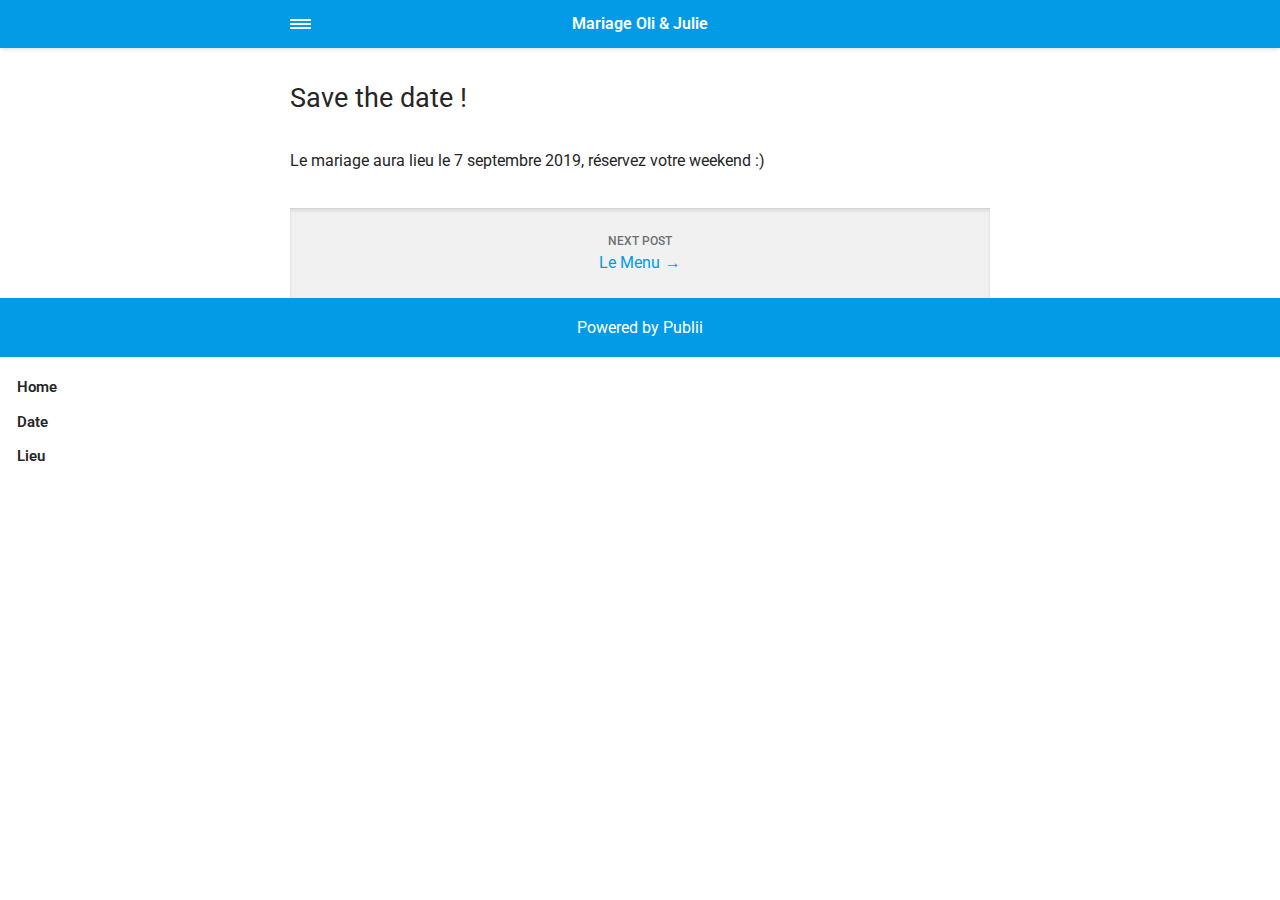
<file: amp/save-the-date.html>
<!doctype html><html amp lang="fr-ca"><head><meta charset="utf-8"><title>Save the date ! - Mariage Oli &amp; Julie</title><link rel="canonical" href="https://rousseauo.github.io/gh-pages/save-the-date.html"><meta name="viewport" content="width=device-width,minimum-scale=1,initial-scale=1"><link href="https://fonts.googleapis.com/css?family=Roboto:400,700" rel="stylesheet" type="text/css"><script async custom-element="amp-sidebar" src="https://cdn.ampproject.org/v0/amp-sidebar-0.1.js"></script><script async custom-element="amp-social-share" src="https://cdn.ampproject.org/v0/amp-social-share-0.1.js"></script><script async custom-element="amp-iframe" src="https://cdn.ampproject.org/v0/amp-iframe-0.1.js"></script><script async custom-element="amp-video" src="https://cdn.ampproject.org/v0/amp-video-0.1.js"></script><script type="application/ld+json">{"@context":"http://schema.org","@type":"Article","mainEntityOfPage":{"@type":"WebPage","@id":"https://rousseauo.github.io/gh-pages/amp/save-the-date.html"},"headline":"Save the date !","datePublished":"2019-03-17T15:18","dateModified":"2019-03-17T17:10","image":{"@type":"ImageObject","url":"https://rousseauo.github.io/gh-pages/media/posts/1/savethedate_v1.fw.png","height":800,"width":800},"description":"Le mariage aura lieu le 7 septembre 2019, réservez votre weekend :)","publisher":{"@type":"Organization","name":"rousseauo"}}</script><style amp-custom>article,
aside,
footer,
header,
hgroup,
main,
nav,
section {
  display: block; }

*,
*:before,
*:after {
  -webkit-box-sizing: content-box;
  box-sizing: content-box;
  margin: 0;
  padding: 0; }

li {
  list-style: none; }

amp-img {
  max-width: 100%; }

button,
input,
select,
textarea {
  font: inherit; }

html {
  font-size: 1rem; }

body {
  background: #f1f1f1;
  color: #262626;
  font-family: -apple-system, BlinkMacSystemFont, "Segoe UI", Roboto, Oxygen-Sans, Ubuntu, Cantarell, "Helvetica Neue", sans-serif;
  line-height: 1.6; }

a {
  color:  #039be5;
  text-decoration: none;
  -webkit-transition: all 0.12s linear 0s;
  -o-transition: all 0.12s linear 0s;
  transition: all 0.12s linear 0s; }

a:hover {
  color: #262626;
  text-decoration: underline;
  -webkit-text-decoration-skip: ink;
  text-decoration-skip: ink; }

a:active {
  color: #262626; }

a:focus {
  outline: 2px dotted #039be5; }

figure,
blockquote,
p,
ul,
ol,
dl,
table,
hr,
fieldset {
  margin-top: 1.6rem; }

h1,
h2,
h3,
h4,
h5,
h6 {
  color: #262626;
  font-family: -apple-system, BlinkMacSystemFont, "Segoe UI", Roboto, Oxygen-Sans, Ubuntu, Cantarell, "Helvetica Neue", sans-serif;
  font-weight: 500;
  line-height: 1.2;
  margin-top: 2.13333rem; }

h1 {
  font-size: 1.67583rem;
  font-weight: normal; }

h2 {
  font-size: 1.4729rem; }

h3 {
  font-size: 1.29454rem; }

h4 {
  font-size: 1.13778rem; }

h5 {
  font-size: 1rem; }

h6 {
  font-size: 0.87891rem; }

h2 + p,
h3 + p,
h4 + p,
h5 + p,
h6 + p {
  margin-top: 0.8rem; }

b,
strong {
  font-weight: 600; }

blockquote {
  color: #6c7175;
  font-family: "Droid Serif", "Times", "Source Serif Pro", serif;
  font-style: italic;
  padding: 1.33333rem 0.53333rem 1.33333rem 3.2rem;
  position: relative; }
  blockquote:before {
    display: block;
    content: "\201C";
    font-size: 4.41226rem;
    position: absolute;
    left: 0;
    top: -12px;
    color: rgba(108, 113, 117, 0.5); }
  blockquote > :nth-child(1) {
    margin-top: 0; }

ul,
ol {
  margin-left: 2rem; }
  ul > li,
  ol > li {
    list-style: inherit;
    padding: 0 0 0.26667rem 0.26667rem; }

dl dt {
  color: #262626;
  font-weight: 600; }

code,
pre {
  background-color: #f1f1f1;
  font-family: monospace; }

pre {
  margin: 1.6rem 0 0;
  padding: 1.6rem;
  white-space: pre-wrap;
  word-wrap: break-word;
  overflow-x: auto; }
  pre > code {
    color: #262626;
    padding: 0; }

code {
  border-radius: 3px;
  color: #262626;
  padding: 0.26667rem 0.53333rem; }

table {
  border-collapse: collapse;
  border-spacing: 0;
  border: 1px solid #d4d4d4;
  width: 100%;
  overflow-x: auto;
  vertical-align: top;
  text-align: left;
  white-space: nowrap; }
  table th {
    font-weight: 500;
    padding: 0.53333rem 1.06667rem; }
  table tr {
    border-bottom: 1px solid #d4d4d4; }
    table tr:nth-child(2n) {
      background: #f1f1f1; }
  table td {
    padding: 0.53333rem 1.06667rem; }

figcaption {
  clear: both;
  color: rgba(108, 113, 117, 0.6);
  font-size: 0.82397rem;
  margin: 0.8rem 0 0;
  text-align: center; }

sub,
sup {
  font-size: 65%; }

hr {
  border: 0;
  height: 0;
  border-top: 1px solid rgba(0, 0, 0, 0.1);
  border-bottom: 1px solid rgba(255, 255, 255, 0.3); }

.btn, [type=button],
[type=submit],
button {
  background: #039be5;
  border: none;
  border-radius: 2px;
  color: #ffffff;
  cursor: pointer;
  display: inline-block;
  font-size: 0.87891rem;
  font-weight: 500;
  line-height: 1.9;
  padding: 0.53333rem 1.33333rem;
  text-align: center;
  text-decoration: none;
  -webkit-transition: all .15s ease;
  -o-transition: all .15s ease;
  transition: all .15s ease;
  width: auto; }
  .btn:hover, [type=button]:hover,
  [type=submit]:hover,
  button:hover {
    background: #262626;
    color: #ffffff; }
  .btn:focus, [type=button]:focus,
  [type=submit]:focus,
  button:focus {
    outline: none; }
  .btn-outline {
    border: 1px solid #ddd;
    background: #ffffff;
    border-radius: 3px;
    color: #262626; }

[type=button],
[type=submit],
button {
  text-transform: uppercase;
  -webkit-appearance: none;
  -moz-appearance: none; }

.navbar {
  background: #039be5;
  -webkit-box-shadow: 0 0 6px 0 rgba(0, 0, 0, 0.2);
  box-shadow: 0 0 6px 0 rgba(0, 0, 0, 0.2);
  line-height: 3;
  max-height: 4rem; }
  .navbar > div {
    -webkit-box-align: center;
    -ms-flex-align: center;
    align-items: center;
    display: -webkit-box;
    display: -ms-flexbox;
    display: flex;
    -webkit-box-pack: center;
    -ms-flex-pack: center;
    justify-content: center;
    text-align: left;
    max-width: 700px;
    margin: 0 auto; }
  .navbar a {
    color: #ffffff;
    text-decoration: none; }
  .navbar-sidebar-toggle {
    left: 0;
    position: relative;
    text-indent: -99999rem; }
    .navbar-sidebar-toggle:before {
      content: "";
      display: block;
      border-top: 0.375rem double #ffffff;
      border-bottom: 0.125rem solid #ffffff;
      height: 0.125rem;
      position: absolute;
      text-indent: 0;
      top: 50%;
      width: 1.3rem;
      -webkit-transform: translate(0px, -50%);
      -ms-transform: translate(0px, -50%);
      transform: translate(0px, -50%); }


.logo {
            display: inline-block;
  font-weight: 600;
  line-height: 1;
            margin: 0 auto;
            height: 2rem;
            text-indent: -9999px;
            width: 240px;vertical-align: middle;
        }
        .logo.logo-text {
            line-height: 2;
            text-align: center;
            text-indent: 0;
        }

amp-sidebar {
  background: #ffffff;
  width: 240px; }
  amp-sidebar > ul {
    margin: 0.8rem 0 0;
    padding: 0; }
    amp-sidebar > ul ul {
      border-left: 1px solid #d4d4d4;
      margin: 0.53333rem 0 0; }
    amp-sidebar > ul li {
      color: #262626;
      font-size: 0.9375rem;
      font-weight: 600;
      list-style: none;
      line-height: 1.4;
      padding: 0.42667rem 1.06667rem; }
      amp-sidebar > ul li li {
        font-weight: normal;
        padding: 0.26667rem 0 0.26667rem 1.06667rem; }
    amp-sidebar > ul a,
    amp-sidebar > ul a:visited {
      color: #262626; }

.bg-white {
  background: #ffffff; }

.wrap-page {
  max-width: 700px;
  margin: 0 auto; }

@media all and (max-width: 43.6875em) {
  .wrap-inner {
    padding: 0 6%; } }

.page-title {
  background: #ffffff;
  -webkit-box-shadow: 0 2px 3px rgba(38, 38, 38, 0.1);
  box-shadow: 0 2px 3px rgba(38, 38, 38, 0.1);
  margin-bottom: 0.8rem;
  padding: 1.6rem 6%; }
  .page-title > h1 {
    margin: 0;
    font-size: 1.29454rem; }
  .page-title > p {
    font-size: 0.87891rem;
    color: #6c7175;
    line-height: 1.3;
    margin: 0.26667rem 0 0; }
  .page-title-author {
    border-radius: 50%;
    float: left;
    height: 2.5rem;
    width: 2.5rem; }
    .page-title-author + h1 {
      margin-left: 3.5rem; }
      .page-title-author + h1 + p {
        margin-left: 3.5rem; }

.card {
  background: #ffffff;
  -webkit-box-shadow: 0 2px 3px rgba(38, 38, 38, 0.1);
  box-shadow: 0 2px 3px rgba(38, 38, 38, 0.1);
  margin-bottom: 0.8rem;
  padding-bottom: 1.06667rem; }

  .card-meta {
    border-top: 1px solid #d4d4d4;
    color: rgba(108, 113, 117, 0.6);
    font-size: 0.7242rem;
    font-weight: 500;
    margin-top: 1.06667rem;
    padding-top: 1.06667rem;
    text-transform: uppercase; }
    .card-meta a + time:before {
      content: "";
      background: #d4d4d4;
      display: inline-block;
      height: 3px;
      margin: 0 8px;
      width: 3px;
      vertical-align: middle;
      border-radius: 50%; }
  .card-text {
    font-size: 0.9375rem;
    overflow: hidden;
    padding: 0 6%; }
    .card-text h2 {
      font-size: 1.13778rem; }

.post {
  margin-bottom: 2.13333rem; }
  .post-featured-image {
    margin-top: 0;
    position: relative; }
    .post-featured-image > figcaption {
      background: rgba(0, 0, 0, 0.5);
      border-radius: 3px;
      color: #ffffff;
      position: absolute;
      bottom: 0.8rem;
      padding: 0 0.26667rem;
      right: 6%; }
  .post-header {
    margin-bottom: 2.13333rem; }
  .post-meta {
    border-bottom: 1px solid #d4d4d4;
    color: rgba(108, 113, 117, 0.6);
    font-size: 0.7242rem;
    font-weight: 500;
    margin-top: 1.06667rem;
    padding-bottom: 1.06667rem;
    text-transform: uppercase; }
    .post-meta a + time:before {
      content: "";
      background: #d4d4d4;
      display: inline-block;
      height: 3px;
      margin: 0 8px;
      width: 3px;
      vertical-align: middle;
      border-radius: 50%; }
  .post-tag {
    margin: 0; }
    .post-tag > li {
      display: inline-block;
      padding: 0; }
      .post-tag > li a {
        background: #f1f1f1;
        border-radius: 2px;
        color: #6c7175;
        font-size: 0.77248rem;
        display: inline-block;
        margin: 0 0.26667rem 0.26667rem 0;
        padding: 0.26667rem 0.53333rem; }
        .post-tag > li a:hover {
          background: #039be5;
          color: #ffffff;
          text-decoration: none; }
  .post-share {
    display: -webkit-box;
    display: -ms-flexbox;
    display: flex;
    -webkit-box-orient: horizontal;
    -webkit-box-direction: normal;
    -ms-flex-direction: row;
    flex-direction: row;
    -webkit-box-pack: justify;
    -ms-flex-pack: justify;
    justify-content: space-between;
    margin-top: 1.6rem;
    width: 100%; }
    .post-share amp-social-share {
      -webkit-box-flex: 1;
      -ms-flex: 1 0 auto;
      flex: 1 0 auto;
      background-size: 24px; }
  .post-scroll {
    color: #ffffff;
    background: #039be5;
    bottom: 10px;
    border-radius: 50%;
    border: none;
    -webkit-box-shadow: 0 1px 1.5px 0 rgba(38, 38, 38, 0.12), 0 1px 1px 0 rgba(38, 38, 38, 0.24);
    box-shadow: 0 1px 1.5px 0 rgba(38, 38, 38, 0.12), 0 1px 1px 0 rgba(38, 38, 38, 0.24);
    font-size: 1.13778rem;
    height: 46px;
    opacity: 0;
    outline: none;
    position: fixed;
    padding: 0;
    right: 4%;
    visibility: hidden;
    width: 46px;
    z-index: 9999; }
    .post-scroll-marker {
      height: 0px;
      position: absolute;
      top: 100px;
      width: 0px; }
        .post-pagination {
    background: #f1f1f1;
    -webkit-box-shadow: inset 0 2px 3px rgba(38, 38, 38, 0.1);
    box-shadow: inset 0 2px 3px rgba(38, 38, 38, 0.1);
    border-top: 1px solid #d4d4d4;
    padding: 1.06667rem 0; }
    .post-pagination > div {
      line-height: 1.2;
      padding: 0.53333rem 1.06667rem;
      text-align: center; }
      .post-pagination > div span {
        display: block;
        color: #6c7175;
        font-size: 0.7242rem;
        font-weight: 500;
        margin-bottom: 0.26667rem;
        text-transform: uppercase; }
    .post-pagination-prev a:before {
      content: "\2190";
      margin-right: 0.26667rem; }
    .post-pagination-next a:after {
      content: "\2192";
      margin-left: 0.26667rem; }

aside {
  margin: 1.6rem 0 0; }

.align-left {
  text-align: left; }

.align-right {
  text-align: right; }

.align-center {
  text-align: center; }

.align-justify {
  text-align: justify; }

.msg {
  border-left: 2px solid transparent;
  padding: 1.06667rem 1.06667rem; }
  .msg--highlight {
    background-color: #fff8e6;
    border-color: #e2ac4f; }
  .msg--info {
    background: rgba(45, 97, 201, 0.03);
    border-color: #039be5; }
  .msg--success {
    background: #f7fbf6;
    border-color: #5ab44b; }
  .msg--warning {
    background: #fff3f3;
    border-color: #c06367;
    color: #a94442; }

.dropcap:first-letter {
  float: left;
  font-family: -apple-system, BlinkMacSystemFont, "Segoe UI", Roboto, Oxygen-Sans, Ubuntu, Cantarell, "Helvetica Neue", sans-serif;
  font-size: 2.16943rem;
  line-height: 0.7;
  margin-right: 0.53333rem;
  padding: 0.53333rem 0.53333rem 0.53333rem 0; }

.pagination {
  display: -webkit-box;
  display: -ms-flexbox;
  display: flex;
  -webkit-box-pack: justify;
  -ms-flex-pack: justify;
  justify-content: space-between;
  margin: 0.8rem 0; }
  .pagination > a {
    padding-left: 0;
    padding-right: 0;
    width: 49%; }
  .pagination-right {
    margin-left: auto; }

.bottom {
  background: #039be5;
  color: #ffffff;
  padding: 1.06667rem 4%;
  text-align: center; }</style><style amp-boilerplate>body{-webkit-animation:-amp-start 8s steps(1,end) 0s 1 normal both;-moz-animation:-amp-start 8s steps(1,end) 0s 1 normal both;-ms-animation:-amp-start 8s steps(1,end) 0s 1 normal both;animation:-amp-start 8s steps(1,end) 0s 1 normal both}@-webkit-keyframes -amp-start{from{visibility:hidden}to{visibility:visible}}@-moz-keyframes -amp-start{from{visibility:hidden}to{visibility:visible}}@-ms-keyframes -amp-start{from{visibility:hidden}to{visibility:visible}}@-o-keyframes -amp-start{from{visibility:hidden}to{visibility:visible}}@keyframes -amp-start{from{visibility:hidden}to{visibility:visible}}</style><noscript><style amp-boilerplate>body{-webkit-animation:none;-moz-animation:none;-ms-animation:none;animation:none}</style></noscript><script async src="https://cdn.ampproject.org/v0.js"></script><script custom-element="amp-animation" src="https://cdn.ampproject.org/v0/amp-animation-0.1.js" async></script><script custom-element="amp-position-observer" src="https://cdn.ampproject.org/v0/amp-position-observer-0.1.js" async></script></head><body class="bg-white"><nav class="navbar wrap-inner" id="top"><div><a on="tap:navbar-sidebar.toggle" class="navbar-sidebar-toggle" title="Menu">Menu</a> <a class="logo logo-text" href="https://rousseauo.github.io/gh-pages/amp">Mariage Oli &amp; Julie</a></div></nav><main class="wrap-page"><article class="post"><figure class="post-featured-image"><amp-img src="https://rousseauo.github.io/gh-pages/media/posts/1/savethedate_v1.fw.png" alt="" srcset="https://rousseauo.github.io/gh-pages/media/posts/1/responsive/savethedate_v1.fw-xs2.png 300w ,https://rousseauo.github.io/gh-pages/media/posts/1/responsive/savethedate_v1.fw-sm.png 480w ,https://rousseauo.github.io/gh-pages/media/posts/1/responsive/savethedate_v1.fw-md.png 768w" sizes="(max-width: 768px) 100vw, 768px" height="800" layout="responsive" width="800"></amp-img></figure><div class="wrap-inner"><header class="post-header"><h1>Save the date !</h1></header>Le mariage aura lieu le 7 septembre 2019, réservez votre weekend :)<aside></aside></div></article><nav class="post-pagination wrap-inner"><div class="post-pagination-next"><span>Next Post</span> <a href="https://rousseauo.github.io/gh-pages/amp/le-menu.html">Le Menu</a></div></nav></main><amp-animation id="showAnim" layout="nodisplay"><script type="application/json">{
                    "duration": "200ms",
                    "fill": "both",
                    "iterations": "1",
                    "direction": "alternate",
                    "animations": [{
                        "selector": ".post-scroll",
                        "keyframes": [{
                            "opacity": "1",
                            "visibility": "visible",
                            "transform": "scale(1)"
                        }]
                    }]
                }</script></amp-animation><amp-animation id="hideAnim" layout="nodisplay"><script type="application/json">{
                    "duration": "200ms",
                    "fill": "both",
                    "iterations": "1",
                    "direction": "alternate",
                    "animations": [{
                        "selector": ".post-scroll",
                        "keyframes": [{
                            "opacity": "0",
                            "visibility": "hidden",
                            "transform": "scale(0.1)"
                        }]
                    }]
                }</script></amp-animation><div class="post-scroll-marker"><amp-position-observer on="enter:hideAnim.start; exit:showAnim.start" layout="nodisplay"></amp-position-observer></div><button class="post-scroll" on="tap:top.scrollTo(duration=200)">&#8593;</button><footer class="bottom">Powered by Publii</footer><amp-sidebar id="navbar-sidebar" layout="nodisplay"><ul><li><a href="https://rousseauo.github.io/gh-pages/amp/">Home</a></li><li><a href="https://rousseauo.github.io/gh-pages/amp/save-the-date.html">Date</a></li><li><a href="https://rousseauo.github.io/gh-pages/amp/le-lieu.html">Lieu</a></li></ul></amp-sidebar></body></html>
</file>
